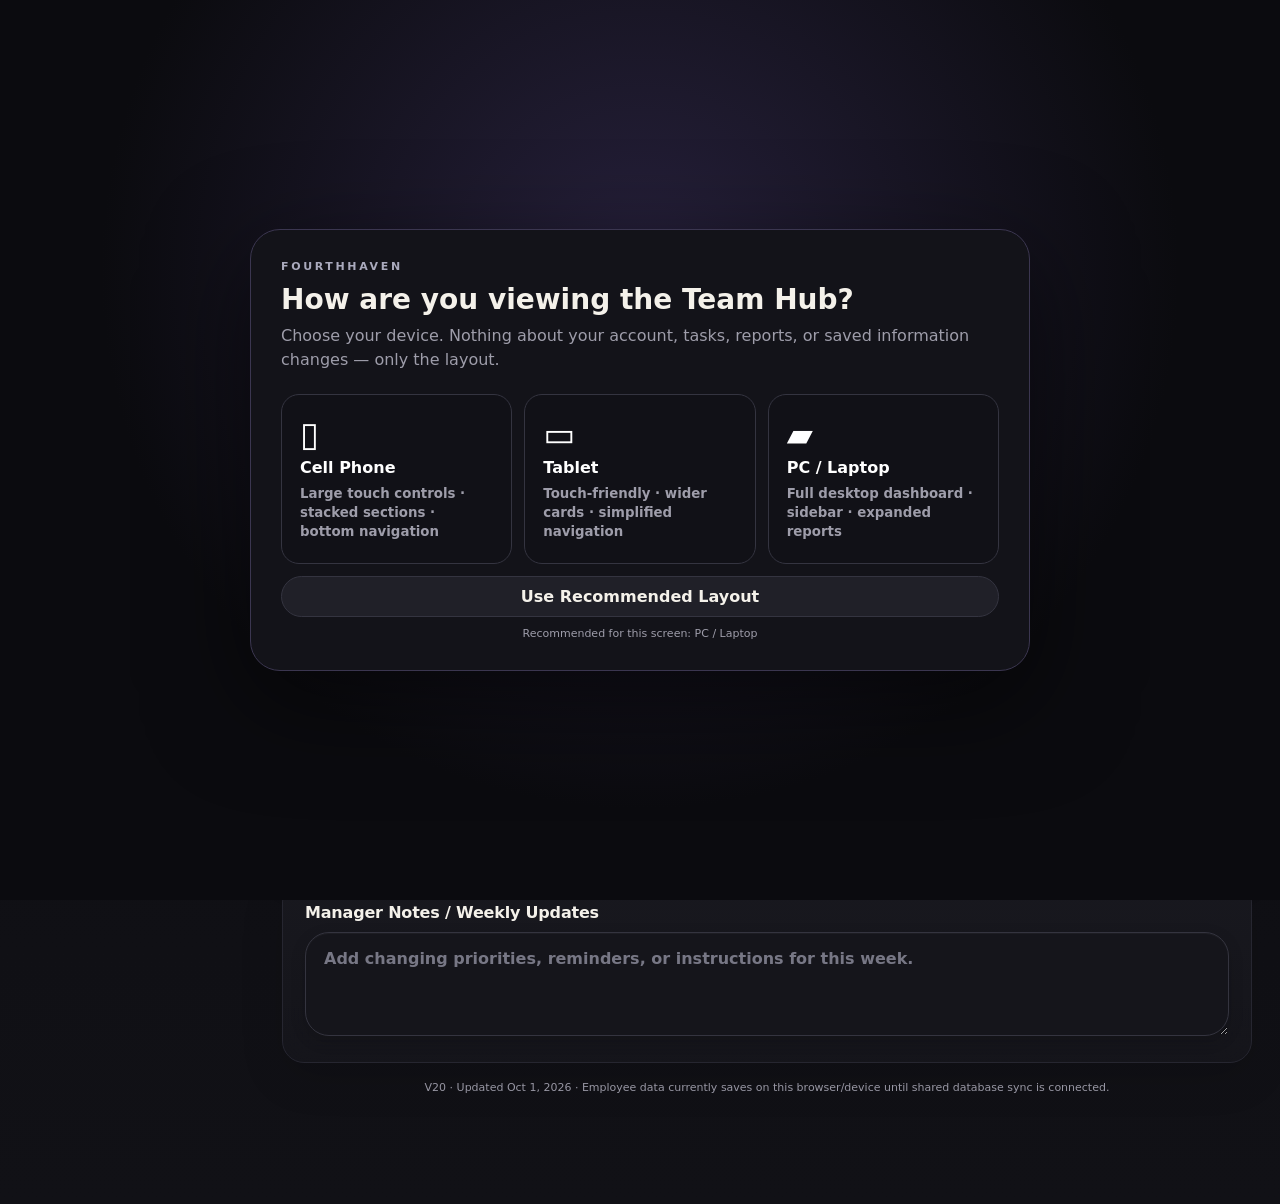
<file: FourthHaven_Team_Hub_v20_Standalone.html>
<!DOCTYPE html>
<html lang="en">
<head>
<meta charset="UTF-8">
<meta name="viewport" content="width=device-width, initial-scale=1, viewport-fit=cover">
<meta name="theme-color" content="#0b0b0e">
<title>FourthHaven Remote Shift Hub</title>
<style>
:root{
  --bg:#0b0b0e; --panel:#141419; --panel2:#1b1b22; --line:#2b2b35;
  --text:#f7f7f8; --muted:#a6a6b2; --good:#43d17a; --warn:#f0c35a; --bad:#ff6b6b;
  --shadow:0 12px 36px rgba(0,0,0,.28);
}
*{box-sizing:border-box}
html{scroll-behavior:smooth}
body{
  margin:0;
  background:linear-gradient(180deg,#09090c,#101016 38%,#0b0b0e);
  color:var(--text);
  font-family:Inter,ui-sans-serif,system-ui,-apple-system,BlinkMacSystemFont,"Segoe UI",sans-serif;
  min-height:100vh;
}
button,input,select,textarea{font:inherit}
a{color:inherit;text-decoration:none}
.app{max-width:1180px;margin:0 auto;padding:18px 18px 100px}

.header{
  position:sticky;top:0;z-index:50;
  background:rgba(11,11,14,.88);backdrop-filter:blur(16px);
  border-bottom:1px solid rgba(255,255,255,.06);
  margin:0 -18px;padding:14px 18px;
}
.header-inner{
  max-width:1180px;margin:0 auto;display:flex;gap:14px;
  justify-content:space-between;align-items:center
}
.brand h1{margin:0;font-size:20px;letter-spacing:.1em}
.brand p{margin:3px 0 0;color:var(--muted);font-size:12px}
.actions{display:flex;gap:8px;align-items:center}
select,input[type=text],input[type=number],input[type=time],textarea{
  width:100%;border:1px solid var(--line);background:#0f0f13;color:var(--text);
  border-radius:12px;padding:11px 12px;outline:none;
}
textarea{min-height:92px;resize:vertical}
select:focus,input:focus,textarea:focus{border-color:#666677}
button,.btn{
  border:1px solid var(--line);background:var(--panel2);color:var(--text);
  padding:10px 14px;border-radius:12px;font-weight:800;cursor:pointer;
}
button:hover,.btn:hover{filter:brightness(1.08)}
.btn.primary,button.primary{background:#f5f5f7;color:#111;border-color:#f5f5f7}

.top-tabs{
  display:flex;gap:8px;overflow-x:auto;padding:14px 0 6px;
  scrollbar-width:none;
}
.top-tabs::-webkit-scrollbar{display:none}
.tablink{
  display:inline-flex;align-items:center;justify-content:center;white-space:nowrap;
  border:1px solid var(--line);background:var(--panel);color:var(--muted);
  padding:10px 14px;border-radius:999px;font-weight:800;font-size:13px;
}
.tablink.active{background:#fff;color:#111;border-color:#fff}

.page{display:none;animation:fade .15s ease}
.page.active{display:block}
@keyframes fade{from{opacity:.55;transform:translateY(2px)}to{opacity:1;transform:none}}

.grid{display:grid;grid-template-columns:repeat(12,1fr);gap:14px}
.card{
  background:var(--panel);border:1px solid var(--line);border-radius:18px;
  padding:18px;box-shadow:var(--shadow)
}
.span12{grid-column:span 12}.span8{grid-column:span 8}.span6{grid-column:span 6}.span4{grid-column:span 4}

h2{margin:0 0 6px;font-size:20px}
h3{margin:0 0 10px;font-size:16px}
.sub{margin:0 0 14px;color:var(--muted);font-size:13px;line-height:1.45}
.statusline{display:flex;align-items:center;justify-content:space-between;gap:12px;flex-wrap:wrap}
.pill{padding:7px 10px;border:1px solid var(--line);background:#101015;border-radius:999px;color:var(--muted);font-size:12px}
.pill.good{color:#c8f2d4;background:#102117;border-color:#2d6d42}
.pill.warn{color:#ffe0a0;background:#251f0d;border-color:#715b1f}
.progress{height:10px;border-radius:999px;background:#0d0d10;border:1px solid var(--line);overflow:hidden}
.progress>div{height:100%;width:0;background:var(--good);transition:width .2s ease}

.day-subtabs{
  display:flex;gap:8px;overflow:auto;padding:2px 0 14px;margin-bottom:2px;
  scrollbar-width:none;
}
.day-subtabs::-webkit-scrollbar{display:none}
.subtab{
  white-space:nowrap;border:1px solid var(--line);background:#111117;color:var(--muted);
  padding:10px 13px;border-radius:12px;font-weight:800;font-size:12px;cursor:pointer
}
.subtab.active{background:#fff;color:#111;border-color:#fff}
.subpanel{display:none}
.subpanel.active{display:block}

.task{display:flex;gap:11px;align-items:flex-start;padding:11px 0;border-bottom:1px solid #24242c}
.task:last-child{border-bottom:0}
.task input[type=checkbox]{width:20px;height:20px;accent-color:#fff;flex:0 0 auto;margin-top:1px}
.task label{line-height:1.35;cursor:pointer}
.task small{display:block;color:var(--muted);margin-top:4px;line-height:1.35}

.field-grid{display:grid;grid-template-columns:1fr 1fr;gap:10px}
.field label,.metric label{display:block;color:var(--muted);font-size:12px;margin:0 0 6px}
.metric-grid{display:grid;grid-template-columns:repeat(4,1fr);gap:10px}
.metric{background:#101015;border:1px solid var(--line);border-radius:14px;padding:12px}
.notice{background:#19150a;border:1px solid #50431a;color:#f5dfa0;padding:12px 14px;border-radius:13px;font-size:13px}
.success{background:#102117;border:1px solid #2d6d42;color:#c8f2d4;padding:12px 14px;border-radius:13px;font-size:13px}
.hidden{display:none!important}
.divider{height:1px;background:var(--line);margin:14px 0}
.week-grid{display:grid;grid-template-columns:repeat(3,1fr);gap:12px}
.day-card{
  background:#101015;border:1px solid var(--line);border-radius:15px;padding:15px;
  display:block;transition:transform .12s ease,border-color .12s ease
}
.day-card:hover{transform:translateY(-2px);border-color:#4c4c5d}
.day-card strong{display:block;margin-bottom:8px}
.mini{font-size:12px;color:var(--muted)}
.req{color:var(--bad)}

.section-title{
  display:flex;align-items:flex-start;justify-content:space-between;gap:10px;margin-bottom:10px
}
.step-badge{
  display:inline-flex;align-items:center;justify-content:center;
  min-width:28px;height:28px;border-radius:999px;background:#fff;color:#111;
  font-size:12px;font-weight:900;margin-right:9px
}
.howto{
  background:#101015;border:1px solid var(--line);border-radius:13px;padding:12px 14px;
  color:var(--muted);font-size:12px;line-height:1.45;margin-bottom:12px
}
.howto strong{color:var(--text)}
.quickline{
  display:grid;grid-template-columns:auto 1fr;gap:8px;align-items:start;
  padding:9px 0;border-bottom:1px solid #24242c
}
.quickline:last-child{border-bottom:0}
.quicknum{
  width:24px;height:24px;border-radius:999px;background:#23232b;display:grid;place-items:center;
  font-size:11px;font-weight:900;color:#fff
}
.under-construction{
  min-height:320px;display:flex;align-items:center;justify-content:center;text-align:center
}
.uc-box{
  max-width:520px;padding:28px;border:1px dashed #444454;border-radius:18px;background:#101015
}
.uc-box .icon{font-size:34px;margin-bottom:10px}
.uc-box h3{font-size:20px;margin-bottom:8px}
.uc-box p{color:var(--muted);line-height:1.5;margin:0}

.timecard{
  display:grid;grid-template-columns:1.2fr .9fr .9fr;gap:12px;align-items:stretch
}
.time-box{
  background:#101015;border:1px solid var(--line);border-radius:15px;padding:15px
}
.time-label{font-size:11px;color:var(--muted);text-transform:uppercase;letter-spacing:.08em;margin-bottom:6px}
.time-value{font-size:22px;font-weight:900;letter-spacing:.02em}
.time-sub{font-size:12px;color:var(--muted);margin-top:5px}
.clock-actions{display:flex;gap:8px;flex-wrap:wrap;margin-top:12px}
.clock-btn{flex:1;min-width:135px}
.clock-btn.in{background:#f5f5f7;color:#111;border-color:#f5f5f7}
.clock-btn.out{background:#2a1518;color:#ffb9bf;border-color:#5a2a31}
.clock-btn:disabled{opacity:.4;cursor:not-allowed;filter:none}
.status-dot{display:inline-block;width:8px;height:8px;border-radius:999px;background:#666;margin-right:6px}
.status-dot.live{background:var(--good);box-shadow:0 0 0 4px rgba(67,209,122,.12)}
.status-dot.done{background:#8a8a98}
.timecard-note{font-size:11px;color:var(--muted);line-height:1.45;margin-top:10px}


.locked-section{
  opacity:.48;
  position:relative;
}
.locked-section::before{
  content:"NEXT SECTION LOCKED — complete everything required in the section above to continue.";
  display:block;
  background:#17171d;
  border:1px solid #353541;
  color:#c2c2cc;
  padding:10px 12px;
  border-radius:11px;
  font-size:12px;
  margin-bottom:12px;
}
.locked-section input,
.locked-section textarea,
.locked-section select,
.locked-section button{
  pointer-events:none;
}
.task input:disabled{opacity:.45}
.task.next-locked label{color:#696974}
.phase-locked{
  opacity:.42;
  cursor:not-allowed!important;
}


.auth-overlay{
  position:fixed; inset:0; z-index:1000; background:rgba(5,5,8,.94);
  backdrop-filter:blur(18px); display:flex; align-items:center; justify-content:center;
  padding:18px;
}
.auth-card{
  width:min(440px,100%); background:#141419; border:1px solid #30303a;
  border-radius:22px; padding:24px; box-shadow:0 24px 80px rgba(0,0,0,.55)
}
.auth-card h2{font-size:22px;margin-bottom:6px}
.auth-card .sub{margin-bottom:18px}
.auth-fields{display:grid;gap:11px}
.auth-actions{display:flex;gap:8px;margin-top:14px}
.auth-actions button{flex:1}
.auth-error{color:#ffb5b5;font-size:12px;min-height:18px;margin-top:9px}
.account-chip{
  display:none;align-items:center;gap:8px;padding:8px 10px;border:1px solid var(--line);
  border-radius:12px;background:#101015;font-size:12px;color:var(--muted)
}
.account-chip strong{color:var(--text)}
.logout-btn{padding:7px 9px!important;font-size:11px}


/* v8: profiles, dynamic employees, manager dashboard */
.avatar{
  width:42px;height:42px;border-radius:50%;object-fit:cover;border:1px solid var(--line);
  background:#202028;display:block
}
.avatar.lg{width:76px;height:76px}
.avatar.xl{width:92px;height:92px}
.avatar-fallback{
  width:42px;height:42px;border-radius:50%;display:grid;place-items:center;
  background:#252530;border:1px solid var(--line);font-weight:900;color:#fff
}
.profile-row{display:flex;gap:14px;align-items:center;flex-wrap:wrap}
.profile-meta{flex:1;min-width:180px}
.profile-meta h3{margin:0 0 4px}
.profile-meta p{margin:0;color:var(--muted);font-size:12px}
.profile-note{font-size:11px;color:var(--muted);line-height:1.45;margin-top:8px}
.photo-preview{
  width:92px;height:92px;border-radius:50%;object-fit:cover;border:1px solid var(--line);
  background:#202028;display:block;margin:0 auto 10px
}
.file-wrap{
  border:1px dashed #42424f;border-radius:14px;padding:14px;text-align:center;background:#101015
}
.file-wrap input[type=file]{width:100%;color:var(--muted);font-size:12px}
.manager-mode .top-tabs,.manager-mode .mobile-nav{display:flex!important}
.manager-dashboard{display:grid;gap:14px}
.manager-stats{display:grid;grid-template-columns:repeat(4,1fr);gap:10px}
.manager-stat{
  background:#101015;border:1px solid var(--line);border-radius:15px;padding:14px
}
.manager-stat .num{font-size:24px;font-weight:900}
.manager-stat .lbl{font-size:11px;color:var(--muted);margin-top:4px}
.employee-roster{display:grid;grid-template-columns:repeat(3,1fr);gap:10px}
.employee-card{
  background:#101015;border:1px solid var(--line);border-radius:15px;padding:14px;
  cursor:pointer;transition:.12s ease;display:flex;gap:11px;align-items:center
}
.employee-card:hover,.employee-card.active{border-color:#fff;transform:translateY(-1px)}
.employee-card .meta{min-width:0}
.employee-card strong{display:block;white-space:nowrap;overflow:hidden;text-overflow:ellipsis}
.employee-card small{display:block;color:var(--muted);margin-top:3px}
.report-days{display:grid;grid-template-columns:repeat(3,1fr);gap:10px}
.report-day{background:#101015;border:1px solid var(--line);border-radius:15px;padding:14px}
.report-kv{display:grid;grid-template-columns:150px 1fr;gap:8px;padding:6px 0;border-bottom:1px solid #24242c}
.report-kv:last-child{border-bottom:0}
.report-kv .k{color:var(--muted);font-size:12px}
.report-kv .v{font-size:12px;word-break:break-word}
.manager-empty{
  padding:24px;text-align:center;color:var(--muted);border:1px dashed #3c3c49;border-radius:15px
}
.auth-photo-copy{font-size:11px;color:var(--muted);line-height:1.4;margin-top:7px}
.profile-required{color:#ffe0a0}
.account-chip .chip-avatar{width:28px;height:28px;border-radius:50%;object-fit:cover;border:1px solid var(--line)}
@media (max-width:900px){
  .manager-stats{grid-template-columns:repeat(2,1fr)}
  .employee-roster{grid-template-columns:repeat(2,1fr)}
  .report-days{grid-template-columns:1fr}
}
@media (max-width:640px){
  .manager-stats,.employee-roster{grid-template-columns:1fr}
  .report-kv{grid-template-columns:1fr;gap:2px}
  .auth-card{max-height:92vh;overflow:auto}
}


/* v9 manager controls */
.manager-toolbar{display:flex;gap:8px;flex-wrap:wrap;align-items:center}
.manager-toolbar button{white-space:nowrap}
.live-pill{font-size:11px;padding:7px 10px;border:1px solid var(--line);border-radius:999px;color:var(--muted)}
.live-pill.fresh{color:#c8f2d4;border-color:#28543a}
.admin-actions{display:flex;gap:8px;flex-wrap:wrap;margin-top:12px}
.admin-actions button.danger{background:#35171b;border-color:#6b2b34;color:#ffc2c7}
.edit-grid{display:grid;grid-template-columns:repeat(2,1fr);gap:10px}
.audit-list{display:grid;gap:8px}
.audit-item{background:#101015;border:1px solid var(--line);border-radius:12px;padding:10px;font-size:12px}
.audit-item small{display:block;color:var(--muted);margin-top:4px}
.snapshot-list{display:grid;gap:8px;max-height:300px;overflow:auto}
.snapshot-item{background:#101015;border:1px solid var(--line);border-radius:12px;padding:10px;cursor:pointer}
.snapshot-item.active{border-color:#fff}
.modal-wide{width:min(680px,100%)}
.manager-warning{font-size:11px;color:#f0cf9a;line-height:1.45;margin-top:8px}
@media(max-width:640px){.edit-grid{grid-template-columns:1fr}}


/* v11 visual refresh + motion */
:root{
  --accent-soft:rgba(255,255,255,.08);
  --glass:rgba(24,24,31,.82);
}
body{
  background:
    radial-gradient(circle at 12% 8%,rgba(105,82,255,.13),transparent 28%),
    radial-gradient(circle at 88% 18%,rgba(255,120,170,.08),transparent 25%),
    radial-gradient(circle at 55% 90%,rgba(74,190,255,.07),transparent 30%),
    #09090d;
  background-attachment:fixed;
}
body::before{
  content:"";position:fixed;inset:0;pointer-events:none;z-index:-1;
  background-image:linear-gradient(rgba(255,255,255,.018) 1px,transparent 1px),
                   linear-gradient(90deg,rgba(255,255,255,.018) 1px,transparent 1px);
  background-size:34px 34px;
  mask-image:linear-gradient(to bottom,rgba(0,0,0,.7),transparent 90%);
}
header,.sidebar,.card,.auth-card{
  backdrop-filter:blur(18px);
}
.card{
  background:linear-gradient(145deg,rgba(24,24,31,.92),rgba(15,15,20,.88));
  box-shadow:0 12px 38px rgba(0,0,0,.16);
  transition:transform .18s ease,border-color .18s ease,box-shadow .18s ease;
}
.card:hover{border-color:#3b3b49;box-shadow:0 16px 44px rgba(0,0,0,.22)}
button,.tab,.subtab,.employee-card,.snapshot-item{
  transition:transform .15s ease,filter .15s ease,border-color .15s ease,background .15s ease,opacity .15s ease;
}
button:not(:disabled):active,.tab:active,.subtab:active{transform:scale(.97)}
button:not(:disabled):hover{filter:brightness(1.12);transform:translateY(-1px)}
.page.active{animation:pageIn .28s cubic-bezier(.2,.8,.2,1)}
.subpanel.active{animation:sectionIn .24s ease}
.auth-overlay:not(.hidden) .auth-card{animation:modalPop .22s cubic-bezier(.2,.9,.25,1.15)}
.success:not(.hidden){animation:successPulse .38s ease}
.progress > div{transition:width .45s cubic-bezier(.2,.8,.2,1)}
.status-dot.live{animation:livePulse 1.6s infinite}
.account-chip{animation:fadeSlide .25s ease}
.time-value{font-variant-numeric:tabular-nums}
.save-indicator{
  position:fixed;right:18px;bottom:18px;z-index:1200;
  display:flex;align-items:center;gap:8px;
  padding:10px 13px;border:1px solid #343441;border-radius:999px;
  background:rgba(15,15,20,.92);backdrop-filter:blur(14px);
  color:#c9c9d3;font-size:11px;
  box-shadow:0 10px 30px rgba(0,0,0,.28);
  opacity:0;transform:translateY(12px);pointer-events:none;
  transition:.2s ease;
}
.save-indicator.show{opacity:1;transform:translateY(0)}
.save-indicator .save-dot{width:8px;height:8px;border-radius:50%;background:#43d17a}
.hero-glow{
  position:absolute;width:180px;height:180px;border-radius:50%;
  filter:blur(70px);opacity:.09;pointer-events:none;
}
@keyframes pageIn{from{opacity:0;transform:translateY(7px)}to{opacity:1;transform:none}}
@keyframes sectionIn{from{opacity:.4;transform:translateX(7px)}to{opacity:1;transform:none}}
@keyframes modalPop{from{opacity:0;transform:scale(.96) translateY(8px)}to{opacity:1;transform:none}}
@keyframes successPulse{0%{transform:scale(.98);opacity:.5}100%{transform:scale(1);opacity:1}}
@keyframes livePulse{0%,100%{box-shadow:0 0 0 3px rgba(67,209,122,.08)}50%{box-shadow:0 0 0 7px rgba(67,209,122,.02)}}
@keyframes fadeSlide{from{opacity:0;transform:translateY(-5px)}to{opacity:1;transform:none}}
@media(prefers-reduced-motion:reduce){
  *,*::before,*::after{animation-duration:.01ms!important;animation-iteration-count:1!important;transition-duration:.01ms!important}
}
@media(max-width:640px){
  .save-indicator{right:10px;bottom:76px}
  .card:hover{transform:none}
}


/* v12 live manager */
.live-monitor{
  display:flex;align-items:center;gap:7px;font-size:11px;font-weight:800;
  color:#bff5cf;padding:7px 10px;border:1px solid rgba(67,209,122,.3);
  background:rgba(67,209,122,.07);border-radius:999px;
}
.live-monitor-dot{
  width:8px;height:8px;border-radius:50%;background:#43d17a;
  box-shadow:0 0 0 0 rgba(67,209,122,.45);
  animation:managerLivePulse 1.5s infinite;
}
.live-change{
  animation:liveChangeFlash .65s ease;
}
@keyframes managerLivePulse{
  0%{box-shadow:0 0 0 0 rgba(67,209,122,.38)}
  70%{box-shadow:0 0 0 7px rgba(67,209,122,0)}
  100%{box-shadow:0 0 0 0 rgba(67,209,122,0)}
}
@keyframes liveChangeFlash{
  0%{border-color:rgba(67,209,122,.9);box-shadow:0 0 0 2px rgba(67,209,122,.15)}
  100%{border-color:var(--line);box-shadow:none}
}


/* v13 device-specific layouts */
.device-chooser{
  position:fixed;inset:0;z-index:5000;display:grid;place-items:center;
  padding:18px;background:
  radial-gradient(circle at 20% 10%,rgba(110,85,255,.22),transparent 35%),
  radial-gradient(circle at 90% 80%,rgba(255,110,170,.11),transparent 30%),
  rgba(7,7,11,.98);backdrop-filter:blur(22px)
}
.device-chooser.hidden{display:none}
.device-chooser-card{
  width:min(780px,100%);padding:30px;border:1px solid #33333f;border-radius:26px;
  background:linear-gradient(145deg,rgba(26,26,34,.97),rgba(13,13,18,.97));
  box-shadow:0 30px 100px rgba(0,0,0,.55);animation:modalPop .3s ease
}
.device-brand{font-size:11px;letter-spacing:.24em;font-weight:900;color:#aaaabd;margin-bottom:10px}
.device-chooser h1{font-size:28px;margin:0 0 8px}
.device-chooser p{color:var(--muted);margin:0 0 22px;line-height:1.5}
.device-options{display:grid;grid-template-columns:repeat(3,1fr);gap:12px}
.device-option{
  min-height:170px;padding:18px;border-radius:18px;border:1px solid #343440;
  background:#111117;text-align:left;display:flex;flex-direction:column;justify-content:center;
  align-items:flex-start;gap:7px;color:#fff
}
.device-option:hover{border-color:#77778b;background:#17171f}
.device-icon{font-size:34px;line-height:1}
.device-option strong{font-size:16px}
.device-option small{color:var(--muted);line-height:1.45}
.device-auto{width:100%;margin-top:12px}
.device-recommendation{text-align:center;color:var(--muted);font-size:11px;margin-top:10px}
.device-switcher{
  font-size:11px!important;padding:7px 9px!important
}

/* CELL */
body.device-cell{
  --mobile-pad:12px;
  overflow-x:hidden;
}
body.device-cell .app{display:block!important;min-width:0!important}
body.device-cell .sidebar{display:none!important}
body.device-cell main{width:100%!important;margin:0!important;padding:12px 12px 92px!important;min-width:0!important}
body.device-cell header{
  position:sticky;top:0;z-index:100;padding:10px 12px!important;
  display:flex!important;flex-wrap:wrap!important;gap:8px!important;min-height:auto!important
}
body.device-cell header h1{font-size:16px!important;max-width:100%}
body.device-cell header .actions,
body.device-cell header > div{max-width:100%}
body.device-cell #employeeSelect{min-width:0!important;width:100%!important;max-width:100%!important}
body.device-cell .grid,
body.device-cell .field-grid,
body.device-cell .manager-stats,
body.device-cell .employee-roster,
body.device-cell .report-days,
body.device-cell .edit-grid{
  grid-template-columns:1fr!important
}
body.device-cell [class*="span"]{grid-column:1/-1!important}
body.device-cell .card{
  padding:14px!important;border-radius:16px!important;overflow:hidden
}
body.device-cell .top-tabs{display:none!important}
body.device-cell .mobile-nav{
  display:flex!important;position:fixed!important;left:8px;right:8px;bottom:8px;z-index:900;
  border:1px solid #343440;border-radius:18px;background:rgba(16,16,22,.96);
  backdrop-filter:blur(18px);padding:6px;gap:4px;overflow-x:auto;
  box-shadow:0 14px 40px rgba(0,0,0,.4)
}
body.device-cell .mobile-nav button{
  flex:1 0 auto;min-width:68px;padding:10px 8px!important;font-size:10px!important
}
body.device-cell .subtabs{
  overflow-x:auto!important;display:flex!important;flex-wrap:nowrap!important;
  padding-bottom:4px;scrollbar-width:none
}
body.device-cell .subtabs::-webkit-scrollbar{display:none}
body.device-cell .subtab{flex:0 0 auto!important;white-space:nowrap}
body.device-cell input,
body.device-cell textarea,
body.device-cell select,
body.device-cell button{
  font-size:16px; /* prevents iOS input zoom */
  max-width:100%;
}
body.device-cell button{min-height:44px}
body.device-cell input,body.device-cell select{min-height:46px}
body.device-cell textarea{min-height:100px}
body.device-cell .clock-actions,
body.device-cell .auth-actions,
body.device-cell .admin-actions,
body.device-cell .manager-toolbar,
body.device-cell .statusline{
  flex-direction:column!important;align-items:stretch!important
}
body.device-cell .clock-actions button,
body.device-cell .auth-actions button,
body.device-cell .admin-actions button,
body.device-cell .manager-toolbar button{width:100%!important}
body.device-cell .timecard-grid{grid-template-columns:1fr!important}
body.device-cell .profile-row{align-items:center!important}
body.device-cell .profile-row .profile-meta{min-width:0!important;width:100%}
body.device-cell .report-kv{grid-template-columns:1fr!important;gap:2px!important}
body.device-cell .report-kv .v{font-size:13px!important}
body.device-cell .auth-overlay{padding:10px!important;align-items:flex-start!important;overflow:auto}
body.device-cell .auth-card{
  width:100%!important;max-width:none!important;margin:4vh 0!important;padding:18px!important;
  max-height:none!important
}
body.device-cell .save-indicator{bottom:84px!important;right:10px!important;left:10px!important;justify-content:center}
body.device-cell .account-chip{width:100%;justify-content:space-between}
body.device-cell .manager-mode .mobile-nav{display:none!important}
body.device-cell .manager-dashboard{padding-bottom:20px}
body.device-cell table{display:block;overflow-x:auto;white-space:nowrap}

/* TABLET */
body.device-tablet .app{grid-template-columns:190px minmax(0,1fr)!important}
body.device-tablet .sidebar{width:190px!important}
body.device-tablet main{min-width:0!important;padding:18px!important}
body.device-tablet .grid{grid-template-columns:repeat(6,minmax(0,1fr))!important}
body.device-tablet .span4{grid-column:span 3!important}
body.device-tablet .span6{grid-column:span 3!important}
body.device-tablet .span8{grid-column:span 6!important}
body.device-tablet .span12{grid-column:span 6!important}
body.device-tablet .manager-stats{grid-template-columns:repeat(2,1fr)!important}
body.device-tablet .employee-roster{grid-template-columns:repeat(2,1fr)!important}
body.device-tablet .report-days{grid-template-columns:1fr!important}
body.device-tablet button{min-height:40px}
body.device-tablet input,body.device-tablet select{min-height:42px;font-size:16px}
body.device-tablet .subtabs{overflow-x:auto;flex-wrap:nowrap}
body.device-tablet .subtab{white-space:nowrap}

/* PC */
body.device-pc .mobile-nav{display:none!important}

@media(max-width:700px){
  .device-options{grid-template-columns:1fr}
  .device-option{min-height:112px}
  .device-chooser-card{padding:20px}
  .device-chooser h1{font-size:22px}
}

.mobile-nav{display:none}
.footer-note{text-align:center;color:var(--muted);font-size:11px;margin-top:18px}

@media (max-width:850px){
  .span8,.span6,.span4{grid-column:span 12}
  .metric-grid{grid-template-columns:repeat(2,1fr)}
  .week-grid{grid-template-columns:1fr}
}
@media (max-width:640px){
  body{background:#0b0b0e}
  .app{padding:10px 10px 92px}
  .header{margin:0 -10px;padding:11px 10px}
  .header-inner{align-items:flex-start;gap:10px}
  .brand h1{font-size:17px}
  .brand p{font-size:11px}
  .actions{flex-direction:column;width:46%;align-items:stretch}
  .actions button,.actions select{width:100%;padding:9px 10px}
  .top-tabs{display:none}
  .mobile-nav{
    display:grid;grid-template-columns:repeat(4,1fr);gap:6px;
    position:fixed;left:8px;right:8px;bottom:calc(8px + env(safe-area-inset-bottom));
    z-index:99;background:rgba(17,17,22,.95);backdrop-filter:blur(16px);
    border:1px solid var(--line);border-radius:18px;padding:7px;box-shadow:var(--shadow)
  }
  .mobile-nav a{
    display:flex;flex-direction:column;align-items:center;justify-content:center;
    gap:2px;padding:8px 4px;border-radius:12px;color:var(--muted);font-size:10px;font-weight:800
  }
  .mobile-nav a.active{background:#fff;color:#111}
  .mobile-nav .date{font-size:9px;font-weight:700;opacity:.85}
  .card{padding:15px;border-radius:16px;box-shadow:none}
  .field-grid,.metric-grid{grid-template-columns:1fr}
  h2{font-size:18px}
  h3{font-size:15px}

  .timecard{grid-template-columns:1fr}
  .time-value{font-size:20px}
  .clock-actions{flex-direction:column}
  .clock-btn{width:100%}

  .day-subtabs{
    position:sticky;top:84px;z-index:30;background:rgba(11,11,14,.96);
    margin:0 -10px 10px;padding:10px
  }
}

/* Mid Shift 3 contact / order cards */
.contact-log{display:grid;gap:14px}.contact-card{border:1px solid #303030;border-radius:16px;padding:16px;background:#111}.contact-head{display:flex;justify-content:space-between;gap:12px;align-items:center;margin-bottom:12px}.contact-head h4{margin:0}.mini-grid{display:grid;grid-template-columns:repeat(2,minmax(0,1fr));gap:12px}.purchase-box{margin-top:12px;padding:14px;border:1px solid #383838;border-radius:14px;background:#0b0b0b}.product-row{display:grid;grid-template-columns:1.4fr .8fr .8fr auto;gap:8px;align-items:end;margin:8px 0}.small-btn,.plus-btn{border:1px solid #3a3a3a;background:#171717;color:#fff;border-radius:10px;padding:9px 12px;cursor:pointer}.plus-btn{font-weight:800}.danger-btn{border-color:#5b2c2c;color:#ffb6b6}.contact-actions{display:flex;justify-content:flex-end;margin-top:12px}.account-setup{border:1px solid #4b4430;background:#17150d}.credential{padding:10px 12px;border-radius:10px;background:#090909;border:1px solid #333;margin-top:8px;overflow-wrap:anywhere}.status-select{width:100%}@media(max-width:700px){.mini-grid,.product-row{grid-template-columns:1fr}.contact-head{align-items:flex-start;flex-direction:column}}

/* v15 polish: lively task completion, payroll, CEO hub */
:root{--fh-accent:#8b7cff;--fh-good:#45d483;--fh-gold:#ffd66b}
.task{position:relative;overflow:visible}
.task input[type="checkbox"]{
  appearance:none;-webkit-appearance:none;width:22px;height:22px;min-width:22px;
  border:2px solid #676775;border-radius:7px;background:#17171d;display:grid;
  place-content:center;transition:.18s ease;cursor:pointer;box-shadow:inset 0 0 0 1px #0004
}
.task input[type="checkbox"]::after{
  content:"✓";font-weight:1000;font-size:15px;color:#101114;transform:scale(0) rotate(-18deg);
  transition:.16s cubic-bezier(.2,1.8,.4,1)
}
.task input[type="checkbox"]:checked{
  background:linear-gradient(135deg,#8b7cff,#6fe0ff);border-color:transparent;
  transform:scale(1.08);box-shadow:0 0 0 4px #8b7cff22,0 0 20px #8b7cff44
}
.task input[type="checkbox"]:checked::after{transform:scale(1) rotate(0)}
.task.just-checked{animation:taskFlash .48s ease}
@keyframes taskFlash{0%{background:#ffffff00}35%{background:#8b7cff20;transform:translateX(3px)}100%{background:#ffffff00}}
.confetti-piece{position:fixed;width:7px;height:11px;border-radius:2px;z-index:99999;pointer-events:none;animation:confettiFall .8s ease-out forwards}
@keyframes confettiFall{to{transform:translate(var(--dx),var(--dy)) rotate(var(--rot));opacity:0}}
.subtab.phase-locked{opacity:.38;filter:saturate(.45);cursor:not-allowed}
.subtab.phase-locked::after{content:" 🔒";font-size:10px}
.payroll-card{margin-top:14px;padding:14px;border:1px solid #343442;border-radius:14px;background:linear-gradient(135deg,#17171f,#111116)}
.payroll-top{display:flex;justify-content:space-between;gap:12px;align-items:end;flex-wrap:wrap}
.payroll-money{font-size:28px;font-weight:950;letter-spacing:-.5px}
.payroll-meta{font-size:12px;color:var(--muted)}
.payroll-track{height:12px;background:#292933;border-radius:999px;overflow:hidden;margin-top:10px}
.payroll-fill{height:100%;width:0;background:linear-gradient(90deg,#8b7cff,#65d9ff,#68e59a);transition:width .6s linear;border-radius:999px}
.payroll-cap{font-size:11px;color:var(--muted);margin-top:7px}
.ceo-card{border:1px solid #5c54a6;background:linear-gradient(145deg,#171626,#101016);box-shadow:0 12px 38px #0005}
.ceo-kicker{font-size:11px;text-transform:uppercase;letter-spacing:1.7px;color:#b8b0ff;font-weight:900}
.ceo-message{white-space:pre-wrap;font-size:16px;line-height:1.6;margin:10px 0}
.ceo-overlay{position:fixed;inset:0;background:#07070bd9;backdrop-filter:blur(10px);z-index:100000;display:flex;align-items:center;justify-content:center;padding:18px}
.ceo-overlay.hidden{display:none}
.ceo-modal{width:min(620px,100%);border:1px solid #5d55a8;border-radius:20px;background:linear-gradient(145deg,#1c1b2c,#101014);padding:24px;box-shadow:0 30px 90px #000}
.ceo-modal h2{margin:5px 0 8px;font-size:28px}
.ceo-modal .ceo-message{max-height:42vh;overflow:auto}
.ceo-modal button{width:100%;margin-top:12px}
.shift-status{margin-left:6px;font-size:10px}


/* v16: pacing guard, gallery, commissions, time management */
.task{padding-right:72px}
.task-timer{margin-left:auto;min-width:58px;text-align:right;font-size:10px;font-weight:900;color:#a8a8b8;letter-spacing:.2px}
.task.task-current .task-timer{color:#8fdcff}
.task.task-waiting{opacity:.62}
.task.task-waiting .task-timer{color:#777784}
.pacing-strip{display:flex;gap:10px;align-items:center;justify-content:space-between;flex-wrap:wrap;margin-top:12px;padding:10px 12px;border:1px solid #343441;border-radius:12px;background:#121219}
.warning-counter{font-size:12px;font-weight:900}
.warning-counter.warn{color:#ffd66b}.warning-counter.danger{color:#ff7b7b}
.time-urgency{margin-top:12px;border:1px solid #343441;border-radius:14px;padding:13px 14px;background:#15151c;transition:.2s ease}
.time-urgency .urgency-title{font-weight:950;font-size:14px}.time-urgency .urgency-copy{font-size:12px;color:var(--muted);margin-top:4px;line-height:1.45}
.time-urgency.caution{border-color:#8d7632;background:#211c0f}.time-urgency.urgent{border-color:#a33b45;background:#281014;animation:urgentPulse 1.2s ease-in-out infinite}
@keyframes urgentPulse{50%{box-shadow:0 0 0 4px #ff4e5e17,0 0 22px #ff4e5e20;transform:scale(1.003)}}
.tool-note{font-size:11px;color:var(--muted);line-height:1.45}
.gallery-toolbar{display:flex;gap:10px;align-items:center;flex-wrap:wrap}
.gallery-grid{display:grid;grid-template-columns:repeat(3,minmax(0,1fr));gap:14px;margin-top:14px}
.gallery-item{border:1px solid #343442;border-radius:16px;overflow:hidden;background:#121218;position:relative}
.gallery-item img{width:100%;aspect-ratio:4/5;object-fit:cover;display:block;background:#0b0b0e}
.gallery-meta{padding:11px}.gallery-meta strong{display:block;white-space:nowrap;overflow:hidden;text-overflow:ellipsis}.gallery-meta small{color:var(--muted)}
.gallery-actions{display:flex;gap:7px;margin-top:9px}.gallery-actions button{flex:1;padding:8px}
.gallery-select{position:absolute;top:10px;left:10px;z-index:2;background:#111c;border:1px solid #fff4;border-radius:9px;padding:6px 8px;backdrop-filter:blur(6px)}
.gallery-empty{padding:28px;text-align:center;border:1px dashed #3c3c49;border-radius:14px;color:var(--muted)}
.commission-layout{display:grid;grid-template-columns:1.1fr .9fr;gap:14px}
.commission-item-row{display:grid;grid-template-columns:1.2fr .8fr .65fr .55fr auto;gap:8px;align-items:end;margin-top:8px;padding:10px;border:1px solid #30303b;border-radius:12px;background:#111117}
.commission-summary{padding:15px;border:1px solid #3d3b58;border-radius:14px;background:linear-gradient(135deg,#171625,#111117)}
.commission-big{font-size:30px;font-weight:1000;letter-spacing:-1px}
.commission-record{padding:12px;border:1px solid #30303a;border-radius:13px;background:#111117;margin-top:9px}.commission-record .top{display:flex;justify-content:space-between;gap:10px}.commission-record small{color:var(--muted)}
.status-pending{color:#ffd66b}.status-verified{color:#72e3a0}
.goodjob-overlay{position:fixed;inset:0;z-index:120000;display:flex;align-items:center;justify-content:center;pointer-events:none;background:#0000;opacity:0}.goodjob-overlay.show{animation:goodJobScene 2.5s ease forwards}
.goodjob-card{display:flex;align-items:center;gap:14px;transform:scale(.72) rotate(-3deg)}.goodjob-overlay.show .goodjob-card{animation:goodJobWobble 2.5s ease forwards}
.scribble-face{width:112px;height:112px;filter:drop-shadow(0 10px 24px #0008)}
.goodjob-bubble{position:relative;background:#fff;color:#111;font-weight:1000;font-size:20px;padding:13px 18px;border-radius:22px;box-shadow:0 12px 30px #0008}.goodjob-bubble:before{content:"";position:absolute;left:-10px;bottom:18px;border:10px solid transparent;border-right-color:#fff;border-left:0}
@keyframes goodJobScene{0%{opacity:0}15%,75%{opacity:1}100%{opacity:0}}@keyframes goodJobWobble{0%{transform:scale(.7) rotate(-6deg)}20%{transform:scale(1.04) rotate(3deg)}35%{transform:scale(1) rotate(-2deg)}65%{transform:scale(1) rotate(2deg)}100%{transform:scale(.82) rotate(-5deg)}}
.manager-alert{padding:11px;border-left:3px solid #ff7b7b;background:#211216;border-radius:10px;margin-top:8px}.manager-alert small{display:block;color:#b9b3b5;margin-top:4px}
.payroll-breakdown{display:flex;gap:14px;flex-wrap:wrap;margin-top:9px;font-size:11px;color:var(--muted)}.payroll-breakdown strong{color:#fff}
@media(max-width:820px){.gallery-grid{grid-template-columns:repeat(2,minmax(0,1fr))}.commission-layout{grid-template-columns:1fr}.commission-item-row{grid-template-columns:1fr 1fr}.commission-item-row button{grid-column:span 2}}
@media(max-width:520px){.gallery-grid{grid-template-columns:1fr}.top-tabs{overflow-x:auto}.mobile-nav{overflow-x:auto;justify-content:flex-start}.mobile-nav a{min-width:74px;flex:0 0 auto}}


/* v17: stronger pacing enforcement, persistent celebration, production analytics, team messages */
input,textarea,select{
  background:linear-gradient(180deg,#17171f,#111117)!important;
  border:1px solid #393946!important;
  color:#f7f7fb!important;
  box-shadow:inset 0 1px 0 #ffffff08;
}
input:focus,textarea:focus,select:focus{
  outline:none!important;border-color:#8b7cff!important;
  box-shadow:0 0 0 4px #8b7cff1d, inset 0 1px 0 #ffffff0b!important;
}
.commission-layout .field{padding:10px;border:1px solid #292934;border-radius:14px;background:#101016}
.commission-layout .field label{font-size:10px;letter-spacing:.06em;text-transform:uppercase;color:#aaaabd}
.commission-layout input,.commission-layout select{border-radius:12px!important}

/* Full-screen GOOD JOB celebration stays until employee dismisses it */
.goodjob-overlay{
  pointer-events:auto;background:
  radial-gradient(circle at 50% 35%,#29234d 0,#13131c 42%,#07070b 100%);
  opacity:0;visibility:hidden;transition:opacity .25s ease,visibility .25s ease
}
.goodjob-overlay.show{opacity:1;visibility:visible;animation:none}
.goodjob-card{
  flex-direction:column;text-align:center;transform:none!important;
  animation:celebrateFloat 1.8s ease-in-out infinite!important
}
.scribble-face{width:min(52vw,330px);height:min(52vw,330px)}
.goodjob-bubble{font-size:clamp(24px,5vw,46px);padding:18px 28px;animation:bubbleWobble 1.1s ease-in-out infinite}
.goodjob-bubble:before{display:none}
.goodjob-ok{
  margin-top:12px;border:1px solid #ffffff50!important;background:#fff!important;color:#111!important;
  border-radius:999px!important;padding:13px 30px!important;font-weight:1000!important;font-size:16px
}
@keyframes celebrateFloat{50%{transform:translateY(-8px) rotate(1deg)}}
@keyframes bubbleWobble{0%,100%{transform:rotate(-2deg) scale(1)}50%{transform:rotate(2deg) scale(1.04)}}

/* Pacing warning + lock screens */
.pace-overlay{
  position:fixed;inset:0;z-index:140000;display:flex;align-items:center;justify-content:center;
  padding:20px;background:rgba(92,0,8,.94);backdrop-filter:blur(9px);
  opacity:0;visibility:hidden;transition:.16s ease
}
.pace-overlay.show{opacity:1;visibility:visible}
.pace-warning-card{
  width:min(620px,100%);text-align:center;border:1px solid #ff9ba4;border-radius:24px;
  padding:28px;background:linear-gradient(160deg,#31090e,#16070a);
  box-shadow:0 28px 100px #000b,0 0 60px #ff334433
}
.pace-warning-icon{font-size:64px;line-height:1;animation:warningPulse .7s ease-in-out infinite alternate}
.pace-warning-count{font-size:clamp(38px,9vw,74px);font-weight:1000;letter-spacing:-3px;margin:8px 0}
.pace-warning-card h2{font-size:clamp(22px,5vw,36px);margin:5px 0}
.pace-warning-card p{color:#ffd9dc;line-height:1.55}
.pace-warning-card button{margin-top:14px;background:#fff!important;color:#26060a!important;border-radius:999px!important;font-weight:1000}
.pace-lock-card{animation:lockShake .5s ease}
.lock-countdown{font-size:clamp(50px,14vw,110px);font-weight:1000;letter-spacing:-5px;margin:8px 0}
@keyframes warningPulse{to{transform:scale(1.1);filter:drop-shadow(0 0 16px #fff6)}}
@keyframes lockShake{0%,100%{transform:translateX(0)}25%{transform:translateX(-6px)}75%{transform:translateX(6px)}}

/* Manager production analytics */
.production-layout{display:grid;grid-template-columns:1.25fr .75fr;gap:14px;margin-top:14px}
.production-chart{display:grid;gap:13px}
.production-row{display:grid;grid-template-columns:110px 1fr 55px;gap:10px;align-items:center}
.production-name{
  border:0!important;background:transparent!important;padding:0!important;text-align:left;
  font-weight:900;color:#fff!important;cursor:pointer;white-space:nowrap;overflow:hidden;text-overflow:ellipsis
}
.production-name:hover{text-decoration:underline}
.production-track{height:18px;border-radius:999px;background:#252530;overflow:hidden;border:1px solid #343440}
.production-fill{height:100%;border-radius:999px;background:linear-gradient(90deg,#8172ff,#68d9ff,#69e39a);transition:width .5s ease}
.production-pct{text-align:right;font-weight:950}
.production-detail{border:1px solid #343440;border-radius:16px;padding:16px;background:#111117;min-height:180px}
.production-mini-grid{display:grid;grid-template-columns:repeat(2,1fr);gap:8px;margin-top:12px}
.production-mini{padding:10px;border:1px solid #2e2e39;border-radius:12px;background:#15151c}
.production-mini strong{display:block;font-size:20px}.production-mini small{color:var(--muted)}

/* Messages */
.message-shell{display:grid;grid-template-columns:240px 1fr;gap:14px}
.message-people{border:1px solid #30303b;border-radius:16px;background:#111117;padding:10px;max-height:560px;overflow:auto}
.message-person{width:100%;text-align:left;margin-bottom:7px;border-radius:12px!important;background:#17171f!important}
.message-person.active{border-color:#8b7cff!important;box-shadow:0 0 0 3px #8b7cff18}
.message-thread{border:1px solid #30303b;border-radius:16px;background:#0f0f14;min-height:500px;display:flex;flex-direction:column}
.message-thread-head{padding:14px 16px;border-bottom:1px solid #2a2a34;font-weight:950}
.message-list{flex:1;padding:15px;overflow:auto;max-height:430px;display:flex;flex-direction:column;gap:10px}
.message-bubble{max-width:78%;padding:10px 12px;border-radius:15px;background:#1b1b24;border:1px solid #30303c}
.message-bubble.mine{align-self:flex-end;background:#272242;border-color:#4e477b}
.message-bubble small{display:block;color:#9696a7;margin-top:5px}
.message-compose{display:grid;grid-template-columns:1fr auto;gap:8px;padding:12px;border-top:1px solid #2a2a34}
.message-compose textarea{min-height:46px;max-height:120px;resize:vertical}
.message-empty{padding:30px;text-align:center;color:var(--muted)}
@media(max-width:820px){.production-layout,.message-shell{grid-template-columns:1fr}.production-row{grid-template-columns:90px 1fr 48px}.message-people{max-height:180px}}


/* v17.1 — FourthHaven tube-style fields */
input:not([type="checkbox"]):not([type="radio"]),
select,
textarea{
  color-scheme:dark;
  color:#ffffff !important;
  background:#111116 !important;
  border:1px solid #32323d !important;
  box-shadow:
    inset 0 1px 0 rgba(255,255,255,.035),
    0 5px 16px rgba(0,0,0,.14) !important;
  font:inherit;
  font-weight:650;
  transition:border-color .18s ease, box-shadow .18s ease, transform .18s ease, background .18s ease;
}

input:not([type="checkbox"]):not([type="radio"]),
select{
  min-height:46px;
  border-radius:999px !important;
  padding:10px 18px !important;
}

textarea{
  border-radius:24px !important;
  padding:14px 18px !important;
  line-height:1.5;
  resize:vertical;
}

/* Keep browser autofill from turning fields white/yellow */
input:-webkit-autofill,
input:-webkit-autofill:hover,
input:-webkit-autofill:focus,
textarea:-webkit-autofill,
select:-webkit-autofill{
  -webkit-text-fill-color:#ffffff !important;
  -webkit-box-shadow:0 0 0 1000px #111116 inset !important;
  caret-color:#ffffff !important;
}

input::placeholder,
textarea::placeholder{
  color:#777785 !important;
  opacity:1;
  font-weight:550;
}

input:not([type="checkbox"]):not([type="radio"]):hover,
select:hover,
textarea:hover{
  border-color:#454554 !important;
  background:#14141a !important;
}

input:not([type="checkbox"]):not([type="radio"]):focus,
select:focus,
textarea:focus{
  outline:none !important;
  color:#ffffff !important;
  background:#15151c !important;
  border-color:#8b7cff !important;
  box-shadow:
    0 0 0 4px rgba(139,124,255,.12),
    0 8px 24px rgba(0,0,0,.20),
    inset 0 1px 0 rgba(255,255,255,.05) !important;
  transform:translateY(-1px);
}

/* Native date/time controls stay readable in dark mode */
input[type="date"],
input[type="time"],
input[type="datetime-local"],
input[type="number"]{
  color:#ffffff !important;
}

/* Labels feel integrated instead of looking like a generic form */
.field label{
  color:#aaaab8 !important;
  font-size:10px;
  font-weight:850;
  letter-spacing:.075em;
  text-transform:uppercase;
  margin:0 0 7px 7px;
}

/* Search/message/commission areas use the same FourthHaven treatment */
.message-compose textarea,
.commission-layout input,
.commission-layout select,
#ceoMessageEditor{
  background:#111116 !important;
  color:#ffffff !important;
  border-color:#343440 !important;
}

.message-compose textarea{
  border-radius:24px !important;
}

#ceoMessageEditor{
  border-radius:24px !important;
}

/* Select dropdown arrow area stays dark */
select{
  cursor:pointer;
}

/* Disabled fields still look intentional, not washed-out white */
input:disabled,
select:disabled,
textarea:disabled{
  opacity:.52;
  color:#b9b9c4 !important;
  background:#0d0d12 !important;
  cursor:not-allowed;
}


/* v17.2 — task completion polish */
.task input[type="checkbox"]{
  position:relative;
  appearance:none!important;
  -webkit-appearance:none!important;
  width:23px!important;
  height:23px!important;
  min-width:23px!important;
  border-radius:8px!important;
  border:2px solid #666676!important;
  background:#14141b!important;
  display:grid!important;
  place-content:center!important;
  cursor:pointer;
  transition:transform .16s cubic-bezier(.2,1.7,.4,1),box-shadow .2s ease,background .2s ease,border-color .2s ease!important;
}
.task input[type="checkbox"]::after{
  content:"✓"!important;
  color:#fff!important;
  font-size:16px!important;
  line-height:1!important;
  font-weight:1000!important;
  transform:scale(0) rotate(-22deg)!important;
  opacity:0;
  transition:transform .18s cubic-bezier(.2,1.9,.4,1),opacity .12s ease!important;
}
.task input[type="checkbox"]:checked{
  background:linear-gradient(135deg,#765cff,#a27cff)!important;
  border-color:#b7a8ff!important;
  transform:scale(1.12)!important;
  box-shadow:
    0 0 0 5px rgba(139,124,255,.16),
    0 0 18px rgba(139,124,255,.72),
    0 0 38px rgba(139,124,255,.30)!important;
}
.task input[type="checkbox"]:checked::after{
  transform:scale(1) rotate(0)!important;
  opacity:1!important;
}
.task.just-checked{
  animation:taskPurpleFlash .62s cubic-bezier(.2,.9,.3,1);
}
.task.just-checked label{
  animation:taskTextPop .5s ease;
}
@keyframes taskPurpleFlash{
  0%{background:transparent;box-shadow:none}
  30%{background:rgba(139,124,255,.18);box-shadow:0 0 0 1px rgba(139,124,255,.22),0 0 34px rgba(139,124,255,.18);transform:translateX(4px)}
  100%{background:transparent;box-shadow:none;transform:translateX(0)}
}
@keyframes taskTextPop{
  35%{color:#d9d2ff;transform:translateX(2px)}
  100%{color:inherit;transform:translateX(0)}
}
.confetti-piece{
  position:fixed;width:7px;height:12px;border-radius:999px;z-index:150000;
  pointer-events:none;box-shadow:0 0 9px currentColor;
  animation:confettiFall .9s cubic-bezier(.15,.7,.3,1) forwards!important
}


.task.timer-denied{animation:timerDenied .28s ease}
@keyframes timerDenied{0%,100%{transform:translateX(0)}35%{transform:translateX(-4px)}70%{transform:translateX(4px)}}


/* v17.3 — make the existing 8-second task timer impossible to miss */
.task{
  gap:10px;
}
.task-timer{
  margin-left:auto!important;
  min-width:92px!important;
  flex:0 0 auto;
  text-align:center!important;
  font-size:11px!important;
  font-weight:1000!important;
  letter-spacing:.45px!important;
  color:#d7d1ff!important;
  background:#191724!important;
  border:1px solid #494064!important;
  border-radius:999px!important;
  padding:6px 9px!important;
  box-shadow:inset 0 1px 0 rgba(255,255,255,.04),0 0 0 3px rgba(139,124,255,.05);
  transition:.18s ease;
}
.task.task-current .task-timer{
  color:#ffffff!important;
  border-color:#7568aa!important;
  background:linear-gradient(180deg,#242038,#191724)!important;
}
.task-timer.timer-ready{
  color:#c9ffe1!important;
  border-color:#3e815d!important;
  background:#13231a!important;
  box-shadow:0 0 14px rgba(69,212,131,.12)!important;
}
.task input[type="checkbox"]:checked ~ .task-timer,
.task:has(input[type="checkbox"]:checked) .task-timer{
  color:#d8d8e2!important;
  border-color:#383844!important;
  background:#15151b!important;
  box-shadow:none!important;
}
@media(max-width:640px){
  .task-timer{min-width:78px!important;font-size:10px!important;padding:5px 7px!important}
}


/* ================= V18 COMMAND CENTER ================= */
.top-tabs{overflow-x:auto;scrollbar-width:none}.top-tabs::-webkit-scrollbar{display:none}
.hub-hero{
  position:relative;overflow:hidden;border:1px solid #3d3858!important;
  background:
    radial-gradient(circle at 82% 12%,rgba(139,124,255,.20),transparent 32%),
    linear-gradient(145deg,#171622,#101015)!important;
}
.hub-hero:after{content:"";position:absolute;width:180px;height:180px;border-radius:50%;right:-75px;bottom:-105px;border:1px solid #8b7cff33;box-shadow:0 0 0 25px #8b7cff0b,0 0 0 50px #8b7cff08}
.command-greeting{font-size:clamp(24px,4vw,38px);font-weight:1000;letter-spacing:-1px;margin:4px 0}
.command-grid{display:grid;grid-template-columns:repeat(4,1fr);gap:9px;margin-top:15px}
.command-stat{padding:12px;border:1px solid #343440;border-radius:14px;background:#111117;min-width:0}
.command-stat strong{display:block;font-size:19px;white-space:nowrap;overflow:hidden;text-overflow:ellipsis}
.command-stat small{color:var(--muted);font-size:10px;text-transform:uppercase;letter-spacing:.6px}
.command-actions{display:flex;gap:8px;flex-wrap:wrap;margin-top:14px}

.notification-btn{position:relative;min-width:44px!important;width:44px;padding:0!important;border-radius:999px!important;font-size:18px}
.notification-badge{position:absolute;right:-4px;top:-5px;min-width:19px;height:19px;padding:0 5px;border-radius:999px;background:#ff5262;color:white;font-size:10px;font-weight:1000;display:grid;place-items:center;border:2px solid #111116}
.notification-badge.hidden{display:none}
.notification-overlay{position:fixed;inset:0;background:#07070bc9;backdrop-filter:blur(8px);z-index:130000;display:none;justify-content:flex-end}
.notification-overlay.show{display:flex}
.notification-drawer{width:min(460px,100%);height:100%;background:#101015;border-left:1px solid #343440;padding:18px;overflow:auto;box-shadow:-25px 0 80px #0008}
.notification-head{display:flex;justify-content:space-between;align-items:center;gap:10px;position:sticky;top:0;background:#101015;padding-bottom:12px;z-index:2}
.notification-item{padding:13px;border:1px solid #30303b;border-radius:14px;background:#15151c;margin-bottom:9px;cursor:pointer}
.notification-item.unread{border-color:#665d9a;background:#1b1928;box-shadow:inset 3px 0 0 #8b7cff}
.notification-item strong{display:block;margin-bottom:4px}.notification-item small{color:var(--muted)}
.notification-empty{text-align:center;color:var(--muted);padding:50px 15px}

.schedule-grid{display:grid;grid-template-columns:repeat(3,1fr);gap:12px}
.schedule-card{border:1px solid #30303b;border-radius:16px;background:#111117;padding:15px}
.schedule-time{font-size:24px;font-weight:1000;margin:6px 0}
.schedule-manager-row{display:grid;grid-template-columns:1fr 1fr;gap:8px}
.schedule-employee-block{border:1px solid #33333e;border-radius:16px;padding:14px;margin-top:12px;background:#111117}
.schedule-day-edit{display:grid;grid-template-columns:100px 1fr 1fr 1.4fr auto;gap:8px;align-items:end;margin-top:8px}
.schedule-day-edit .field{margin:0}

.pay-summary-grid{display:grid;grid-template-columns:repeat(4,1fr);gap:10px;margin-top:14px}
.pay-summary{padding:15px;border:1px solid #33333f;border-radius:16px;background:#111117}
.pay-summary strong{display:block;font-size:25px}.pay-summary small{color:var(--muted)}
.pay-table{width:100%;border-collapse:collapse;margin-top:12px}
.pay-table th,.pay-table td{text-align:left;padding:10px;border-bottom:1px solid #292933;font-size:12px}
.pay-table th{color:#a7a7b6;text-transform:uppercase;font-size:9px;letter-spacing:.7px}

.product-hero{border:1px solid #443d67;border-radius:18px;padding:18px;background:linear-gradient(145deg,#191726,#101015)}
.product-facts{display:grid;grid-template-columns:repeat(4,1fr);gap:9px;margin-top:12px}
.product-fact{padding:10px;border:1px solid #343440;border-radius:12px;background:#111117}
.product-fact strong{display:block}.product-fact small{color:var(--muted)}
.inventory-wrap{overflow-x:auto;margin-top:12px}
.inventory-table{width:100%;border-collapse:separate;border-spacing:6px}
.inventory-table th{font-size:10px;color:#a9a9b8;text-transform:uppercase}
.inventory-table td{background:#111117;border:1px solid #30303b;border-radius:10px;padding:8px;text-align:center;min-width:82px}
.inventory-table input{width:72px!important;min-height:36px!important;padding:6px 10px!important;text-align:center}
.stock-sold{color:#ff7b88;font-weight:900}.stock-low{color:#ffd66b;font-weight:900}.stock-good{color:#7ce8a6;font-weight:900}

.resource-grid{display:grid;grid-template-columns:repeat(2,1fr);gap:12px}
.resource-card{border:1px solid #30303b;border-radius:16px;background:#111117;padding:16px}
.resource-card h3{margin-top:0}.resource-card ul{padding-left:18px;color:#d6d6df;line-height:1.65}

.action-center{display:grid;gap:8px;margin-top:12px}
.action-item{display:flex;justify-content:space-between;gap:12px;align-items:center;padding:12px;border:1px solid #343440;border-radius:14px;background:#111117}
.action-item.urgent{border-color:#783a45;background:#1c1013}
.action-copy strong{display:block}.action-copy small{color:var(--muted)}
.action-count{font-size:20px;font-weight:1000}

.profile-dashboard{display:grid;grid-template-columns:220px 1fr;gap:16px}
.profile-main{text-align:center;border:1px solid #33333e;border-radius:18px;padding:18px;background:#111117}
.profile-main img{width:110px;height:110px;border-radius:50%;object-fit:cover;border:2px solid #5c5484}
.profile-avatar-big{width:110px;height:110px;border-radius:50%;display:grid;place-items:center;margin:0 auto;background:#262238;border:2px solid #5c5484;font-size:32px;font-weight:1000}
.profile-stats{display:grid;grid-template-columns:repeat(3,1fr);gap:10px}
.profile-stat{padding:14px;border:1px solid #33333e;border-radius:15px;background:#111117}
.profile-stat strong{display:block;font-size:24px}.profile-stat small{color:var(--muted)}

.handoff-highlight{border-color:#554d7b!important;background:linear-gradient(145deg,#171523,#111117)!important}

@media(max-width:900px){
  .command-grid,.pay-summary-grid,.product-facts{grid-template-columns:repeat(2,1fr)}
  .schedule-grid,.resource-grid{grid-template-columns:1fr}
  .schedule-day-edit{grid-template-columns:1fr 1fr}.schedule-day-edit>strong{grid-column:1/-1}
  .profile-dashboard{grid-template-columns:1fr}.profile-stats{grid-template-columns:repeat(2,1fr)}
}
@media(max-width:560px){
  .command-grid,.pay-summary-grid,.product-facts,.profile-stats{grid-template-columns:1fr 1fr}
  .schedule-day-edit{grid-template-columns:1fr}
}


/* V19 FOURTHHAVEN STUDIO — responsive visual system */
:root{--bg:#111116;--bg-deep:#0c0c11;--surface:#17171d;--surface2:#1e1e26;--line:#30303b;--line-soft:#262630;--text:#f4f1ea;--muted:#9e9daa;--purple:#a997ff;--purple2:#7f6cff;--green:#7be0b1;--gold:#ffcb6b;--red:#ff6f7d;--sidebar:252px;--content-max:1280px}
html{background:var(--bg-deep)}body{background:radial-gradient(circle at 76% -10%,rgba(127,108,255,.11),transparent 34rem),radial-gradient(circle at 5% 35%,rgba(169,151,255,.055),transparent 28rem),linear-gradient(180deg,#111116,#0f0f14 58%,#111116);color:var(--text);overflow-x:hidden}body:before{content:'IV';position:fixed;right:-1vw;bottom:-10vh;z-index:-1;font-size:min(38vw,540px);font-weight:1000;line-height:1;color:#ffffff05;letter-spacing:-.08em;pointer-events:none}.app{max-width:none;margin:0;padding:0 28px 110px}main{width:min(100%,var(--content-max));margin:0 auto;padding-top:26px}.header{margin:0 -28px;padding:12px 28px;background:#111116c7;backdrop-filter:blur(22px) saturate(1.15);border-bottom:1px solid #ffffff0e}.header-inner{max-width:var(--content-max);margin:0 auto}.brand h1{font-size:17px;letter-spacing:.16em}.brand p{font-size:10px;letter-spacing:.035em}.card{background:linear-gradient(180deg,#191920eb,#15151bf0);border:1px solid var(--line-soft);border-radius:22px;padding:22px;box-shadow:0 14px 44px #00000021}.grid{gap:20px}h2{font-size:clamp(21px,2vw,29px);letter-spacing:-.035em}h3{font-size:16px;letter-spacing:-.012em}.sub{color:var(--muted);line-height:1.55}.page{animation:v19PageIn .28s cubic-bezier(.2,.8,.2,1)}@keyframes v19PageIn{from{opacity:0;transform:translateY(8px)}to{opacity:1;transform:none}}.divider{background:var(--line-soft);margin:20px 0}.ceo-kicker,.time-label{color:#aaa7bc;letter-spacing:.12em;font-weight:900}
button,.btn{border-radius:999px;background:#202028;border-color:#343440;padding:10px 16px;transition:.15s ease}button:hover,.btn:hover{filter:none;transform:translateY(-1px);border-color:#4c4a5c;background:#25252f}button:active,.btn:active{transform:translateY(1px) scale(.985)}button.primary,.btn.primary,.clock-btn.in{color:#111116!important;background:linear-gradient(135deg,#f6f3ec,#dcd3ff)!important;border-color:#eee9ff!important;box-shadow:0 8px 25px #a997ff21}.logout-btn{background:transparent!important;border-color:transparent!important;color:#a9a8b4!important;padding:7px 9px!important}
.field,.metric{position:relative}.field label,.metric label{display:inline-block!important;margin:0 0 -8px 14px!important;padding:0 6px;position:relative;z-index:2;background:#17171d;color:#aaa8b6!important;font-size:9px!important;letter-spacing:.09em!important;text-transform:uppercase;font-weight:950!important}.metric label{background:#15151b}input:not([type=checkbox]):not([type=radio]),select,textarea{background:#15151b!important;border:1px solid #34343f!important;color:#fff!important}input:not([type=checkbox]):not([type=radio]),select{min-height:48px!important}textarea{min-height:104px}input:focus,select:focus,textarea:focus{border-color:var(--purple)!important;box-shadow:0 0 0 4px #a997ff1b,0 10px 30px #00000024!important}.pill{border-color:#363640;background:#16161c;color:#aaa9b6}.pill.good,.status-verified{color:var(--green)!important;background:#7be0b115!important;border-color:#7be0b147!important}.pill.warn,.status-pending{color:var(--gold)!important;background:#ffcb6b15!important;border-color:#ffcb6b47!important}.progress,.payroll-track{height:8px;background:#0d0d12;border-color:#292933}.progress>div,.payroll-fill{background:linear-gradient(90deg,var(--purple2),var(--purple),#c8bdff)!important}
.desktop-sidebar{position:fixed;left:0;top:0;bottom:0;width:var(--sidebar);z-index:70;display:flex;flex-direction:column;padding:24px 16px 18px;background:#0d0d12eb;backdrop-filter:blur(24px);border-right:1px solid #ffffff0e}.sidebar-brand{padding:4px 10px 22px}.sidebar-brand strong{display:block;font-size:18px;letter-spacing:.16em}.sidebar-brand small{display:block;color:#7f7e8a;margin-top:4px;letter-spacing:.12em;font-size:9px}.sidebar-group{margin:4px 0 14px}.sidebar-label{padding:7px 12px;color:#666572;font-size:9px;font-weight:950;letter-spacing:.15em}.sidebar-link{display:flex;align-items:center;gap:11px;padding:10px 12px;margin:2px 0;border-radius:13px;color:#aaa9b5;font-size:12px;font-weight:800;transition:.15s ease}.sidebar-link .side-icon{width:25px;height:25px;display:grid;place-items:center;border-radius:8px;background:#18181f;color:#a7a0d4;font-size:11px;border:1px solid #292932}.sidebar-link:hover{background:#18181f;color:#fff;transform:translateX(2px)}.sidebar-link.active{background:linear-gradient(90deg,#a997ff2b,#a997ff0b);color:#fff}.sidebar-link.active .side-icon{background:#302a4b;border-color:#554b80;color:#fff}.sidebar-manager{display:none}.manager-mode .sidebar-manager{display:block}.sidebar-account{margin-top:auto;padding:12px;border:1px solid #292933;border-radius:16px;background:#141419;display:grid;grid-template-columns:36px 1fr;gap:10px;align-items:center}.side-avatar,.side-avatar-fallback{width:36px;height:36px;border-radius:50%;background:#272431;border:1px solid #49435f}.side-avatar{object-fit:cover}.side-avatar-fallback{display:grid;place-items:center;font-weight:950}.sidebar-account strong{display:block;font-size:12px}.sidebar-account small{display:block;color:#7f7e8b;font-size:9px;margin-top:2px}.side-status{color:var(--green)!important}.top-tabs{display:none!important}
.hub-hero{min-height:250px;padding:30px!important;border-radius:28px!important;background:radial-gradient(circle at 78% 20%,#a997ff38,transparent 30%),radial-gradient(circle at 20% 120%,#6cd2ff14,transparent 34%),linear-gradient(145deg,#1a1924,#131319 60%,#111116)!important;border:1px solid #3b3652!important;box-shadow:0 26px 80px #0000002e!important}.hub-hero:before{content:'you belong here.';position:absolute;right:28px;top:25px;font-family:'Segoe Print','Bradley Hand',cursive;font-size:13px;color:#f4f1ea47;transform:rotate(-4deg)}.command-greeting{font-size:clamp(30px,4.5vw,54px)!important;letter-spacing:-.055em!important;max-width:760px}.command-grid{grid-template-columns:repeat(4,1fr);gap:0;margin-top:28px;border-top:1px solid #ffffff10;border-bottom:1px solid #ffffff10}.command-stat{border:0;border-right:1px solid #ffffff10;border-radius:0;background:transparent;padding:17px 16px}.command-stat:first-child{padding-left:0}.command-stat:last-child{border-right:0}.command-stat strong{font-size:clamp(19px,2vw,27px)}.command-stat small{color:#898796}.command-actions{margin-top:22px}
.day-subtabs{gap:10px;padding:8px 0 4px;margin:0;overflow-x:auto}.subtab{position:relative;min-width:150px;padding:13px 16px;border-radius:16px;background:#15151b;color:#9a99a6;border-color:#2c2c36;text-align:left}.subtab:before{content:'○';margin-right:7px;color:#686775}.subtab.active{background:#211e31;color:#fff;border-color:#51486f;box-shadow:0 8px 25px #a997ff14}.subtab.active:before{content:'●';color:var(--purple)}.subtab.phase-complete{background:#151d19;color:#b8e8ce;border-color:#2d5840}.subtab.phase-complete:before{content:'✓';color:var(--green)}.subtab.phase-locked{opacity:.58;background:#111116}.subtab.phase-locked:before{content:'⌁';color:#777582}.subtab.just-unlocked{animation:unlockSweep .85s ease}@keyframes unlockSweep{0%{box-shadow:inset 0 0 0 999px #a997ff38;transform:scale(.98)}100%{box-shadow:none;transform:none}}.subpanel.active{animation:shiftPanelIn .3s ease}@keyframes shiftPanelIn{from{opacity:0;transform:translateY(9px)}to{opacity:1;transform:none}}.locked-section{opacity:.52;border-style:dashed!important;filter:saturate(.65)}.locked-section::before{content:'LOCKED · finish the section above to continue.';border-radius:999px;background:#121218;border:1px solid #373440;color:#aaa7b5;top:13px;right:13px;left:auto;width:auto;padding:7px 10px;font-size:9px;letter-spacing:.07em}.gate-section{transition:.25s ease}.task{padding:13px 2px;border-color:#262630}.task:hover{background:#ffffff03}.task-timer{min-width:84px!important}.task.just-checked{border-radius:13px}
.timecard{grid-template-columns:1.35fr .8fr .8fr;gap:10px}.time-box{border-radius:18px;background:#131319;border-color:#292933}.time-box:first-child{background:linear-gradient(145deg,#1b1928,#131319);border-color:#40395d}.payroll-card{border-radius:20px!important;background:linear-gradient(145deg,#171620,#121217)!important}.payroll-money{font-size:clamp(34px,5vw,52px)!important;letter-spacing:-.055em}.pacing-strip{border-radius:16px!important}
.commission-layout{grid-template-columns:minmax(0,1.25fr) minmax(280px,.75fr)!important;gap:22px!important}.commission-layout>.card{padding:26px}.commission-item-row{background:#131319;border:1px solid #292933!important;border-radius:18px!important;padding:14px!important;margin-top:10px}.commission-summary{position:sticky;top:92px;border-radius:24px!important;background:linear-gradient(180deg,#f1ede4,#e7e0d3)!important;color:#17151a!important;border:0!important;padding:25px!important;box-shadow:0 24px 65px #00000040!important}.commission-summary .time-label,.commission-summary .tool-note{color:#6d6870!important}.commission-big{color:#17151a!important;font-size:48px!important;letter-spacing:-.06em}.sale-receipt-line{display:flex;justify-content:space-between;gap:12px;padding:9px 0;border-bottom:1px dashed #b8afa2;font-size:12px}.sale-receipt-line:last-child{border-bottom:0}.sale-receipt-total{font-size:25px;font-weight:1000;padding-top:15px}.commission-record{border-radius:16px!important;background:#131319!important;border-color:#2d2d38!important}
#page-pay .pay-summary-grid{grid-template-columns:repeat(3,1fr);gap:12px}#page-pay .pay-summary:nth-child(4){grid-column:1/-1;grid-row:1;order:-1;min-height:190px;display:flex;flex-direction:column;justify-content:center;align-items:flex-start;background:radial-gradient(circle at 85% 20%,#a997ff3d,transparent 32%),linear-gradient(145deg,#1c1a29,#131319);border-color:#443c65}#page-pay .pay-summary:nth-child(4) strong{font-size:clamp(48px,8vw,82px);letter-spacing:-.07em}#page-pay .pay-summary:nth-child(4) small:after{content:' · ESTIMATED GROSS PAY'}.pay-table{border-collapse:separate;border-spacing:0 7px}.pay-table th{border:0;padding:6px 12px}.pay-table td{background:#131319;border-top:1px solid #292933;border-bottom:1px solid #292933}.pay-table td:first-child{border-left:1px solid #292933;border-radius:12px 0 0 12px}.pay-table td:last-child{border-right:1px solid #292933;border-radius:0 12px 12px 0}
.schedule-grid{grid-template-columns:repeat(3,1fr)!important;gap:10px}.schedule-card{min-height:180px;border-radius:20px!important;padding:18px!important;transition:.18s ease}.schedule-card.schedule-today{border-color:#665b92!important;background:linear-gradient(145deg,#211e31,#15151b)!important;box-shadow:0 12px 36px #a997ff17}.schedule-card.schedule-today:before{content:'TODAY';display:inline-block;color:#dcd5ff;font-size:8px;letter-spacing:.12em;font-weight:1000;margin-bottom:8px}.schedule-time{font-size:22px!important;letter-spacing:-.035em}
.gallery-filterbar{display:flex;gap:7px;flex-wrap:wrap;margin:16px 0}.gallery-filter{padding:8px 13px!important;font-size:10px!important;letter-spacing:.06em}.gallery-filter.active{background:#eee9ff!important;color:#15131a!important;border-color:#eee9ff!important}.gallery-grid{display:block!important;columns:4 220px;column-gap:14px;margin-top:16px}.gallery-item{display:inline-block;width:100%;break-inside:avoid;margin:0 0 14px;border-radius:20px!important;overflow:hidden;background:#141419!important;border-color:#2d2d37!important;transition:.18s ease}.gallery-item:hover{transform:translateY(-3px);border-color:#51496e!important}.gallery-item img{width:100%;height:auto!important;max-height:none!important;display:block;object-fit:cover}.gallery-meta{padding:12px!important}.gallery-select{backdrop-filter:blur(10px);background:#0d0d12c9!important;border-radius:999px!important}.gallery-actions button{padding:8px 11px!important;font-size:10px}
.message-shell{grid-template-columns:250px 1fr!important;gap:12px!important}.message-people,.message-thread{border-radius:20px!important;background:#121217!important}.message-person{display:grid!important;grid-template-columns:32px 1fr;gap:9px;align-items:center}.chat-avatar{width:32px;height:32px;border-radius:50%;display:grid;place-items:center;background:#292538;border:1px solid #4c4566;font-size:10px;font-weight:1000}.message-bubble{border-radius:18px 18px 18px 6px!important;padding:11px 13px!important}.message-bubble.mine{border-radius:18px 18px 6px 18px!important;background:#2a2541!important;border-color:#4e4673!important}.message-compose{position:sticky;bottom:0;background:#101015;border-radius:0 0 20px 20px}.message-compose textarea{min-height:48px!important}
.resource-accordion{display:grid;gap:10px;margin-top:12px}.resource-accordion details{border:1px solid #2d2d38;border-radius:18px;background:#131319;overflow:hidden}.resource-accordion summary{cursor:pointer;list-style:none;padding:17px 18px;font-weight:900;display:flex;align-items:center;justify-content:space-between}.resource-accordion summary::-webkit-details-marker{display:none}.resource-accordion summary:after{content:'+';width:28px;height:28px;border-radius:50%;display:grid;place-items:center;background:#202029;color:#c8c2e8}.resource-accordion details[open] summary:after{content:'–'}.resource-accordion .resource-body{padding:0 18px 18px;color:#d5d4dd;line-height:1.65}.resource-accordion ul{margin:0;padding-left:18px}
.profile-dashboard{gap:20px!important}.profile-main{border-radius:24px!important;background:linear-gradient(145deg,#1b1926,#131319)!important;border-color:#3c3751!important}.profile-stat{border-radius:18px!important;background:#131319!important}.manager-mode .brand h1:after{content:' / CONTROL';color:var(--purple);font-size:.72em;letter-spacing:.08em}.manager-dashboard{gap:20px}.manager-team-status{padding:24px;border:1px solid #40395b;border-radius:25px;background:radial-gradient(circle at 88% 10%,#a997ff2e,transparent 30%),linear-gradient(145deg,#1a1923,#121217)}.team-status-list{display:grid;gap:8px;margin-top:15px}.team-status-row{display:grid;grid-template-columns:1fr auto auto;gap:12px;align-items:center;padding:11px 0;border-bottom:1px solid #ffffff0b}.team-status-row:last-child{border-bottom:0}.team-live-dot{width:8px;height:8px;border-radius:50%;display:inline-block;margin-right:7px;background:#55545f}.team-live-dot.live{background:var(--green);box-shadow:0 0 0 5px #7be0b114}.manager-stat{border-radius:17px!important;background:#131319!important}.production-layout{grid-template-columns:1fr!important}.production-detail{display:none!important}.production-row{grid-template-columns:130px 1fr 58px!important;padding:5px 0}.production-track{height:12px!important}.production-fill{background:linear-gradient(90deg,#6f5bff,#aa97ff,#7be0b1)!important}
.employee-drawer-overlay{position:fixed;inset:0;background:#07070a99;z-index:125000;display:none;justify-content:flex-end;backdrop-filter:blur(5px)}.employee-drawer-overlay.show{display:flex}.employee-drawer{width:min(470px,100%);height:100%;overflow:auto;background:#111116;border-left:1px solid #353440;padding:22px;box-shadow:-30px 0 90px #0008;animation:drawerIn .24s ease}@keyframes drawerIn{from{transform:translateX(35px);opacity:0}to{transform:none;opacity:1}}.employee-drawer-head{display:flex;justify-content:space-between;gap:12px;align-items:center;margin-bottom:18px}.manager-empty,.gallery-empty,.message-empty{border:1px dashed #353541!important;border-radius:18px!important;background:#121217!important;padding:35px!important;color:#858491!important}
.shift-complete-overlay{position:fixed;inset:0;z-index:145000;display:none;align-items:center;justify-content:center;padding:20px;background:radial-gradient(circle at 50% 35%,#28213e,#111116 50%,#09090d);backdrop-filter:blur(10px)}.shift-complete-overlay.show{display:flex}.shift-complete-card{text-align:center;width:min(620px,100%);animation:shiftFinishIn .5s cubic-bezier(.2,1.3,.3,1)}.shift-scribble{font-family:'Segoe Print','Bradley Hand',cursive;color:#cfc5ff;font-size:54px;transform:rotate(-7deg);margin-bottom:4px}.shift-complete-card h1{font-size:clamp(38px,8vw,72px);letter-spacing:-.065em;margin:0}.shift-complete-stats{display:grid;grid-template-columns:repeat(3,1fr);gap:9px;margin:22px 0}.shift-complete-stat{padding:13px;border:1px solid #393348;border-radius:15px;background:#17151f}.shift-complete-stat strong{display:block;font-size:22px}.shift-complete-stat small{color:#9794a4}@keyframes shiftFinishIn{from{opacity:0;transform:scale(.9) translateY(18px)}to{opacity:1;transform:none}}
.auth-overlay{background:#08080ce0!important;backdrop-filter:blur(18px)!important}.auth-overlay:before{content:'IV';position:absolute;font-size:min(65vw,720px);font-weight:1000;color:#ffffff08;line-height:1;letter-spacing:-.1em;pointer-events:none}.auth-card{position:relative;border-radius:28px!important;border-color:#403a58!important;background:radial-gradient(circle at 90% 0,#a997ff29,transparent 30%),linear-gradient(145deg,#191821,#111116)!important;box-shadow:0 35px 100px #0009!important}.auth-card:before{content:'FOURTHHAVEN · TEAM HUB';display:block;color:#8f8c9c;font-size:9px;font-weight:1000;letter-spacing:.16em;margin-bottom:13px}.device-chooser{background:radial-gradient(circle at 50% 30%,#26203b,#0b0b0f 60%)!important}.device-chooser-card{border-radius:30px!important;background:#131319!important;border-color:#3b3650!important}
.card,.schedule-card,.profile-stat,.pay-summary,.product-fact,.employee-card{transition:.18s ease}@media(hover:hover){.schedule-card:hover,.profile-stat:hover,.product-fact:hover{transform:translateY(-2px)}}@media(prefers-reduced-motion:reduce){*,*:before,*:after{animation-duration:.001ms!important;animation-iteration-count:1!important;scroll-behavior:auto!important;transition-duration:.001ms!important}}
@media(min-width:1101px){.app{padding-left:calc(var(--sidebar) + 30px)}.header{margin-left:calc((var(--sidebar) + 30px) * -1);padding-left:calc(var(--sidebar) + 58px)}.mobile-nav{display:none!important}}
@media(max-width:1100px){.desktop-sidebar{display:none}.app{padding:0 22px 118px}.header{margin:0 -22px;padding:12px 22px}main{padding-top:22px}.header .brand p{display:none}.actions #employeeSelect{max-width:190px}.mobile-nav{display:flex!important;position:fixed;left:50%;transform:translateX(-50%);bottom:14px;z-index:90;width:min(720px,calc(100% - 28px));height:70px;padding:7px;border:1px solid #353541;border-radius:23px;background:#121218eb;backdrop-filter:blur(22px);box-shadow:0 20px 55px #0008;justify-content:space-around;overflow:visible}.mobile-nav a,.mobile-nav button{flex:1!important;min-width:0!important;border:0!important;background:transparent!important;color:#8f8e9c!important;border-radius:16px!important;padding:8px 5px!important;display:flex!important;flex-direction:column;align-items:center;justify-content:center;gap:2px;font-size:11px!important;font-weight:900!important}.mobile-nav a.active{background:#242131!important;color:#fff!important}.mobile-nav .date{font-size:8px!important}.mobile-nav .quick-plus{flex:0 0 58px!important;width:58px!important;height:58px!important;align-self:center;border-radius:50%!important;background:linear-gradient(145deg,#eee9ff,#b7a8ff)!important;color:#16131d!important;font-size:27px!important;box-shadow:0 10px 28px #a997ff40!important;transform:translateY(-15px)}.command-grid{grid-template-columns:repeat(2,1fr)}.commission-layout{grid-template-columns:1fr!important}.commission-summary{position:relative;top:auto}.gallery-grid{columns:3 190px}.message-shell{grid-template-columns:210px 1fr!important}.timecard{grid-template-columns:1fr 1fr}.time-box:first-child{grid-column:1/-1}.schedule-grid{grid-template-columns:repeat(3,1fr)!important}}
@media(max-width:700px){.app{padding:0 14px calc(112px + env(safe-area-inset-bottom))}.header{margin:0 -14px;padding:10px 14px}.header-inner{gap:8px}.brand h1{font-size:14px}.actions{gap:5px}.actions #employeeSelect{display:none}#saveBtn{display:none!important}#changeDeviceBtn{display:none}.account-chip span{display:none}.account-chip{padding:0!important;border:0!important;background:transparent!important}.logout-btn{font-size:9px!important;padding:6px!important}.notification-btn{width:38px!important;min-width:38px!important;height:38px;padding:0!important}main{padding-top:16px}.grid{gap:14px}.card{padding:17px;border-radius:19px}.hub-hero{padding:22px!important;min-height:0}.hub-hero:before{right:18px;top:15px;font-size:10px}.command-greeting{font-size:34px!important;max-width:85%}.command-grid{margin-top:20px}.command-stat{padding:13px 9px}.command-stat strong{font-size:18px}.command-actions{display:grid;grid-template-columns:1fr 1fr}.command-actions button{width:100%}.field-grid,.metric-grid{grid-template-columns:1fr!important}.timecard{grid-template-columns:1fr!important}.time-box:first-child{grid-column:auto}.payroll-top{align-items:flex-start!important;gap:12px}.payroll-top>div:last-child{text-align:left!important}.payroll-breakdown{display:grid!important;grid-template-columns:1fr!important}.clock-actions{display:grid;grid-template-columns:1fr 1fr}.clock-actions button:last-child{grid-column:1/-1}.day-subtabs{scroll-snap-type:x mandatory}.subtab{min-width:82%;scroll-snap-align:start}.locked-section::before{position:relative!important;display:block!important;top:auto!important;right:auto!important;margin-bottom:12px}.commission-layout>.card{padding:18px}.commission-item-row{display:grid!important;grid-template-columns:1fr 1fr!important}.commission-summary{padding:21px!important}.commission-big{font-size:43px!important}#page-pay .pay-summary-grid{grid-template-columns:1fr 1fr!important}#page-pay .pay-summary:nth-child(4){grid-column:1/-1!important;min-height:165px}#page-pay .pay-summary:nth-child(4) strong{font-size:58px}#payHistory{overflow-x:auto}.pay-table{min-width:620px}.schedule-grid{grid-template-columns:1fr!important}.schedule-card{min-height:150px}.schedule-manager-row{grid-template-columns:1fr!important}.gallery-grid{columns:2 145px}.gallery-toolbar{align-items:stretch!important}.gallery-toolbar button,.gallery-toolbar select{width:100%}.message-shell{grid-template-columns:1fr!important}.message-people{display:flex!important;gap:7px;max-height:none!important;overflow-x:auto!important;padding:8px!important}.message-person{min-width:150px!important;margin:0!important}.message-thread{min-height:440px!important}.message-list{max-height:340px!important}.message-bubble{max-width:88%!important}.profile-stats{grid-template-columns:1fr 1fr!important}.product-facts{grid-template-columns:1fr 1fr!important}.inventory-table{min-width:620px}.manager-dashboard{gap:14px}.manager-team-status{padding:18px}.manager-stats{grid-template-columns:1fr 1fr!important}.production-row{grid-template-columns:92px 1fr 42px!important}.schedule-day-edit{grid-template-columns:1fr!important}.shift-complete-stats{grid-template-columns:1fr 1fr}.shift-complete-stat:last-child{grid-column:1/-1}}
@media(max-width:390px){.app{padding-left:10px;padding-right:10px}.header{margin-left:-10px;margin-right:-10px;padding-left:10px;padding-right:10px}.brand h1{font-size:12px}.command-greeting{font-size:30px!important}.command-actions{grid-template-columns:1fr}.gallery-grid{columns:1}#page-pay .pay-summary-grid,.profile-stats{grid-template-columns:1fr!important}#page-pay .pay-summary:nth-child(4){grid-column:1!important}.mobile-nav{width:calc(100% - 14px);bottom:7px}}
body.device-pc .desktop-sidebar{display:flex!important}body.device-pc .mobile-nav{display:none!important}body.device-tablet .desktop-sidebar,body.device-cell .desktop-sidebar{display:none!important}body.device-tablet .mobile-nav,body.device-cell .mobile-nav{display:flex!important}body.device-tablet .top-tabs,body.device-cell .top-tabs,body.device-pc .top-tabs{display:none!important}body.manager-mode.device-tablet .mobile-nav,body.manager-mode.device-cell .mobile-nav{display:flex!important}


/* ================= V20 OPERATIONS UPDATE ================= */
.role-badge{display:inline-flex;align-items:center;gap:6px;padding:5px 9px;border-radius:999px;border:1px solid #4a4265;background:#201d2d;color:#d8d0ff;font-size:9px;font-weight:950;letter-spacing:.08em}
.agm-banner{margin:0 0 14px;padding:16px 18px;border-radius:20px;border:1px solid #6a5c32;background:linear-gradient(135deg,rgba(255,203,107,.12),rgba(169,151,255,.07));display:flex;align-items:center;justify-content:space-between;gap:14px}
.agm-banner strong{font-size:16px}.agm-banner small{display:block;color:#b9b4a5;margin-top:3px}
.presale-mission{margin:0 0 14px;padding:18px;border-radius:20px;border:1px solid #51486f;background:radial-gradient(circle at 90% 10%,rgba(169,151,255,.18),transparent 35%),#171620}
.presale-mission .countdown{font-size:clamp(28px,5vw,48px);font-weight:1000;letter-spacing:-.055em}
.schedule-week{margin-top:18px}
.schedule-week-head{display:flex;align-items:center;justify-content:space-between;gap:10px;margin-bottom:10px;padding:0 3px}
.schedule-week-head h3{margin:0}.schedule-week-head small{color:var(--muted)}
.schedule-grid{grid-template-columns:repeat(7,minmax(120px,1fr))!important;overflow-x:auto;padding-bottom:5px}
.schedule-card{min-width:120px!important}
.schedule-card.schedule-off{border-color:#5b3037!important;background:linear-gradient(145deg,#231519,#151116)!important}
.schedule-card.schedule-off .schedule-time{color:#ff9ba5!important}
.schedule-card.schedule-unassigned{opacity:.65}
.schedule-card.schedule-lead{border-color:#6a5c32!important;background:linear-gradient(145deg,#241f15,#151319)!important}
.schedule-status{font-size:9px;font-weight:950;letter-spacing:.08em;margin-top:7px}
.schedule-status.off{color:var(--red)}.schedule-status.work{color:var(--green)}.schedule-status.lead{color:var(--gold)}
.schedule-employee-block{padding:0!important;overflow:hidden}
.schedule-employee-block>summary{cursor:pointer;list-style:none;padding:16px 18px;font-weight:950;display:flex;align-items:center;justify-content:space-between;background:#15151b}
.schedule-employee-block>summary::-webkit-details-marker{display:none}
.schedule-employee-body{padding:12px 16px 17px}
.schedule-manager-week{border-top:1px solid #292933;padding-top:12px;margin-top:12px}
.schedule-day-edit{grid-template-columns:100px 120px 1fr 1fr 1.3fr auto!important}
.manager-payroll-grid{display:grid;grid-template-columns:repeat(3,1fr);gap:12px;margin-top:15px}
.manager-payroll-card{border:1px solid #30303b;border-radius:19px;background:#131319;padding:16px}
.manager-payroll-card .money{font-size:30px;font-weight:1000;letter-spacing:-.05em;margin:8px 0 2px}
.manager-payroll-kv{display:flex;justify-content:space-between;gap:10px;padding:7px 0;border-bottom:1px solid #ffffff0b;font-size:11px}
.manager-payroll-kv:last-of-type{border-bottom:0}
.manager-payroll-actions{display:grid;grid-template-columns:1fr 1fr;gap:7px;margin-top:12px}
.manager-access-note{margin-top:10px;padding:10px 12px;border-radius:14px;background:#17151f;border:1px solid #383247;color:#aaa7b7;font-size:10px;line-height:1.5}
.today-priority{color:var(--gold)!important}
@media(max-width:1100px){
  .schedule-grid{grid-template-columns:repeat(7,minmax(145px,1fr))!important}
  .manager-payroll-grid{grid-template-columns:repeat(2,1fr)}
  .schedule-day-edit{grid-template-columns:90px 110px 1fr 1fr!important}
  .schedule-day-edit .schedule-note-field{grid-column:1/-2}
}
@media(max-width:700px){
  .agm-banner{align-items:flex-start;flex-direction:column}
  .schedule-grid{display:grid!important;grid-template-columns:repeat(7,145px)!important}
  .manager-payroll-grid{grid-template-columns:1fr}
  .schedule-day-edit{grid-template-columns:1fr 1fr!important}
  .schedule-day-edit>strong{grid-column:1/-1}
  .schedule-day-edit .schedule-status-field,.schedule-day-edit .schedule-note-field{grid-column:1/-1}
  .schedule-day-edit button{grid-column:1/-1;width:100%}
}

</style>
</head>
<body>


<div id="authOverlay" class="auth-overlay hidden">
  <div class="auth-card">
    <h2 id="authTitle">Employee Login</h2>
    <p class="sub" id="authSubtitle">Enter your account information to continue.</p>

    <div class="auth-fields">
      <div class="field hidden" id="authDisplayNameWrap">
        <label>Employee Name</label>
        <input type="text" id="authDisplayName" placeholder="First and last name">
      </div>

      <div class="field">
        <label>Username</label>
        <input type="text" id="authUsername" autocomplete="username" placeholder="Username">
      </div>

      <div class="field">
        <label>Password</label>
        <input type="password" id="authPassword" autocomplete="current-password" placeholder="Password">
      </div>

      <div class="field hidden" id="confirmPasswordWrap">
        <label>Confirm Password</label>
        <input type="password" id="authPasswordConfirm" autocomplete="new-password" placeholder="Confirm password">
      </div>

      <div class="field hidden" id="authPhotoWrap">
        <label>Professional Profile Photo</label>
        <div class="file-wrap">
          <img id="authPhotoPreview" class="photo-preview hidden" alt="Profile preview">
          <input type="file" id="authPhotoInput" accept="image/*">
          <div class="auth-photo-copy">
            Use a clear, professional-looking photo of yourself. Good lighting, one person only, face clearly visible.
          </div>
        </div>
      </div>
    </div>

    <div class="auth-error" id="authError"></div>
    <button type="button" id="forgotManagerPassword" class="hidden" style="width:100%;margin-top:6px">Forgot Manager Password?</button>
    <button type="button" id="managerEmployeeAccessBtn" class="hidden" style="width:100%;margin-top:8px">Manager Access →</button>
    <div class="auth-actions">
      <button type="button" id="authCancel">Cancel</button>
      <button type="button" class="primary" id="authSubmit">Continue</button>
    </div>
  </div>
</div>

<div id="profileOverlay" class="auth-overlay hidden">
  <div class="auth-card">
    <h2>Employee Profile</h2>
    <p class="sub" id="profileSubtitle">Update your professional profile photo.</p>
    <div class="file-wrap">
      <img id="profilePhotoPreview" class="photo-preview" alt="Profile photo">
      <input type="file" id="profilePhotoInput" accept="image/*">
      <div class="auth-photo-copy">
        Use a clear, professional-looking photo. This is what management will see in employee reports.
      </div>
    </div>
    <div class="auth-error" id="profileError"></div>
    <div class="auth-actions">
      <button type="button" id="profileCancel">Cancel</button>
      <button type="button" class="primary" id="profileSave">Save Photo</button>
    </div>
  </div>
</div>


<div id="managerEditOverlay" class="auth-overlay hidden">
  <div class="auth-card modal-wide">
    <h2 id="managerEditTitle">Manager Edit</h2>
    <p class="sub" id="managerEditSubtitle">Adjust an employee record. Changes are logged.</p>
    <div id="managerEditBody"></div>
    <div class="auth-error" id="managerEditError"></div>
    <div class="auth-actions">
      <button type="button" id="managerEditCancel">Cancel</button>
      <button type="button" class="primary" id="managerEditSave">Save Changes</button>
    </div>
  </div>
</div>


<div id="deviceChooser" class="device-chooser">
  <div class="device-chooser-card">
    <div class="device-brand">FOURTHHAVEN</div>
    <h1>How are you viewing the Team Hub?</h1>
    <p>Choose your device. Nothing about your account, tasks, reports, or saved information changes — only the layout.</p>
    <div class="device-options">
      <button type="button" class="device-option" data-device-choice="cell">
        <span class="device-icon">▯</span>
        <strong>Cell Phone</strong>
        <small>Large touch controls · stacked sections · bottom navigation</small>
      </button>
      <button type="button" class="device-option" data-device-choice="tablet">
        <span class="device-icon">▭</span>
        <strong>Tablet</strong>
        <small>Touch-friendly · wider cards · simplified navigation</small>
      </button>
      <button type="button" class="device-option" data-device-choice="pc">
        <span class="device-icon">▰</span>
        <strong>PC / Laptop</strong>
        <small>Full desktop dashboard · sidebar · expanded reports</small>
      </button>
    </div>
    <button type="button" id="deviceAutoBtn" class="device-auto">Use Recommended Layout</button>
    <div id="deviceRecommendation" class="device-recommendation"></div>
  </div>
</div>


<div id="ceoMessageOverlay" class="ceo-overlay hidden">
  <div class="ceo-modal">
    <div class="ceo-kicker">Message from the CEO</div>
    <h2>Before you start today</h2>
    <div id="ceoLoginMessage" class="ceo-message">No message has been posted yet.</div>
    <div class="sub" id="ceoLoginTimestamp"></div>
    <button type="button" class="primary" onclick="acknowledgeCEOMessage()">Read & Continue</button>
  </div>
</div>


<div id="shiftCompleteOverlay" class="shift-complete-overlay"><div class="shift-complete-card"><div class="shift-scribble">★</div><h1>SHIFT COMPLETE.</h1><p class="sub" id="shiftCompleteCopy" style="font-size:14px;margin-top:8px">Good work today.</p><div class="shift-complete-stats"><div class="shift-complete-stat"><strong id="shiftCompleteTime">—</strong><small>Recorded Time</small></div><div class="shift-complete-stat"><strong id="shiftCompleteTasks">—</strong><small>Tasks Completed</small></div><div class="shift-complete-stat"><strong id="shiftCompleteCommission">—</strong><small>Commission</small></div></div><button type="button" class="primary" onclick="dismissShiftComplete()">RETURN HOME</button></div></div>
<div id="goodJobOverlay" class="goodjob-overlay">
  <div class="goodjob-card">
    <svg class="scribble-face" viewBox="0 0 120 120" aria-hidden="true"><g fill="none" stroke="white" stroke-width="5" stroke-linecap="round" stroke-linejoin="round"><path d="M22 48c3-3 8-3 11 0"/><path d="M57 48c3-3 8-3 11 0"/><path d="M28 68c11 13 29 14 42 1"/><path d="M82 76c4-12 5-20 10-20 4 0 2 9 3 12 5-8 9-8 11-5 2 3-2 8-4 11 5-5 9-4 10-1 1 4-4 8-8 12-7 6-14 6-22-1"/><path d="M81 77l-5 19c8 6 18 7 26 2"/></g></svg>
    <div class="goodjob-bubble">GOOD-JOB!!!</div>
    <button type="button" class="goodjob-ok" onclick="dismissGoodJob()">OKAY ✓</button>
  </div>
</div>
<div id="paceWarningOverlay" class="pace-overlay">
  <div class="pace-warning-card">
    <div class="pace-warning-icon">⚠</div>
    <div class="pace-warning-count" id="paceWarningCount">WARNING 1/3</div>
    <h2 id="paceWarningTitle">Slow down.</h2>
    <p id="paceWarningText">Each task needs real working time before it can be completed.</p>
    <button type="button" onclick="dismissPaceWarning()">I UNDERSTAND</button>
  </div>
</div>
<div id="paceLockOverlay" class="pace-overlay">
  <div class="pace-warning-card pace-lock-card">
    <div class="pace-warning-icon">🔒</div>
    <h2>ACCOUNT TEMPORARILY LOCKED</h2>
    <div class="lock-countdown" id="paceLockCountdown">15</div>
    <p>Three pacing warnings were reached. A Manager Override alert has been recorded. Access will return automatically when the timer reaches zero.</p>
  </div>
</div>

<div id="employeeDrawerOverlay" class="employee-drawer-overlay" onclick="if(event.target===this)closeEmployeeDrawer()"><aside class="employee-drawer"><div class="employee-drawer-head"><div><div class="ceo-kicker">Employee Detail</div><h2 id="employeeDrawerName" style="margin:3px 0">Employee</h2></div><button type="button" onclick="closeEmployeeDrawer()">Close</button></div><div id="employeeDrawerBody"></div></aside></div><div id="quickActionOverlay" class="notification-overlay" onclick="if(event.target===this)closeQuickActions()"><aside class="notification-drawer" style="height:auto;max-height:82vh;align-self:flex-end;width:min(560px,100%);border-radius:26px 26px 0 0;border:1px solid #353440"><div class="notification-head"><div><div class="ceo-kicker">Quick Actions</div><h2 style="margin:3px 0">What do you need?</h2></div><button type="button" onclick="closeQuickActions()">Close</button></div><div class="resource-grid" style="grid-template-columns:1fr 1fr"><button type="button" class="primary" onclick="quickGo('#commission')">Report Sale</button><button type="button" onclick="quickGo('#gallery')">Photo Library</button><button type="button" onclick="quickMessageManager()">Message Manager</button><button type="button" onclick="quickGo('#schedule')">Schedule Issue</button><button type="button" onclick="quickGo('#pay')">My Pay</button><button type="button" onclick="quickGo('#resources')">Resources</button></div></aside></div>
<div id="notificationOverlay" class="notification-overlay" onclick="if(event.target===this)closeNotifications()">
  <aside class="notification-drawer">
    <div class="notification-head">
      <div><div class="ceo-kicker">FourthHaven</div><h2 style="margin:3px 0">Notifications</h2></div>
      <button type="button" onclick="closeNotifications()">Close</button>
    </div>
    <div class="manager-toolbar" style="margin-bottom:12px">
      <button type="button" onclick="markAllNotificationsRead()">Mark all read</button>
    </div>
    <div id="notificationList"></div>
  </aside>
</div>

<div id="saveIndicator" class="save-indicator"><span class="save-dot"></span><span id="saveIndicatorText">Saved</span></div>
<aside class="desktop-sidebar" id="desktopSidebar"><div class="sidebar-brand"><strong>FOURTHHAVEN</strong><small>TEAM HUB · IV</small></div><div class="sidebar-group"><div class="sidebar-label">WORK</div><a class="sidebar-link" href="#overview" data-page-link="overview"><span class="side-icon">H</span><span>Home</span></a><a class="sidebar-link" id="sideShiftLink" href="#0929"><span class="side-icon">✓</span><span>My Shift</span></a><a class="sidebar-link" href="#schedule" data-page-link="schedule"><span class="side-icon">◷</span><span>Schedule</span></a><a class="sidebar-link" href="#pay" data-page-link="pay"><span class="side-icon">$</span><span>My Pay</span></a></div><div class="sidebar-group"><div class="sidebar-label">TOOLS</div><a class="sidebar-link" href="#commission" data-page-link="commission"><span class="side-icon">◇</span><span>Commission</span></a><a class="sidebar-link" href="#gallery" data-page-link="gallery"><span class="side-icon">▧</span><span>Photo Collection</span></a><a class="sidebar-link" href="#inventory" data-page-link="inventory"><span class="side-icon">□</span><span>Products</span></a><a class="sidebar-link" href="#resources" data-page-link="resources"><span class="side-icon">?</span><span>Resources</span></a></div><div class="sidebar-group"><div class="sidebar-label">TEAM</div><a class="sidebar-link" href="#messages" data-page-link="messages"><span class="side-icon">↗</span><span>Messages</span></a><a class="sidebar-link" href="#profile" data-page-link="profile"><span class="side-icon">○</span><span>Profile</span></a></div><div class="sidebar-group sidebar-manager"><div class="sidebar-label">MANAGEMENT</div><a class="sidebar-link" href="#manager" data-page-link="manager"><span class="side-icon">IV</span><span>Control Center</span></a></div><div class="sidebar-account"><div id="sideAvatarFallback" class="side-avatar-fallback">IV</div><img id="sideAvatar" class="side-avatar hidden" alt=""><div><strong id="sideAccountName">Team Hub</strong><small id="sideAccountRole">Sign in to begin</small><small id="sideAccountStatus">FourthHaven IV</small></div></div></aside>
<div class="app">
  <header class="header">
    <div class="header-inner">
      <div class="brand">
        <h1>FOURTHHAVEN</h1>
        <p>Operations Hub · Updated Oct 1, 2026 · V20</p>
      </div>
      <div class="actions">
        <select id="employeeSelect" aria-label="Select employee"></select>
        <div class="account-chip" id="accountChip">
          <img id="accountAvatar" class="chip-avatar hidden" alt="">
          <span>Signed in: <strong id="accountName"></strong></span>
          <button type="button" class="logout-btn" id="logoutBtn">Log out</button>
        </div>
        <button type="button" class="notification-btn" id="notificationBtn" title="Notifications">🔔<span id="notificationBadge" class="notification-badge hidden">0</span></button>
        <button type="button" class="device-switcher" id="changeDeviceBtn">Device</button>
        <button class="primary" id="saveBtn">Save</button>
      </div>
    </div>
  </header>

  <nav class="top-tabs" aria-label="Week navigation">
    <a href="#overview" class="tablink" data-page-link="overview">Week Overview</a>
    <a href="#0928" class="tablink" data-page-link="0928">Mon 9/28</a>
    <a href="#0929" class="tablink" data-page-link="0929">Tue 9/29</a>
    <a href="#1001" class="tablink" data-page-link="1001">Thu 10/1</a>
    <a href="#gallery" class="tablink" data-page-link="gallery">Photo Collection</a>
    <a href="#commission" class="tablink" data-page-link="commission">Commission</a>
    <a href="#messages" class="tablink" data-page-link="messages">Messages</a>

    <a href="#schedule" class="tablink" data-page-link="schedule">Schedule</a>
    <a href="#pay" class="tablink" data-page-link="pay">My Pay</a>
    <a href="#inventory" class="tablink" data-page-link="inventory">Products</a>
    <a href="#resources" class="tablink" data-page-link="resources">Resources</a>
    <a href="#profile" class="tablink" data-page-link="profile">Profile</a>
  </nav>

  <main>
    <section id="page-overview" class="page">
      <div class="grid">

        <div class="card span12 hub-hero" id="todayCommandCard">
          <div class="ceo-kicker">Today's Command Center</div>
          <div class="command-greeting" id="commandGreeting">Welcome to FourthHaven.</div>
          <div class="sub" id="commandSub">Sign in to load today's priorities.</div>
          <div class="command-grid">
            <div class="command-stat"><strong id="commandShift">—</strong><small>Today's Shift</small></div>
            <div class="command-stat"><strong id="commandTime">—</strong><small>Shift Status</small></div>
            <div class="command-stat"><strong id="commandTasks">—</strong><small>Tasks</small></div>
            <div class="command-stat"><strong id="commandCommission">$0.00</strong><small>Commission Today</small></div>
          </div>
          <div class="command-actions">
            <button type="button" onclick="location.hash='#schedule'">View Schedule</button>
            <button type="button" onclick="location.hash='#commission'">Report Sale</button>
            <button type="button" onclick="location.hash='#messages'">Team Messages</button>
            <button type="button" onclick="openNotifications()">Notifications</button>
          </div>
          <div class="tool-note" id="commandGoals" style="margin-top:12px"><strong>Today's goals:</strong> +5 followers · +5 store subscribers · 1 sale minimum · push beyond the minimum when possible.</div>
        </div>

        <div class="card span8">
          <h2>Week Overview</h2>
          <p class="sub">Tap any date to open that day's shift page.</p>
          <div class="week-grid">
            <a class="day-card" href="#0928">
              <strong>Monday · 9/28</strong>
              <div class="mini" id="0928Summary">Not started</div>
              <div class="progress" style="margin-top:10px"><div id="0928WeekBar"></div></div>
            </a>
            <a class="day-card" href="#0929">
              <strong>Tuesday · 9/29</strong>
              <div class="mini" id="0929Summary">Not started</div>
              <div class="progress" style="margin-top:10px"><div id="0929WeekBar"></div></div>
            </a>
            <a class="day-card" href="#1001">
              <strong>Thursday · 10/1</strong>
              <div class="mini" id="1001Summary">Not started</div>
              <div class="progress" style="margin-top:10px"><div id="1001WeekBar"></div></div>
            </a>
          </div>
        </div>

        <div class="card span4">
          <h3>Weekly Rules</h3>
          <div class="task"><input type="checkbox" id="rule1" data-save><label for="rule1">Use current numbers only. Never copy numbers from another shift.</label></div>
          <div class="task"><input type="checkbox" id="rule2" data-save><label for="rule2">Screenshot and report store/customer issues in Discord.</label></div>
          <div class="task"><input type="checkbox" id="rule3" data-save><label for="rule3">Do not change pricing, inventory, policies, or major store details without approval.</label></div>
        </div>


        <div class="card span12 hidden" id="employeeProfileCard">
          <div class="profile-row">
            <img id="employeeProfilePhoto" class="avatar xl" alt="Employee profile">
            <div class="profile-meta">
              <h3 id="employeeProfileName">Employee</h3>
              <p id="employeeProfileUsername">@username</p>
              <div class="profile-note">Your professional photo is visible to management in the employee report dashboard.</div>
            </div>
            <button type="button" id="changeProfilePhotoBtn">Change Profile Photo</button>
          </div>
        </div>

        <div class="card span12">
          <h3>Manager Notes / Weekly Updates</h3>
          <textarea id="weeklyNotes" data-save placeholder="Add changing priorities, reminders, or instructions for this week."></textarea>
        </div>
      </div>
    </section>

    <section id="page-0928" class="page"><div id="content-0928"></div></section>
    <section id="page-0929" class="page"><div id="content-0929"></div></section>
    <section id="page-1001" class="page"><div id="content-1001"></div></section>


    <section id="page-gallery" class="page">
      <div class="grid">
        <div class="card span12">
          <div class="statusline"><div><h2>FourthHaven Photo Collection</h2><p class="sub">Approved brand photos for social content. Select what you need, then save/download it for your assigned platform.</p></div><span class="pill">Media Library</span></div>
          <div id="galleryManagerTools" class="gallery-toolbar hidden" style="margin-top:14px">
            <input id="galleryUploadInput" type="file" accept="image/*" multiple class="hidden"><select id="galleryCategorySelect" style="width:auto"><option>Nocturne</option><option>Models</option><option>Product</option><option>Social</option></select>
            <button type="button" class="primary" onclick="document.getElementById('galleryUploadInput').click()">＋ Upload Photos</button>
            <button type="button" onclick="downloadSelectedGallery()">Download Selected</button>
            <span class="tool-note">Manager Override can add or remove photos at any time.</span>
          </div>
          <div id="galleryEmployeeTools" class="gallery-toolbar" style="margin-top:14px">
            <button type="button" class="primary" onclick="downloadSelectedGallery()">Download Selected</button>
            <span class="tool-note">Pick approved photos below. This beta library is device-local until cloud sync is connected.</span>
          </div>
          <div class="gallery-filterbar" id="galleryFilters"><button type="button" class="gallery-filter active" data-gallery-filter="All" onclick="setGalleryFilter('All')">ALL</button><button type="button" class="gallery-filter" data-gallery-filter="Nocturne" onclick="setGalleryFilter('Nocturne')">NOCTURNE</button><button type="button" class="gallery-filter" data-gallery-filter="Models" onclick="setGalleryFilter('Models')">MODELS</button><button type="button" class="gallery-filter" data-gallery-filter="Product" onclick="setGalleryFilter('Product')">PRODUCT</button><button type="button" class="gallery-filter" data-gallery-filter="Social" onclick="setGalleryFilter('Social')">SOCIAL</button></div><div id="galleryGrid" class="gallery-grid"></div>
        </div>
      </div>
    </section>

    <section id="page-commission" class="page">
      <div class="grid">
        <div class="card span12">
          <div class="statusline"><div><h2>Commission Center</h2><p class="sub">Report sales you directly generated. Commission is 10% of the verified customer spend.</p></div><span class="pill good">10% Commission</span></div>
        </div>
        <div id="commissionEmployeeForm" class="span12">
          <div class="commission-layout">
            <div class="card">
              <h3>Report a Sale</h3>
              <div class="field-grid">
                <div class="field"><label>Customer Name <span class="req">*</span></label><input id="commissionCustomer" placeholder="Customer name" oninput="updateCommissionPreview()"></div>
                <div class="field"><label>Sale Date & Time <span class="req">*</span></label><input id="commissionDateTime" type="datetime-local"></div>
              </div>
              <div class="field"><label>Customer Total Spent $ <span class="req">*</span></label><input id="commissionSpent" type="number" min="0" step="0.01" placeholder="0.00" oninput="updateCommissionPreview()"></div>
              <div class="divider"></div>
              <div class="statusline"><h3 style="margin:0">Products Purchased</h3><button type="button" class="plus-btn" onclick="addCommissionDraftItem()">＋ Add Item</button></div>
              <div id="commissionItems"></div>
              <button type="button" class="primary" style="width:100%;margin-top:14px" onclick="submitCommissionReport()">Process Commission Report</button>
            </div>
            <div>
              <div class="commission-summary"><div class="time-label">SALE RECEIPT · FOURTHHAVEN</div><div class="sale-receipt-line"><span>Customer</span><strong id="receiptCustomer">—</strong></div><div id="receiptItems"><div class="sale-receipt-line"><span>Products</span><strong>—</strong></div></div><div class="sale-receipt-line"><span>Customer total</span><strong id="receiptSpent">$0.00</strong></div><div class="sale-receipt-line sale-receipt-total"><span>Your 10%</span><strong class="commission-big" id="commissionPreview">$0.00</strong></div><div class="tool-note" style="margin-top:12px">Submitted sales go to Manager Override for verification.</div></div>
              <div class="card" style="margin-top:14px"><h3>Your Reported Commissions</h3><div id="employeeCommissionList"></div></div>
            </div>
          </div>
        </div>
        <div id="commissionManagerView" class="card span12 hidden"><h3>All Employee Commission Reports</h3><p class="sub">Review reported sales and mark them verified after checking the order.</p><div id="managerCommissionList"></div></div>
      </div>
    </section>


    <section id="page-messages" class="page">
      <div class="grid">
        <div class="card span12">
          <div class="statusline">
            <div><h2>Team Messages</h2><p class="sub">Message another Team Hub account. Only accounts that have actually been created appear here.</p></div>
            <span class="pill">Team Chat</span>
          </div>
          <div class="message-shell" style="margin-top:14px">
            <div>
              <div class="time-label" style="margin-bottom:8px">Accounts</div>
              <div id="messagePeople" class="message-people"></div>
            </div>
            <div class="message-thread">
              <div class="message-thread-head" id="messageThreadHead">Choose someone to message</div>
              <div class="message-list" id="messageList"><div class="message-empty">Select an account to open the conversation.</div></div>
              <div class="message-compose">
                <textarea id="messageDraft" placeholder="Write a message…" disabled></textarea>
                <button type="button" class="primary" id="messageSendBtn" onclick="sendTeamMessage()" disabled>Send</button>
              </div>
            </div>
          </div>
          <p class="tool-note" style="margin-top:10px">Beta note: until cloud sync is connected, messages only exist in this browser's local Team Hub data.</p>
        </div>
      </div>
    </section>


    <section id="page-schedule" class="page">
      <div class="grid">
        <div class="card span12">
          <div class="statusline"><div><h2>Schedule Center</h2><p class="sub">Your assigned shifts, start/end times, and schedule issues in one place.</p></div><span class="pill">4-Hour Shifts</span></div>
          <div id="employeeScheduleView" class="schedule-grid" style="margin-top:14px"></div>
          <div id="employeeScheduleIssue" class="card" style="margin-top:14px">
            <h3>Can't Work / Shift Issue</h3>
            <div class="schedule-manager-row">
              <div class="field"><label>Shift</label><select id="scheduleIssueDay"></select></div>
              <div class="field"><label>Issue</label><select id="scheduleIssueType"><option>Can't work</option><option>Running late</option><option>Need schedule clarification</option><option>Other</option></select></div>
            </div>
            <div class="field"><label>What does management need to know?</label><textarea id="scheduleIssueNote" placeholder="Give enough detail for the manager to respond."></textarea></div>
            <button type="button" class="primary" onclick="submitScheduleIssue()">Send to Manager</button>
          </div>
          <div id="managerScheduleView" class="hidden"></div>
        </div>
      </div>
    </section>

    <section id="page-pay" class="page">
      <div class="grid">
        <div class="card span12">
          <div class="statusline"><div><h2>My Pay</h2><p class="sub">Estimated gross earnings from Team Hub timecards and reported commission. Final payroll may differ after manager review.</p></div><span class="pill">Sep 28 – Oct 11</span></div>
          <div class="pay-summary-grid">
            <div class="pay-summary"><strong id="payHours">0.00</strong><small>Recorded Hours</small></div>
            <div class="pay-summary"><strong id="payHourly">$0.00</strong><small>Hourly Earnings</small></div>
            <div class="pay-summary"><strong id="payCommission">$0.00</strong><small>Commission / Adjustments</small></div>
            <div class="pay-summary"><strong id="payGross">$0.00</strong><small>Estimated Gross</small></div>
          </div>
          <div class="tool-note" id="payRateNote" style="margin-top:12px">Hourly rate is controlled by management in this portal. Scheduled shift earnings display caps at 4 hours, while the timecard still records actual clock time for manager review. Expected payday shown in this portal: <strong>October 16, 2026</strong>.</div>
          <div id="payHistory"></div>
        </div>
      </div>
    </section>

    <section id="page-inventory" class="page">
      <div class="grid">
        <div class="card span12">
          <div class="product-hero">
            <div class="ceo-kicker">Product Knowledge</div>
            <h2 style="margin:5px 0">NOCTURNE</h2>
            <p class="sub">Use this page when answering customer questions. Never guess inventory, pricing, or shipping information.</p>
            <div class="product-facts">
              <div class="product-fact"><strong>$17.99</strong><small>Presale price</small></div>
              <div class="product-fact"><strong>$23.99</strong><small>Regular price</small></div>
              <div class="product-fact"><strong>220 GSM</strong><small>100% cotton</small></div>
              <div class="product-fact"><strong>S–XL</strong><small>Baggy modern fit</small></div>
            </div>
            <div class="tool-note" style="margin-top:12px">Presale ends Oct. 5 · Presale shipping window Oct. 6–20 · Estimated presale completion by Oct. 21. Colors: Black, Gray, Brown, Off-White Brown, Off-White Orange, Pink.</div>
          </div>
        </div>
        <div class="card span12">
          <div class="statusline"><div><h3>Inventory Board</h3><p class="sub">Manager Override controls the counts. Employees use the board as the current internal reference.</p></div><span class="pill" id="inventoryModePill">View Only</span></div>
          <div id="inventoryBoard" class="inventory-wrap"></div>
          <div id="inventoryManagerTools" class="hidden" style="margin-top:12px"><button type="button" class="primary" onclick="saveInventoryFromBoard()">Save Inventory</button></div>
        </div>
      </div>
    </section>

    <section id="page-resources" class="page">
      <div class="grid">
        <div class="card span12"><h2>Resources & Training</h2><p class="sub">Fast answers so you can keep working without waiting for management on routine questions.</p></div>
        <div class="card span12">
          <div class="resource-accordion"><details><summary>Sales & Customer Service</summary><div class="resource-body"><ul><li>Ask what color/style they actually wear before pitching.</li><li>Explain the current Nocturne price clearly.</li><li>Use Product Knowledge for sizes and current inventory.</li><li>Do not pressure customers or make promises that are not in the Hub.</li><li>Log real sales in Commission Center.</li></ul></div></details><details><summary>Social Media Standards</summary><div class="resource-body"><ul><li>Clear camera quality — no blurry uploads.</li><li>Check spelling, tags, links, and product information before posting.</li><li>Use approved Photo Collection assets.</li><li>Prioritize useful engagement over spam comments or DMs.</li><li>Send required proof before closing.</li></ul></div></details><details><summary>Customer Questions</summary><div class="resource-body"><ul><li>Use Product Knowledge for fabric, fit, sizes, colors, price, and shipping.</li><li>If you do not know an answer, tell the customer you will verify it.</li><li>Do not change policies, pricing, inventory, or order information.</li><li>Escalate order problems or complaints to management.</li></ul></div></details><details><summary>Commission Rules</summary><div class="resource-body"><ul><li>Commission is 10% of qualifying customer spend recorded in the Hub.</li><li>Enter customer, items, colors, sizes, total spend, date, and time accurately.</li><li>Manager verification determines whether a report is approved.</li><li>Never create duplicate or fake sale reports.</li></ul></div></details><details><summary>Proof of Work</summary><div class="resource-body"><ul><li>Use screenshots when a task calls for visual proof.</li><li>Keep customer/private information out of public social posts.</li><li>Closing reports should explain what happened, not just say “done.”</li><li>Use Shift Handoff for anything the next person needs to know.</li></ul></div></details><details><summary>When to Contact the Manager</summary><div class="resource-body"><ul><li>Account/sign-in or platform verification problem.</li><li>Customer complaint, refund/exchange issue, or order discrepancy.</li><li>Inventory/price mismatch.</li><li>Schedule issue or unexpected overtime.</li><li>Anything that could affect the brand publicly.</li></ul></div></details></div>
        </div>
      </div>
    </section>

    <section id="page-profile" class="page">
      <div class="grid">
        <div class="card span12">
          <div class="statusline"><div><h2>Employee Profile</h2><p class="sub">Your Team Hub activity and work statistics.</p></div><span class="pill">My Performance</span></div>
          <div id="profileDashboard" class="profile-dashboard" style="margin-top:14px"></div>
        </div>
      </div>
    </section>

    <section id="page-manager" class="page">
      <div class="manager-dashboard"><div class="manager-team-status"><div class="statusline"><div><div class="ceo-kicker">FOURTHHAVEN / CONTROL</div><h2 style="margin:4px 0">Team Status</h2><p class="sub" style="margin:0">A fast read of who is working and what needs attention.</p></div><span class="pill" id="managerTeamClock">LIVE</span></div><div id="managerTeamStatusList" class="team-status-list"></div></div>


        <div class="card">
          <div class="statusline">
            <div><div class="ceo-kicker">Manager Action Center</div><h3 style="margin:4px 0">Needs Your Attention</h3><p class="sub">Commissions, schedule issues, pacing alerts, and employee messages collected in one queue.</p></div>
            <span class="pill warn" id="managerActionCount">0 actions</span>
          </div>
          <div id="managerActionCenter" class="action-center"></div>
        </div>


        <div class="card">
          <div class="statusline">
            <div>
              <div class="ceo-kicker">Payroll & Schedule Control</div>
              <h3 style="margin:4px 0">Employee Pay + Upcoming Shifts</h3>
              <p class="sub">Review recorded hours, estimated hourly pay, commission, adjustments, and upcoming schedules. Use the controls below without entering an employee password.</p>
            </div>
            <button type="button" onclick="location.hash='#schedule'">Open Schedule Editor →</button>
          </div>
          <div id="managerPayrollCenter" class="manager-payroll-grid"></div>
        </div>

        <div class="card ceo-card">
          <div class="statusline">
            <div>
              <div class="ceo-kicker">CEO Message Hub</div>
              <h3 style="margin-top:5px">Employee Login Message</h3>
              <p class="sub">Employees see the current message immediately after signing in. This standalone build stores the message on this device; once cloud sync is connected, this same hub will publish it to every employee device.</p>
            </div>
            <span class="pill">CEO</span>
          </div>
          <textarea id="ceoMessageEditor" placeholder="Write today's message, priority, announcement, or instruction..." style="min-height:130px"></textarea>
          <div class="manager-toolbar" style="margin-top:10px">
            <button type="button" class="primary" onclick="publishCEOMessage()">Publish Message</button>
            <button type="button" onclick="clearCEOMessage()">Clear Message</button>
            <span class="sub" id="ceoMessageStatus">No message published on this device.</span>
          </div>
        </div>
        <div class="card">
          <div class="statusline">
            <div>
              <h2>Manager Override Dashboard</h2>
              <p class="sub">View employee accounts, timecards, pay estimates, upcoming schedules, progress, commissions, and submitted work. Manager Access can open an employee report without using their password.</p>
            </div>
            <div class="manager-toolbar">
              <span class="live-monitor" id="managerLiveMonitor"><span class="live-monitor-dot"></span><span id="managerLiveText">LIVE · Starting…</span></span>
              <button type="button" id="managerAddEmployeeBtn">+ Add Employee</button>
              <button type="button" id="refreshManagerBtn">Refresh Now</button>
            </div>
          </div>
          <div class="manager-stats" id="managerStats"></div>
        </div>



        <div class="card">
          <div class="statusline">
            <div>
              <h3>Employee Production</h3>
              <p class="sub">Task completion across the current week. Click an employee name for their detailed production statistics.</p>
            </div>
            <span class="pill">LIVE STATS</span>
          </div>
          <div class="production-layout">
            <div id="productionChart" class="production-chart"></div>
            <div id="productionDetail" class="production-detail"><div class="manager-empty">Click an employee name to inspect their statistics.</div></div>
          </div>
        </div>

        <div class="card">
          <div class="statusline"><div><h3>Pacing & Skip Alerts</h3><p class="sub">Automatic reports created after repeated fast task attempts or serious schedule delays.</p></div><span class="pill warn" id="managerAlertCount">0 alerts</span></div>
          <div id="managerPacingAlerts"></div>
        </div>

        <div class="card">
          <h3>Employee Roster</h3>
          <p class="sub">Click an employee to open their full weekly report.</p>
          <div class="employee-roster" id="managerRoster"></div>
        </div>


        <div class="grid">
          <div class="card span6">
            <h3>Report Versions</h3>
            <p class="sub">Live mode updates automatically. Snapshots are preserved separately so you can inspect older versions without changing employee data.</p>
            <button type="button" id="returnLiveBtn" style="width:100%;margin-bottom:10px">Return to LIVE View</button>
            <div class="snapshot-list" id="managerSnapshots"></div>
          </div>
          <div class="card span6">
            <h3>Manager Change Log</h3>
            <p class="sub">Administrative edits are recorded here for accountability.</p>
            <div class="audit-list" id="managerAudit"></div>
          </div>
        </div>

        <div class="card" id="managerReportCard">
          <div id="managerReport">
            <div class="manager-empty">Choose an employee above to view their report.</div>
          </div>
        </div>
      </div>
    </section>

  </main>

  <nav class="mobile-nav" aria-label="Mobile navigation"><a href="#overview" data-page-link="overview"><span>⌂</span><span class="date">Home</span></a><a id="mobileShiftLink" href="#0929"><span>✓</span><span class="date">Shift</span></a><button type="button" class="quick-plus" onclick="openQuickActions()" aria-label="Quick actions">＋</button><a href="#messages" data-page-link="messages"><span>↗</span><span class="date">Chat</span></a><a href="#profile" data-page-link="profile"><span>○</span><span class="date">Me</span></a></nav>

  <div class="footer-note">V20 · Updated Oct 1, 2026 · Employee data currently saves on this browser/device until shared database sync is connected.</div>
</div>

<script>
const WEEK_KEY = "FOURTHHAVEN_REMOTE_WEEK_2026_09_28_V3";
const DAY_META = {
  "0928": {label:"Monday", date:"9/28/2026"},
  "0929": {label:"Tuesday", date:"9/29/2026"},
  "1001": {label:"Thursday", date:"10/1/2026"},
  "1005": {label:"Monday", date:"10/5/2026"},
  "1006": {label:"Tuesday", date:"10/6/2026"},
  "1008": {label:"Thursday", date:"10/8/2026"},
  "1012": {label:"Monday", date:"10/12/2026"},
  "1013": {label:"Tuesday", date:"10/13/2026"},
  "1015": {label:"Thursday", date:"10/15/2026"},
  "1019": {label:"Monday", date:"10/19/2026"},
  "1020": {label:"Tuesday", date:"10/20/2026"},
  "1022": {label:"Thursday", date:"10/22/2026"}
};

const openingTasks = [
  ["clock","Clock in at your assigned start time."],
  ["discord","Join the FourthHaven Discord/work channel."],
  ["clockmsg","Send a clock-in message confirming the time you started."],
  ["access","Confirm you can access Shopify and your assigned social media account."],
  ["updates","Check Discord for manager announcements, priority tasks, or changes."]
];

const storeTasks = [
  ["preview","Open the actual FourthHaven storefront using Shopify Preview."],
  ["home","Check the homepage and make sure all banners, text, images, and featured products load correctly."],
  ["nav","Click every main menu/navigation button and make sure it opens the correct page."],
  ["products","Open every product currently being sold."],
  ["names","Confirm every product name is correct."],
  ["prices","Confirm every displayed price and sale/presale price is correct."],
  ["photos","Confirm product photos load clearly and match the correct color/variant."],
  ["variants","Click every color/variant and confirm the correct photos/information appear."],
  ["sizes","Check every size option and confirm available/sold-out sizes are shown correctly."],
  ["descriptions","Read product descriptions for spelling, grammar, outdated, or incorrect information."],
  ["shipping","Confirm presale, shipping, delivery, and fulfillment information is accurate."],
  ["buy","Click Purchase/Buy and confirm it works."],
  ["cart","Add a product to the cart and verify item, size, color, quantity, and price."],
  ["quantity","Change cart quantity and make sure totals update correctly."],
  ["checkout","Proceed to Checkout and confirm it loads. DO NOT place an order."],
  ["account","Test the account/profile icon."],
  ["carticon","Test the cart icon."],
  ["subscribe","Test the email Subscribe form/button."],
  ["footer","Check footer links, policies, contact information, and social links."],
  ["errors","Look for broken links, missing images, duplicate sections, weird spacing, cut-off text, or unfinished areas."],
  ["mobile","Check the phone/mobile storefront for overlapping, stretched, blurry, or cut-off content."],
  ["promo","If a promotion is advertised, confirm the displayed information is accurate."],
  ["report","Screenshot every issue found and report it in Discord with a short explanation."],
  ["approval","Do not make major pricing, inventory, policy, product, design, or store changes without manager approval."]
];

const socialTasks = [
  ["login","Log into your assigned FourthHaven social media platform."],
  ["notifications","Check notifications, comments, and DMs."],
  ["leads","Identify unanswered customer questions or people showing clear purchase interest."],
  ["content","Check the most recent content for wrong information, broken links, or upload problems."],
  ["complaints","Report complaints, payment/order problems, or messages requiring manager approval."],
  ["policy","Do not promise refunds/discounts or make policy decisions without approval."]
];

const submitTasks = [
  ["storecomplete","Confirm Store Health Check is complete."],
  ["metrics","Send Orders, Conversion Rate, Sessions, and Total Sales."],
  ["followers","Send starting follower count for your assigned platform."],
  ["issues","Send screenshots/details of any store or customer issues found."],
  ["ready","Confirm you reviewed today's manager instructions and are ready to begin assigned work."]
];

function makeTasks(day, prefix, tasks){
  return tasks.map(([id,text]) => `
    <div class="task">
      <input type="checkbox" id="${day}_${prefix}_${id}" data-save>
      <label for="${day}_${prefix}_${id}">${text}</label>
    </div>`).join("");
}

function underConstruction(title, number){
  return `
  <div class="card span12 under-construction">
    <div class="uc-box">
      <div class="icon">🚧</div>
      <h3>${title}</h3>
      <p>This shift section is under construction. We’ll build the tasks, goals, proof-of-work, and tracking here next.</p>
    </div>
  </div>`;
}


function midShift1Panel(day){
 const tasks=day==="1001"?[
  ["lead","Check in with Sarai (AGM / today’s shift lead) and confirm your platform + priority before starting."],
  ["countdown","Create or prepare one clear “4 days left” presale piece with the $17.99 price, Oct. 5 deadline, and direct website CTA."],
  ["discover","Find at least 10 NEW qualified accounts outside your personal contacts using relevant fashion/streetwear, local, campus, music, creator, and community discovery pages."],
  ["engage","Complete at least 10 meaningful public engagements with target-audience posts/accounts. Use real comments/replies — no generic spam."],
  ["story","Post or prepare a Story set that shows product + price + deadline + link/CTA. Make the reason to click obvious."],
  ["content","Create one short-form concept that can work as a Reel/TikTok: hook in the first 1–2 seconds, product visible quickly, and one clear action."],
  ["inbox","Reply to real comments/DMs and identify anyone asking about price, size, color, shipping, or how to buy."],
  ["traffic","Use the correct FourthHaven product/store link whenever someone shows actual interest."],
  ["quality","Check all visuals for clear focus, readable text, good framing, correct price/deadline, and no private information."],
  ["proof","Save links/screenshots of the new audience discovery, engagement, content, and traffic work for the closing report."]
 ]:[
  ["platform","Open your assigned FourthHaven social account and confirm you are on the correct profile."],
  ["inbox","Reply to appropriate comments and DMs; flag anything involving refunds, complaints, payment/order problems, or policy decisions for the manager."],
  ["engage","Complete a focused engagement block: interact with real people in our target audience — no spam, bots, or copy-paste flooding."],
  ["followers","Work toward today’s individual goal of +10 genuine followers."],
  ["content","Create or prepare at least one useful piece of content for your assigned platform (post, Reel/TikTok concept, Story set, caption, hook, or edited clip)."],
  ["quality","Check every photo/video before submission: clear focus, readable text, clean framing, good lighting, no accidental personal/private information, and nothing visibly blurry."],
  ["accuracy","Verify prices, presale dates, shipping information, sizes, colors, links, and product claims before anything is posted."],
  ["approval","Send new camera content or major promotional content to the manager for review before the end of shift."],
  ["team","Check what the other employee is working on so both employees are not duplicating the exact same outreach/content task."],
  ["proof","Save screenshots or links showing the work completed during this block."]
 ];
 const title=day==="1001"?"Mid Shift 1 · Fresh Audience Discovery":"Mid Shift 1 · Social Media & Growth";
 const copy=day==="1001"?"Stop recycling the same contact list. Build fresh reach from people who already live around fashion, music, campus, creator, and streetwear content.":"Build attention, improve the brand’s presentation, and move real people toward the FourthHaven storefront. Quality matters more than spam.";
 return `<div class="grid">
  <div class="card span12"><div class="statusline"><div><h2>${title}</h2><p class="sub">${copy}</p></div><span class="pill ${day==="1001"?"warn":""}">${day==="1001"?"4 DAYS LEFT":"Social Block"}</span></div></div>
  <div class="card span8"><h3>Required Social Tasks</h3>${makeTasks(day,"mid1",tasks)}</div>
  <div class="card span4"><h3>Growth Tracker</h3><div class="field"><label>Starting Followers <span class="req">*</span></label><input type="number" min="0" id="${day}_mid1StartFollowers" data-save data-required></div><div class="field"><label>Ending Followers <span class="req">*</span></label><input type="number" min="0" id="${day}_mid1EndFollowers" data-save data-required></div><div class="field"><label>Content / Post Link or Description <span class="req">*</span></label><textarea id="${day}_mid1Content" data-save data-required placeholder="What did you create, post, edit, or prepare?"></textarea></div></div>
  <div class="card span12"><h3>Social Proof & Notes</h3><div class="field"><label>Proof of Work / Links / Screenshot Notes <span class="req">*</span></label><textarea id="${day}_mid1Proof" data-save data-required placeholder="List discovery sources, new qualified accounts found, links, screenshots, DMs handled, comments answered, content submitted, and any issues needing management."></textarea></div></div>
 </div>`;
}

function midShift2Panel(day){
 const tasks=day==="1001"?[
  ["freshleads","Build at least 15 fresh qualified leads who are NOT just friends/personal contacts. Use people discovered through relevant public content, local/campus pages, creators, music/fashion communities, and real brand engagement."],
  ["qualify","Prioritize people who actually fit the product: fashion/streetwear interest, active social account, local/campus overlap, or clear engagement with similar content."],
  ["warm","Warm up cold prospects first: interact naturally with a recent post/story when appropriate before jumping straight into a sales DM."],
  ["dm","Send up to 8–10 personalized outreach messages to the strongest fits. Mention something specific about them/their content; do not mass-copy the same pitch."],
  ["creators","Reach out to at least 3 small creators, campus/community pages, photographers, stylists, or fashion accounts about a repost, feature, fit check, or simple collaboration opportunity."],
  ["followups","Follow up once with warm leads from earlier shifts who showed interest. Do not repeatedly message people who ignored or declined."],
  ["questions","Answer product questions accurately: $17.99 presale, Oct. 5 deadline, sizes/colors, fit, and presale shipping timeline."],
  ["traffic","Move qualified interest to the website. Give people one direct next step instead of a long pitch."],
  ["goal","Push for at least 1 completed sale today, then keep going if momentum is there. Report results honestly."],
  ["learn","Log the top 3 objections/reasons people are not buying so management can adjust the next campaign."]
 ]:[
  ["leads","Build a real lead list from people who have shown interest, engaged with content, asked questions, or fit the target customer."],
  ["followups","Follow up with warm leads and previous interested customers without repeatedly spamming them."],
  ["outreach","Complete direct sales outreach using natural, personalized messages/calls — explain the product, current price, presale timing, and how to buy."],
  ["questions","Answer product questions accurately: fit, colors, sizes, price, presale/shipping timeline, and website ordering."],
  ["traffic","Actively direct interested people to the FourthHaven website and correct product page."],
  ["goal","Work toward the individual target of 2 completed sales today; record results honestly even if the target is not reached."],
  ["commission","Record any sale you directly generated so commission can be verified later."],
  ["nospam","Do not pressure, mislead, fake scarcity, promise unauthorized discounts, or repeatedly contact someone who is not interested."],
  ["team","Share useful objections/questions with the team so the next employee can improve the pitch."],
  ["proof","Keep proof of meaningful outreach and any generated sale/order information."]
 ];
 const title=day==="1001"?"Mid Shift 2 · New-People Sales Sprint":"Mid Shift 2 · Sales & Customer Outreach";
 const copy=day==="1001"?"Your personal lists are not the strategy today. Find qualified new people, warm the conversation naturally, then make a clean offer with one direct website CTA.":"Turn attention into qualified conversations, website visits, and sales. The target is 2 sales per employee, but every result must be reported truthfully.";
 return `<div class="grid">
  <div class="card span12"><div class="statusline"><div><h2>${title}</h2><p class="sub">${copy}</p></div><span class="pill ${day==="1001"?"warn":""}">${day==="1001"?"FRESH LEADS":"Sales Block"}</span></div></div>
  <div class="card span8"><h3>Required Sales Tasks</h3>${makeTasks(day,"mid2",tasks)}</div>
  <div class="card span4"><h3>Sales Tracker</h3><div class="field"><label>People Contacted <span class="req">*</span></label><input type="number" min="0" id="${day}_mid2Contacted" data-save data-required></div><div class="field"><label>Qualified / Interested Leads <span class="req">*</span></label><input type="number" min="0" id="${day}_mid2Leads" data-save data-required></div><div class="field"><label>Sales Generated <span class="req">*</span></label><input type="number" min="0" id="${day}_mid2Sales" data-save data-required></div><div class="field"><label>Website Visits / Clicks You Can Verify</label><input type="number" min="0" id="${day}_mid2Clicks" data-save></div></div>
  <div class="card span6"><h3>Lead / Sale Notes</h3><div class="field"><label>Who needs follow-up?</label><textarea id="${day}_mid2Followup" data-save placeholder="Handles or a non-sensitive description of strong new leads, creators/pages contacted, and what they asked about."></textarea></div></div>
  <div class="card span6"><h3>Objections & Feedback</h3><div class="field"><label>What stopped people from buying? <span class="req">*</span></label><textarea id="${day}_mid2Objections" data-save data-required placeholder="Price, waiting for payday, color/size, shipping, not interested, no response, etc."></textarea></div></div>
 </div>`;
}

function midShift3Panel(day){
 const tasks=day==="1001"?[
  ["review","Review the fresh leads discovered earlier and rank the strongest prospects first instead of contacting everyone equally."],
  ["lead","Keep Sarai (AGM / shift lead) updated on strong leads, blockers, and any customer issue that needs a decision."],
  ["followup","Follow up with the strongest interested leads from today using the exact question/objection they gave you."],
  ["creators","Re-check creator/community outreach and respond quickly to anyone willing to repost, feature, model, or discuss a collaboration."],
  ["subscriber","Ask genuinely interested non-buyers to join the store/email list when appropriate so the lead is not lost after presale."],
  ["cta","Make sure every active conversation has one clear next step: product link, size/color answer, subscriber link, or checkout."],
  ["sale","Push for at least 1 completed sale today, then continue if momentum is there. Record every generated sale in Commission Center."],
  ["contactlog","Record meaningful conversations in Contact Log — especially new leads, objections, follow-ups, and buyers."],
  ["learn","Write down the strongest message/hook that got a response and the biggest objection that kept appearing."],
  ["handoff","Leave Sarai/management a clean handoff of who is hot, who needs follow-up, and what should be tried next shift."]
 ]:[
  ["platform","Work only from your designated FourthHaven platform/account during this block unless management assigns something different."],
  ["profile","Check the account profile before outreach: profile photo, bio, FourthHaven/store link, spelling, and branding should look complete and professional."],
  ["followers","Generate at least 5 new followers today. Push past 5 when possible — 5 is the minimum goal, not the stopping point."],
  ["subscribers","Generate at least 5 new store/email subscribers today. Only count people who actually complete the subscription."],
  ["sale","Generate at least 1 completed sale today. Keep pushing for additional sales after the first one."],
  ["outreach","Start real conversations with potential customers. Personalize outreach and avoid copy/paste spam."],
  ["followup","Follow up with interested leads from earlier in the day and answer product, size, price, shipping, or ordering questions accurately."],
  ["store","Direct interested people to the correct FourthHaven store/product page and help remove reasonable purchase confusion."],
  ["log","Record every meaningful customer/lead conversation in the Contact Log tab. If they buy, complete the purchase details for that contact."],
  ["proof","Keep screenshots or other proof for follower growth, subscribers, sales, and meaningful outreach for the closing report."]
 ];
 const mondaySetup = day==="0928" ? `
  <div class="card span12 account-setup">
    <div class="statusline"><div><h3>Monday Assignment · Create Your Designated Platform Account</h3><p class="sub">Create the new FourthHaven account on the platform assigned to you by management. Use the credentials below exactly. If sign-in fails, verification cannot be completed, or the platform gives an account error, contact the manager.</p></div><span class="pill warn">Monday Only</span></div>
    <div class="mini-grid" style="margin-top:12px">
      <div><label>Account Credentials</label><div class="credential">Provided directly by management</div></div>
      <div><label>Security</label><div class="credential">Do not post shared login credentials in the Team Hub source</div></div>
    </div>
    <div class="mini-grid" style="margin-top:12px">
      <div class="field"><label>Designated Platform <span class="req">*</span></label><input id="${day}_mid3Platform" data-save data-required placeholder="TikTok / Instagram / etc."></div>
      <div class="field"><label>New Account Username / Handle <span class="req">*</span></label><input id="${day}_mid3Handle" data-save data-required placeholder="@username"></div>
    </div>
    <div class="task"><input type="checkbox" id="${day}_mid3_accountCreated" data-save><label for="${day}_mid3_accountCreated">Account created successfully and login confirmed.</label></div>
    <div class="field"><label>Account Setup Notes</label><textarea id="${day}_mid3AccountNotes" data-save placeholder="Verification issue, username unavailable, login issue, or anything the manager needs to know."></textarea></div>
  </div>` : "";
 return `<div class="grid">
  <div class="card span12"><div class="statusline"><div><h2>${day==="1001"?"Mid Shift 3 · Conversion, Follow-Up & Handoff":"Mid Shift 3 · Growth, Outreach & Sales"}</h2><p class="sub">${day==="1001"?"Turn the best new leads into clear next steps, capture non-buyers as subscribers when appropriate, log what worked, and leave Sarai a usable handoff.":"Finish the required task list, hit today’s minimum goals, then record customer conversations separately in the Contact Log."}</p></div><span class="pill ${day==="1001"?"warn":""}">${day==="1001"?"CONVERT + LEARN":"Growth Block"}</span></div>
   <div class="day-subtabs" style="margin-top:14px">
    <button type="button" class="subtab active" data-mid3tab="tasks" onclick="showMid3Tab('${day}','tasks',this)">Tasks & Goals</button>
    <button type="button" class="subtab" data-mid3tab="contacts" onclick="showMid3Tab('${day}','contacts',this)">Contact Log</button>
    ${day==="0928"?`<button type="button" class="subtab" data-mid3tab="account" onclick="showMid3Tab('${day}','account',this)">Monday Account Setup</button>`:""}
   </div>
  </div>
  <div id="${day}_mid3_tasks" class="span12">
   <div class="grid">
    <div class="card span12"><h3>Today’s Goals</h3><div class="mini-grid"><div class="goal"><strong>+5</strong><span>Followers minimum</span></div><div class="goal"><strong>+5</strong><span>Store subscribers minimum</span></div></div><div class="goal" style="margin-top:10px"><strong>1+</strong><span>Completed sale — push for more if possible</span></div></div>
    <div class="card span8"><h3>Required Mid Shift 3 Tasks</h3>${makeTasks(day,"mid3",tasks)}</div>
    <div class="card span4"><h3>Goal Tracker</h3><div class="field"><label>New Followers <span class="req">*</span></label><input type="number" min="0" id="${day}_mid3Followers" data-save data-required></div><div class="field"><label>New Store Subscribers <span class="req">*</span></label><input type="number" min="0" id="${day}_mid3Subscribers" data-save data-required></div><div class="field"><label>Completed Sales <span class="req">*</span></label><input type="number" min="0" id="${day}_mid3Sales" data-save data-required></div><div class="field"><label>Extra Progress / Notes</label><textarea id="${day}_mid3GoalNotes" data-save placeholder="Anything above goal, strong leads, or progress worth noting."></textarea></div></div>
   </div>
  </div>
  <div id="${day}_mid3_contacts" class="span12 hidden">
   <div class="card span12">
    <div class="statusline"><div><h3>Customer / Lead Contact Log</h3><p class="sub">One square = one person. Record their name/handle, notes, and result. Choosing <b>Bought</b> opens that customer's order details.</p></div><button type="button" class="plus-btn" onclick="addContactCard('${day}')">＋ Add Contact</button></div>
    <textarea id="${day}_mid3ContactsData" data-save class="hidden"></textarea>
    <div id="${day}_mid3Contacts" class="contact-log" style="margin-top:14px"></div>
   </div>
  </div>
  ${day==="0928"?`<div id="${day}_mid3_account" class="span12 hidden"><div class="grid">${mondaySetup}</div></div>`:""}
 </div>`;
}

function showMid3Tab(day,tab,btn){
 ["tasks","contacts","account"].forEach(name=>{const el=document.getElementById(day+"_mid3_"+name);if(el)el.classList.toggle("hidden",name!==tab);});
 const root=btn?.closest('.card'); if(root) root.querySelectorAll('[data-mid3tab]').forEach(b=>b.classList.toggle('active',b.dataset.mid3tab===tab));
 if(tab==="contacts") renderContactCards(day);
}

function contactDefault(){return {name:"",notes:"",status:"contacted",orderName:"",orderNumber:"",total:"",items:[{item:"",qty:"1",size:""}]};}
function getContactData(day){
 const el=document.getElementById(day+"_mid3ContactsData");
 if(!el) return [];
 try{const v=JSON.parse(el.value||"[]");return Array.isArray(v)?v:[];}catch(e){return [];}
}
function setContactData(day,data){
 const el=document.getElementById(day+"_mid3ContactsData"); if(!el)return;
 el.value=JSON.stringify(data); el.dispatchEvent(new Event("input",{bubbles:true})); renderContactCards(day);
}
function addContactCard(day){const d=getContactData(day);d.push(contactDefault());setContactData(day,d);}
function removeContactCard(day,i){const d=getContactData(day);d.splice(i,1);setContactData(day,d);}
function addPurchaseItem(day,i){const d=getContactData(day);if(!d[i])return;d[i].items=d[i].items||[];d[i].items.push({item:"",qty:"1",size:""});setContactData(day,d);}
function removePurchaseItem(day,i,j){const d=getContactData(day);if(!d[i])return;d[i].items.splice(j,1);if(!d[i].items.length)d[i].items.push({item:"",qty:"1",size:""});setContactData(day,d);}
function updateContactField(day,i,key,value){const d=getContactData(day);if(!d[i])return;d[i][key]=value;const el=document.getElementById(day+"_mid3ContactsData");el.value=JSON.stringify(d);el.dispatchEvent(new Event("input",{bubbles:true}));if(key==="status")renderContactCards(day);}
function updatePurchaseItem(day,i,j,key,value){const d=getContactData(day);if(!d[i]||!d[i].items?.[j])return;d[i].items[j][key]=value;const el=document.getElementById(day+"_mid3ContactsData");el.value=JSON.stringify(d);el.dispatchEvent(new Event("input",{bubbles:true}));}
function esc(v){return String(v??"").replace(/&/g,"&amp;").replace(/</g,"&lt;").replace(/>/g,"&gt;").replace(/"/g,"&quot;");}
function renderContactCards(day){
 const wrap=document.getElementById(day+"_mid3Contacts"); if(!wrap)return;
 let d=getContactData(day); if(!d.length){d=[contactDefault()];const hidden=document.getElementById(day+"_mid3ContactsData");hidden.value=JSON.stringify(d);}
 wrap.innerHTML=d.map((c,i)=>`<div class="contact-card">
   <div class="contact-head"><h4>Contact ${i+1}</h4>${d.length>1?`<button type="button" class="small-btn danger-btn" onclick="removeContactCard('${day}',${i})">Remove</button>`:""}</div>
   <div class="mini-grid">
    <div class="field"><label>Name / Handle</label><input value="${esc(c.name)}" oninput="updateContactField('${day}',${i},'name',this.value)" placeholder="Who did you contact?"></div>
    <div class="field"><label>Result</label><select class="status-select" onchange="updateContactField('${day}',${i},'status',this.value)"><option value="contacted" ${c.status==='contacted'?'selected':''}>Contacted / No decision yet</option><option value="interested" ${c.status==='interested'?'selected':''}>Interested / Follow up</option><option value="bought" ${c.status==='bought'?'selected':''}>Bought</option><option value="declined" ${c.status==='declined'?'selected':''}>Did not buy / Declined</option><option value="noresponse" ${c.status==='noresponse'?'selected':''}>No response</option></select></div>
   </div>
   <div class="field"><label>Conversation Notes</label><textarea oninput="updateContactField('${day}',${i},'notes',this.value)" placeholder="What did they say? Questions, objections, follow-up needed, etc.">${esc(c.notes)}</textarea></div>
   ${c.status==='bought'?`<div class="purchase-box"><h4 style="margin-top:0">Purchase Details</h4><div class="mini-grid"><div class="field"><label>Customer Name</label><input value="${esc(c.orderName)}" oninput="updateContactField('${day}',${i},'orderName',this.value)" placeholder="Name on order"></div><div class="field"><label>Order Number</label><input value="${esc(c.orderNumber)}" oninput="updateContactField('${day}',${i},'orderNumber',this.value)" placeholder="#1001"></div></div><div class="field"><label>Total Money Spent ($)</label><input type="number" min="0" step=".01" value="${esc(c.total)}" oninput="updateContactField('${day}',${i},'total',this.value)" placeholder="0.00"></div><h4>Items Purchased</h4>${(c.items||[]).map((it,j)=>`<div class="product-row"><div class="field"><label>Item / Color</label><input value="${esc(it.item)}" oninput="updatePurchaseItem('${day}',${i},${j},'item',this.value)" placeholder="Brown Nocturne Tee"></div><div class="field"><label>Qty</label><input type="number" min="1" value="${esc(it.qty||1)}" oninput="updatePurchaseItem('${day}',${i},${j},'qty',this.value)"></div><div class="field"><label>Size</label><input value="${esc(it.size)}" oninput="updatePurchaseItem('${day}',${i},${j},'size',this.value)" placeholder="S / M / L / XL"></div>${(c.items||[]).length>1?`<button type="button" class="small-btn danger-btn" onclick="removePurchaseItem('${day}',${i},${j})">−</button>`:"<span></span>"}</div>`).join("")}<button type="button" class="plus-btn" onclick="addPurchaseItem('${day}',${i})">＋ Add Another Item</button></div>`:""}
  </div>`).join("");
}
function renderAllContactCards(){Object.keys(DAY_META).forEach(renderContactCards);}

function closingShiftPanel(day){
 const tasks=[
  ["finish","Finish or clearly document any incomplete task from the earlier shift blocks."],
  ["numbers","Record final sales, leads, follower growth, and major website/social results."],
  ["proof","Make sure required proof/screenshots/content were sent to the manager."],
  ["issues","Report store problems, customer issues, complaints, or anything requiring manager action."],
  ["handoff","Write a useful handoff so the manager/next shift knows what happened and what still needs attention."],
  ["report","Complete the end-of-shift report below with specific details — not one-word answers."],
  ["clockout","After the report is complete, clock out using the timecard at the top of the day page."]
 ];
 return `<div class="grid">
  <div class="card span12"><div class="statusline"><div><h2>Closing Shift · Report & Handoff</h2><p class="sub">Close the loop. Your report should make it possible for the manager to understand the entire shift without having to chase you for details.</p></div><span class="pill">Closing</span></div></div>
  <div class="card span12"><h3>Closing Checklist</h3>${makeTasks(day,"close",tasks)}</div>
  <div class="card span6"><h3>Final Numbers</h3><div class="field"><label>Total Sales Generated <span class="req">*</span></label><input type="number" min="0" id="${day}_closeSales" data-save data-required></div><div class="field"><label>Total Leads / Interested Customers <span class="req">*</span></label><input type="number" min="0" id="${day}_closeLeads" data-save data-required></div><div class="field"><label>Follower Change <span class="req">*</span></label><input type="number" id="${day}_closeFollowerChange" data-save data-required placeholder="Example: 10"></div></div>
  <div class="card span6"><h3>Performance Check</h3><div class="field"><label>Biggest Win Today <span class="req">*</span></label><textarea id="${day}_closeWin" data-save data-required></textarea></div><div class="field"><label>Biggest Problem / Blocker <span class="req">*</span></label><textarea id="${day}_closeProblem" data-save data-required placeholder="If none, write: None."></textarea></div></div>
  <div class="card span12"><h3>End-of-Shift Report</h3><div class="field"><label>Full Shift Summary <span class="req">*</span></label><textarea id="${day}_closeSummary" data-save data-required placeholder="Summarize what you worked on, content created, customer conversations, sales activity, results, and anything the manager needs to know."></textarea></div><div class="field"><label>Unfinished Work / Tomorrow's Follow-Up <span class="req">*</span></label><textarea id="${day}_closeNext" data-save data-required placeholder="What still needs to happen next? If everything is complete, write: Nothing outstanding."></textarea></div><div class="field handoff-highlight"><label>Shift Handoff — What does the next employee / manager need to know? <span class="req">*</span></label><textarea id="${day}_closeHandoff" data-save data-required placeholder="Leave a useful handoff: customer follow-ups, content waiting for approval, store issues, priorities, or anything the next person should continue."></textarea></div><div class="field"><label>Proof Submitted / Links <span class="req">*</span></label><textarea id="${day}_closeProof" data-save data-required placeholder="List screenshots, content, order proof, links, or where they were sent."></textarea></div></div>
 </div>`;
}

function beginningPanel(day){
  const openList=day==="1001"?[
    ["clock","Clock in at your assigned start time."],
    ["lead","Check Sarai’s AGM / shift-lead direction for today and confirm your priority."],
    ["discord","Check the FourthHaven work channel for urgent updates."],
    ["access","Confirm Shopify and your assigned social account are accessible."]
  ]:openingTasks;
  const storeList=day==="1001"?[
    ["home","Open the live storefront and confirm the homepage/product entry point loads."],
    ["product","Open the Nocturne product page and confirm the product is purchasable."],
    ["price","Confirm the presale price shows $17.99 and the Oct. 5 deadline is accurate."],
    ["variants","Confirm colors/sizes currently shown to customers are accurate."],
    ["link","Test the main social/store link and make sure it reaches the correct page."],
    ["cart","Add one test item to cart and verify product, size/color, and price. Do not place an order."],
    ["checkout","Open checkout to confirm it loads. Do not place an order."],
    ["mobile","Quick-check the storefront on phone size for anything broken enough to hurt a sale today."],
    ["report","Report only sales-blocking issues immediately. Do not spend the shift redesigning the store."]
  ]:storeTasks;
  const socialList=day==="1001"?[
    ["login","Open your assigned FourthHaven social account."],
    ["inbound","Handle current comments/DMs from people showing real interest."],
    ["bio","Confirm the bio/store link works and the current presale CTA is clear."],
    ["issues","Escalate complaints, payment/order issues, or policy questions to Sarai/management."]
  ]:socialTasks;
  const submitList=day==="1001"?[
    ["metrics","Record current Orders, Conversion Rate, Sessions, and Total Sales."],
    ["followers","Record your starting follower count."],
    ["issues","Confirm any sales-blocking website/customer issue was reported."],
    ["ready","Confirm you are ready to move into fresh-audience discovery and sales work."]
  ]:submitTasks;
  return `
  <div class="grid">
    <div class="card span12">
      <div class="statusline">
        <div>
          <h2>Beginning of Shift · 1st Hour</h2>
          <p class="sub">Work through each section from top to bottom. Complete this shift's required items to unlock the next shift. Each lock checks only the shift directly before it.</p>
        </div>
        <span class="pill" id="${day}_saveState">Autosave ready</span>
      </div>
      <div class="progress"><div id="${day}_bar"></div></div>
      <div class="statusline" style="margin-top:8px">
        <span class="pill" id="${day}_pct">0% complete</span>
        <span class="pill warn" id="${day}_req">Required fields incomplete</span>
      </div>
    </div>

    <div class="card span12">
      <h3>Quick Order — Follow This Exactly</h3>
      <div class="quickline"><div class="quicknum">1</div><div>Clock in and check Discord.</div></div>
      <div class="quickline"><div class="quicknum">2</div><div>Open the storefront and make sure everything works.</div></div>
      <div class="quickline"><div class="quicknum">3</div><div>Open Shopify Analytics and write down the current numbers.</div></div>
      <div class="quickline"><div class="quicknum">4</div><div>Check assigned social media account, DMs, comments, and follower count.</div></div>
      <div class="quickline"><div class="quicknum">5</div><div>Submit the beginning-of-shift check-in and move into regular work.</div></div>
    </div>

    <div class="card span12 gate-section" id="${day}_stage_connect" data-stage="connect">
      <div class="section-title"><h3><span class="step-badge">1</span>Clock In & Get Connected</h3></div>
      ${makeTasks(day,"open",openList)}
    </div>

    <div class="card span12 gate-section" id="${day}_stage_store" data-stage="store">
      <div class="section-title"><h3><span class="step-badge">2</span>Shopify Store Health Check</h3></div>
      <div class="howto"><strong>How to get there:</strong> Shopify → Online Store → click the eye/Preview icon → check the website like you are a customer.</div>
      ${makeTasks(day,"store",storeList)}
      <div class="divider"></div>
      <div class="field">
        <label>Store Issues Found / Notes</label>
        <textarea id="${day}_storeIssues" data-save placeholder="If nothing is wrong, write: No issues found."></textarea>
      </div>
    </div>

    <div class="card span12 gate-section" id="${day}_stage_analytics" data-stage="analytics">
      <div class="section-title"><h3><span class="step-badge">3</span>Shopify Business Numbers</h3></div>
      <div class="notice"><strong>Do not copy the dashboard and leave.</strong> Actually open/click each metric and enter the most recent/current information shown.</div>
      <div class="metric-grid" style="margin-top:12px">
        <div class="metric"><label>Orders <span class="req">*</span></label><input type="number" min="0" id="${day}_orders" data-save data-required placeholder="0"></div>
        <div class="metric"><label>Conversion Rate % <span class="req">*</span></label><input type="number" min="0" step=".01" id="${day}_conversion" data-save data-required placeholder="0.00"></div>
        <div class="metric"><label>Sessions <span class="req">*</span></label><input type="number" min="0" id="${day}_sessions" data-save data-required placeholder="0"></div>
        <div class="metric"><label>Total Sales $ <span class="req">*</span></label><input type="number" min="0" step=".01" id="${day}_sales" data-save data-required placeholder="0.00"></div>
      </div>
      <div class="field-grid" style="margin-top:12px">
        <div class="field"><label>Most Recent Order #</label><input type="text" id="${day}_orderNumber" data-save placeholder="#1001"></div>
        <div class="field"><label>Most Recent Order Date/Time</label><input type="text" id="${day}_orderTime" data-save placeholder="Example: 9/28 9:42 AM"></div>
        <div class="field"><label>Most Recent Order Total $</label><input type="number" min="0" step=".01" id="${day}_orderTotal" data-save placeholder="0.00"></div>
        <div class="field"><label>Analytics Notes</label><input type="text" id="${day}_analyticsNotes" data-save placeholder="Anything unusual?"></div>
      </div>
    </div>

    <div class="card span12 gate-section" id="${day}_stage_social" data-stage="social">
      <div class="section-title"><h3><span class="step-badge">4</span>Assigned Social Media Check</h3></div>
      <div class="howto"><strong>Keep this quick:</strong> check the assigned account, review DMs/comments/notifications, note buying interest, and report anything that needs management.</div>
      <div class="field-grid" style="margin-bottom:12px">
        <div class="field">
          <label>Assigned Platform <span class="req">*</span></label>
          <input type="text" id="${day}_platform" placeholder="Instagram / TikTok / etc." data-save data-required>
        </div>
        <div class="field">
          <label>Starting Followers <span class="req">*</span></label>
          <input type="number" min="0" id="${day}_followers" placeholder="0" data-save data-required>
        </div>
      </div>
      ${makeTasks(day,"social",socialList)}
      <div class="divider"></div>
      <div class="field">
        <label>Important DMs / Comments / Leads</label>
        <textarea id="${day}_socialNotes" data-save placeholder="Write anything that needs attention."></textarea>
      </div>
    </div>

    <div class="card span8 gate-section" id="${day}_stage_submit" data-stage="submit">
      <div class="section-title"><h3><span class="step-badge">5</span>Submit Beginning-of-Shift Check-In</h3></div>
      ${makeTasks(day,"submit",submitList)}
    </div>

    <div class="card span4 gate-section" id="${day}_stage_finish" data-stage="finish">
      <h3>Ready to Start Regular Work?</h3>
      <div class="field">
        <label>First Assigned Task <span class="req">*</span></label>
        <textarea id="${day}_firstTask" data-save data-required placeholder="Write the first task you are starting next."></textarea>
      </div>
      <button class="primary" id="${day}_finishBtn" data-finish-day="${day}" style="width:100%;margin-top:10px">Mark 1st Hour Complete</button>
      <div id="${day}_complete" class="success hidden" style="margin-top:10px">Beginning-of-shift / 1st-hour checklist complete.</div>
    </div>

    <div class="card span12">
      <h3>Additional Notes</h3>
      <textarea id="${day}_notes" data-save placeholder="Anything else management should know?"></textarea>
    </div>
  </div>`;
}

function dayPage(day){
  const d=DAY_META[day];
  const todayLead=day==="1001"?`<div class="agm-banner"><div><strong>Sarai is today's AGM / Shift Lead</strong><small>Angel and Sam should route shift questions, blockers, and coordination through Sarai first today.</small></div><span class="role-badge">AGM · IN CHARGE</span></div>`:"";
  const mission=day==="1001"?`<div class="presale-mission"><div class="ceo-kicker">TODAY'S SALES MISSION</div><div class="countdown">4 DAYS UNTIL PRESALE CLOSES.</div><div class="sub">Personal contact lists are tapped out. Today's focus is fresh qualified discovery: new audiences, public engagement, creator/community outreach, website traffic, and personalized conversations — not spam.</div></div>`:"";
  return `
    ${todayLead}${mission}
    <div class="card span12" style="margin-bottom:14px">
      <div class="statusline">
        <div>
          <h2>${d.label} · ${d.date}</h2>
          <p class="sub" style="margin-bottom:0">Employee time clock</p>
        </div>
        <span class="pill" id="${day}_clockStatus"><span class="status-dot" id="${day}_clockDot"></span>Not clocked in</span>
      </div>

      <div class="timecard" style="margin-top:14px">
        <div class="time-box">
          <div class="time-label">Current Device Time</div>
          <div class="time-value" id="${day}_liveClock">--:--:--</div>
          <div class="time-sub" id="${day}_liveDate">--</div>
        </div>

        <div class="time-box">
          <div class="time-label">Clocked In</div>
          <div class="time-value" id="${day}_clockInDisplay">—</div>
          <div class="time-sub" id="${day}_clockInDate">Not recorded</div>
        </div>

        <div class="time-box">
          <div class="time-label">Clocked Out</div>
          <div class="time-value" id="${day}_clockOutDisplay">—</div>
          <div class="time-sub" id="${day}_durationDisplay">Shift duration: —</div>
        </div>
      </div>


      <div class="payroll-card">
        <div class="payroll-top">
          <div>
            <div class="time-label">Live Shift Earnings</div>
            <div class="payroll-money" id="${day}_payAmount">$0.00</div>
          </div>
          <div style="text-align:right">
            <div class="payroll-meta" id="${day}_payTime">0h 00m 00s paid</div>
            <div class="payroll-meta" id="${day}_payRate">$7.75/hr · 4-hour paid cap</div>
          </div>
        </div>
        <div class="payroll-track"><div class="payroll-fill" id="${day}_payBar"></div></div>
        <div class="payroll-cap" id="${day}_payCap">Progress to scheduled 4-hour base pay: $31.00</div>
        <div class="payroll-breakdown"><span>Base: <strong id="${day}_basePay">$0.00</strong></span><span>Reported commission: <strong id="${day}_commissionPay">$0.00</strong></span><span>Projected total: <strong id="${day}_projectedPay">$0.00</strong></span></div>
        <div class="tool-note" style="margin-top:7px">The scheduled earnings bar stops at 4 hours. Your timecard still records actual clock-out time; all time worked must be reported.</div>
      </div>


      <div class="pacing-strip">
        <div><strong>Task Pacing</strong><div class="tool-note">Each task requires at least 8 seconds of active time before it can be marked complete.</div></div>
        <div class="warning-counter" id="${day}_skipWarnings">Warnings 0/3</div>
      </div>
      <div class="time-urgency" id="${day}_timeUrgency">
        <div class="urgency-title" id="${day}_urgencyTitle">Shift pacing ready</div>
        <div class="urgency-copy" id="${day}_urgencyCopy">Clock in to start the 4-hour shift countdown.</div>
      </div>

      <div class="clock-actions">
        <button type="button" class="clock-btn in" id="${day}_clockInBtn" onclick="clockIn('${day}')">Clock In Now</button>
        <button type="button" class="clock-btn out" id="${day}_clockOutBtn" onclick="clockOut('${day}')" disabled>Clock Out Now</button>
        <button type="button" class="clock-btn" onclick="copyTimecard('${day}')">Copy Timecard</button>
      </div>
      <div id="${day}_clockConfirmation" class="success hidden" style="margin-top:12px"></div>
      <div class="timecard-note">
        Tap Clock In Now or Clock Out Now once. The exact timestamp will immediately appear above and remain attached to the selected employee on this device/browser when storage is available.
      </div>
    </div>

    <div class="card span12" style="margin-bottom:14px">
      <h2>${d.label} · ${d.date}</h2>
      <p class="sub">Choose the shift section you are working on.</p>
      <div class="day-subtabs" data-daytabs="${day}">
        <button class="subtab active" data-subtab="beginning">Beginning of Shift · 1st Hr</button>
        <button class="subtab" data-subtab="mid1">Mid Shift 1</button>
        <button class="subtab" data-subtab="mid2">Mid Shift 2</button>
        <button class="subtab" data-subtab="mid3">Mid Shift 3</button>
        <button class="subtab" data-subtab="closing">Closing Shift</button>
      </div>
    </div>

    <div class="subpanel active" data-subpanel="${day}:beginning">${beginningPanel(day)}</div>
    <div class="subpanel" data-subpanel="${day}:mid1">${midShift1Panel(day)}</div>
    <div class="subpanel" data-subpanel="${day}:mid2">${midShift2Panel(day)}</div>
    <div class="subpanel" data-subpanel="${day}:mid3">${midShift3Panel(day)}</div>
    <div class="subpanel" data-subpanel="${day}:closing">${closingShiftPanel(day)}</div>
  `;
}

Object.keys(DAY_META).forEach(day=>{
  let page=document.getElementById("page-"+day);
  if(!page){
    page=document.createElement("section");
    page.id="page-"+day;
    page.className="page";
    page.innerHTML=`<div id="content-${day}"></div>`;
    const galleryPage=document.getElementById("page-gallery");
    galleryPage.parentNode.insertBefore(page,galleryPage);
  }
  document.getElementById("content-"+day).innerHTML = dayPage(day);
});
setTimeout(()=>renderAllContactCards(),0);



const MEMORY_STORE = {};
function safeGet(key){
  try{
    return window.localStorage ? localStorage.getItem(key) : (MEMORY_STORE[key] || null);
  }catch(e){
    return MEMORY_STORE[key] || null;
  }
}
function safeSet(key,value){
  MEMORY_STORE[key]=value;
  try{
    if(window.localStorage) localStorage.setItem(key,value);
  }catch(e){
    // Some file/preview environments block localStorage.
    // The portal still works for the current open session via MEMORY_STORE.
  }
}



const REGISTRY_KEY = "FOURTHHAVEN_EMPLOYEE_REGISTRY_V1";
const MANAGER_ID = "__manager__";
const NEW_EMPLOYEE_ID = "__new__";
const BUILTIN_EMPLOYEES = [
  {id:"Sam", displayName:"Sam", title:"Sales Associate"},
  {id:"Angel", displayName:"Angel", title:"Sales Associate"},
  {id:"Sarai", displayName:"Sarai", title:"AGM"}
];
function employeeTitle(id){return employeeById(id)?.title || (id==="Sarai"?"AGM":"Sales Associate");}

let AUTHENTICATED_EMPLOYEE = null;
let AUTHENTICATED_DISPLAY_NAME = null;
let AUTH_ROLE = null;
let PENDING_EMPLOYEE = null;
let PENDING_MODE = null;
let PENDING_PHOTO_DATA = null;
let MANAGER_SELECTED_EMPLOYEE = null;
let MANAGER_ACCESS_TARGET = null;

function authKey(employeeId){ return WEEK_KEY+"::AUTH::"+employeeId; }
function managerAuthKey(){ return WEEK_KEY+"::MANAGER_AUTH"; }

function getRegistry(){
  const raw=safeGet(REGISTRY_KEY);
  if(!raw) return [];
  try{
    const arr=JSON.parse(raw);
    return Array.isArray(arr)?arr:[];
  }catch(e){ return []; }
}
function saveRegistry(arr){ safeSet(REGISTRY_KEY,JSON.stringify(arr)); }

function allEmployees(){
  const custom=getRegistry();
  const removed=readJsonKey ? readJsonKey(WEEK_KEY+"::REMOVED_BUILTINS",[]) : [];
  const seen=new Set();
  const combined=[];
  [...BUILTIN_EMPLOYEES.filter(e=>!removed.includes(e.id)),...custom].forEach(emp=>{
    if(!emp || !emp.id || seen.has(emp.id)) return;
    seen.add(emp.id);
    combined.push(emp);
  });
  return combined;
}
function employeeById(id){
  return allEmployees().find(e=>e.id===id) || null;
}
function makeEmployeeId(name){
  const slug=name.toLowerCase().replace(/[^a-z0-9]+/g,"-").replace(/^-|-$/g,"").slice(0,24) || "employee";
  return "emp_"+slug+"_"+Date.now();
}
function initials(name){
  return (name||"?").trim().split(/\s+/).slice(0,2).map(x=>x[0]?.toUpperCase()||"").join("") || "?";
}
function renderEmployeeOptions(selected=null){
  const select=document.getElementById("employeeSelect");
  const current=selected ?? select.value;
  select.innerHTML="";

  const placeholder=document.createElement("option");
  placeholder.value="";
  placeholder.textContent="Select employee";
  select.appendChild(placeholder);

  allEmployees().forEach(emp=>{
    const opt=document.createElement("option");
    opt.value=emp.id;
    opt.textContent=emp.displayName;
    select.appendChild(opt);
  });

  const add=document.createElement("option");
  add.value=NEW_EMPLOYEE_ID;
  add.textContent="Other / New Employee";
  select.appendChild(add);

  const manager=document.createElement("option");
  manager.value=MANAGER_ID;
  manager.textContent="Manager Override";
  select.appendChild(manager);

  if([...select.options].some(o=>o.value===current)) select.value=current;
}

async function hashPassword(text){
  try{
    if(window.crypto && crypto.subtle){
      const bytes=new TextEncoder().encode(text);
      const digest=await crypto.subtle.digest("SHA-256",bytes);
      return Array.from(new Uint8Array(digest)).map(b=>b.toString(16).padStart(2,"0")).join("");
    }
  }catch(e){}
  let h=2166136261;
  for(let i=0;i<text.length;i++){ h^=text.charCodeAt(i); h=Math.imul(h,16777619); }
  return "fallback-"+(h>>>0).toString(16);
}
function getAuthRecord(employeeId){
  const key=employeeId===MANAGER_ID ? managerAuthKey() : authKey(employeeId);
  const raw=safeGet(key);
  if(!raw) return null;
  try{return JSON.parse(raw);}catch(e){return null;}
}
function saveAuthRecord(employeeId,record){
  const key=employeeId===MANAGER_ID ? managerAuthKey() : authKey(employeeId);
  safeSet(key,JSON.stringify(record));
}

function resetAuthForm(){
  ["authDisplayName","authUsername","authPassword","authPasswordConfirm"].forEach(id=>{
    const el=document.getElementById(id); if(el) el.value="";
  });
  document.getElementById("authPhotoInput").value="";
  document.getElementById("authPhotoPreview").src="";
  document.getElementById("authPhotoPreview").classList.add("hidden");
  document.getElementById("authError").textContent="";
  PENDING_PHOTO_DATA=null;
}
function showAuth(employeeId){
  clearTransientTaskUI();
  PENDING_EMPLOYEE=employeeId;
  resetAuthForm();

  const overlay=document.getElementById("authOverlay");
  const title=document.getElementById("authTitle");
  const subtitle=document.getElementById("authSubtitle");
  const displayWrap=document.getElementById("authDisplayNameWrap");
  const confirmWrap=document.getElementById("confirmPasswordWrap");
  const photoWrap=document.getElementById("authPhotoWrap");
  const submit=document.getElementById("authSubmit");
  const forgotManager=document.getElementById("forgotManagerPassword");
  const managerAccess=document.getElementById("managerEmployeeAccessBtn");
  forgotManager.classList.add("hidden");
  managerAccess?.classList.add("hidden");

  const isManager=employeeId===MANAGER_ID;
  const isNew=employeeId===NEW_EMPLOYEE_ID;
  const existing=isManager ? getAuthRecord(MANAGER_ID) : (isNew ? null : getAuthRecord(employeeId));

  if(isManager){
    displayWrap.classList.add("hidden");
    photoWrap.classList.add("hidden");
    if(existing){
      PENDING_MODE="manager-login";
      title.textContent="Manager Override Login";
      subtitle.textContent="Enter the manager credentials to access all employee reports.";
      confirmWrap.classList.add("hidden");
      submit.textContent="Open Manager Dashboard";
      /* V20: manager credentials are pre-seeded; no unauthenticated reset button. */
    }else{
      PENDING_MODE="manager-create";
      title.textContent="Create Manager Override Account";
      subtitle.textContent="First-time manager setup. This account can view all employee records stored in this portal.";
      confirmWrap.classList.remove("hidden");
      submit.textContent="Create Manager Account";
    }
  }else if(isNew){
    PENDING_MODE="new-employee";
    title.textContent="Create New Employee Account";
    subtitle.textContent="Create the employee's permanent account. After setup, their name will appear in the employee list from now on.";
    displayWrap.classList.remove("hidden");
    confirmWrap.classList.remove("hidden");
    photoWrap.classList.remove("hidden");
    submit.textContent="Create Employee Account";
  }else if(existing){
    const needsPhoto=!existing.profilePhoto;
    PENDING_MODE=needsPhoto?"employee-login-photo":"employee-login";
    title.textContent=(existing.displayName || employeeById(employeeId)?.displayName || employeeId)+" Login";
    subtitle.textContent=needsPhoto
      ?"Your account is already created. Enter your login and upload your required professional profile photo to finish setup."
      :"Enter your username and password to access your employee account.";
    displayWrap.classList.add("hidden");
    confirmWrap.classList.add("hidden");
    photoWrap.classList.toggle("hidden",!needsPhoto);
    managerAccess?.classList.remove("hidden");
    submit.textContent=needsPhoto?"Verify Login & Save Photo":"Log In";
  }else{
    PENDING_MODE="employee-create";
    const emp=employeeById(employeeId);
    title.textContent="Create "+(emp?.displayName || employeeId)+"'s Account";
    subtitle.textContent="First-time setup. Create login information and add a clear professional profile photo.";
    displayWrap.classList.add("hidden");
    confirmWrap.classList.remove("hidden");
    photoWrap.classList.remove("hidden");
    submit.textContent="Create Account";
  }

  overlay.classList.remove("hidden");
  setTimeout(()=>document.getElementById(isNew?"authDisplayName":"authUsername").focus(),50);
}

function resetManagerCredentials(){
  const record=getAuthRecord(MANAGER_ID);
  if(!record){
    document.getElementById("authError").textContent="No Manager Override account exists yet.";
    return;
  }

  const ok=confirm(
    "Reset Manager Override login?\n\n" +
    "This will ONLY remove the manager username/password. " +
    "Employee accounts, profile photos, clock-ins, reports, snapshots, and saved work will stay intact.\n\n" +
    "After reset, select Manager Override again to create new credentials."
  );
  if(!ok) return;

  // Remove only the manager auth record. safeSet has no delete helper, so mark it empty.
  try{
    localStorage.removeItem(managerAuthKey());
  }catch(e){}
  MEMORY_STORE[managerAuthKey()]=null;

  document.getElementById("authOverlay").classList.add("hidden");
  PENDING_EMPLOYEE=null;
  PENDING_MODE=null;
  PENDING_PHOTO_DATA=null;
  MANAGER_ACCESS_TARGET=null;
  document.getElementById("employeeSelect").value="";
  alert("Manager login reset. Your employee data was not deleted. Select Manager Override again and create a new username and password.");
}

function closeAuth(resetSelection=true){
  document.getElementById("authOverlay").classList.add("hidden");
  PENDING_EMPLOYEE=null;
  PENDING_MODE=null;
  PENDING_PHOTO_DATA=null;
  if(resetSelection){
    document.getElementById("employeeSelect").value=AUTHENTICATED_EMPLOYEE || "";
  }
}

function fileToProfileData(file){
  return new Promise((resolve,reject)=>{
    if(!file || !file.type.startsWith("image/")) return reject(new Error("Choose an image file."));
    const reader=new FileReader();
    reader.onerror=()=>reject(new Error("Could not read image."));
    reader.onload=()=>{
      const img=new Image();
      img.onerror=()=>reject(new Error("Could not process image."));
      img.onload=()=>{
        const size=Math.min(img.width,img.height);
        const sx=(img.width-size)/2, sy=(img.height-size)/2;
        const canvas=document.createElement("canvas");
        canvas.width=420; canvas.height=420;
        const ctx=canvas.getContext("2d");
        ctx.drawImage(img,sx,sy,size,size,0,0,420,420);
        resolve(canvas.toDataURL("image/jpeg",0.82));
      };
      img.src=reader.result;
    };
    reader.readAsDataURL(file);
  });
}

async function handleAuthPhoto(file){
  const error=document.getElementById("authError");
  try{
    PENDING_PHOTO_DATA=await fileToProfileData(file);
    const preview=document.getElementById("authPhotoPreview");
    preview.src=PENDING_PHOTO_DATA;
    preview.classList.remove("hidden");
    error.textContent="";
  }catch(e){
    PENDING_PHOTO_DATA=null;
    error.textContent=e.message || "Could not use that photo.";
  }
}


function openManagerAccessForEmployee(){
  if(!PENDING_EMPLOYEE || PENDING_EMPLOYEE===MANAGER_ID || PENDING_EMPLOYEE===NEW_EMPLOYEE_ID)return;
  MANAGER_ACCESS_TARGET=PENDING_EMPLOYEE;
  const target=employeeById(MANAGER_ACCESS_TARGET);
  resetAuthForm();
  PENDING_EMPLOYEE=MANAGER_ID;
  PENDING_MODE="manager-employee-access";
  document.getElementById("authTitle").textContent="Manager Access · "+(target?.displayName||"Employee");
  document.getElementById("authSubtitle").textContent="Enter Manager Override credentials. This opens the selected employee's management profile without using their password.";
  document.getElementById("authDisplayNameWrap").classList.add("hidden");
  document.getElementById("confirmPasswordWrap").classList.add("hidden");
  document.getElementById("authPhotoWrap").classList.add("hidden");
  document.getElementById("managerEmployeeAccessBtn").classList.add("hidden");
  document.getElementById("forgotManagerPassword").classList.add("hidden");
  document.getElementById("authSubmit").textContent="Open Employee Profile";
  setTimeout(()=>document.getElementById("authUsername").focus(),40);
}
function finishManagerEmployeeAccess(target){
  AUTHENTICATED_EMPLOYEE=MANAGER_ID;
  AUTHENTICATED_DISPLAY_NAME="Manager";
  AUTH_ROLE="manager";
  finishManagerLogin();
  setTimeout(()=>{
    MANAGER_SELECTED_EMPLOYEE=target;
    renderManagerEmployeeReport(target);
    renderManagerDashboardRosterOnly();
    document.getElementById("managerReportCard")?.scrollIntoView({behavior:"smooth",block:"start"});
  },120);
}

async function submitAuth(){
  const employeeId=PENDING_EMPLOYEE;
  if(!employeeId) return;

  const username=document.getElementById("authUsername").value.trim();
  const password=document.getElementById("authPassword").value;
  const confirmPassword=document.getElementById("authPasswordConfirm").value;
  const displayName=document.getElementById("authDisplayName").value.trim();
  const error=document.getElementById("authError");

  if(username.length<3){error.textContent="Username must be at least 3 characters.";return;}
  if(password.length<6){error.textContent="Password must be at least 6 characters.";return;}

  const passwordHash=await hashPassword(password);

  if(PENDING_MODE==="manager-create"){
    if(password!==confirmPassword){error.textContent="Passwords do not match.";return;}
    saveAuthRecord(MANAGER_ID,{role:"manager",username,passwordHash,createdAt:new Date().toISOString()});
    AUTHENTICATED_EMPLOYEE=MANAGER_ID;
    AUTHENTICATED_DISPLAY_NAME="Manager";
    AUTH_ROLE="manager";
    finishManagerLogin();
    showSaved("Manager account saved");
    return;
  }

  if(PENDING_MODE==="manager-employee-access"){
    const record=getAuthRecord(MANAGER_ID);
    const target=MANAGER_ACCESS_TARGET;
    if(!record || record.username!==username || (record.passwordHash!==passwordHash && record.fallbackPasswordHash!==passwordHash)){
      error.textContent="Incorrect manager username or password.";return;
    }
    if(!target || !employeeById(target)){error.textContent="Employee profile is no longer available.";return;}
    MANAGER_ACCESS_TARGET=null;
    finishManagerEmployeeAccess(target);
    return;
  }

  if(PENDING_MODE==="manager-login"){
    const record=getAuthRecord(MANAGER_ID);
    if(!record || record.username!==username || (record.passwordHash!==passwordHash && record.fallbackPasswordHash!==passwordHash)){
      error.textContent="Incorrect manager username or password.";return;
    }
    AUTHENTICATED_EMPLOYEE=MANAGER_ID;
    AUTHENTICATED_DISPLAY_NAME="Manager";
    AUTH_ROLE="manager";
    finishManagerLogin();
    return;
  }

  if(PENDING_MODE==="new-employee"){
    if(displayName.length<2){error.textContent="Enter the employee's name.";return;}
    const duplicate=allEmployees().some(e=>e.displayName.toLowerCase()===displayName.toLowerCase());
    if(duplicate){error.textContent="That employee name already exists in the list.";return;}
    if(password!==confirmPassword){error.textContent="Passwords do not match.";return;}
    if(!PENDING_PHOTO_DATA){error.textContent="Add a professional profile photo before continuing.";return;}

    const newId=makeEmployeeId(displayName);
    const registry=getRegistry();
    registry.push({id:newId,displayName,createdAt:new Date().toISOString()});
    saveRegistry(registry);
    saveAuthRecord(newId,{
      role:"employee",displayName,username,passwordHash,
      profilePhoto:PENDING_PHOTO_DATA,createdAt:new Date().toISOString()
    });
    renderEmployeeOptions(newId);
    AUTHENTICATED_EMPLOYEE=newId;
    AUTHENTICATED_DISPLAY_NAME=displayName;
    AUTH_ROLE="employee";
    finishEmployeeLogin();
    showSaved("Employee account saved");
    return;
  }

  if(PENDING_MODE==="employee-create"){
    if(password!==confirmPassword){error.textContent="Passwords do not match.";return;}
    if(!PENDING_PHOTO_DATA){error.textContent="Add a professional profile photo before continuing.";return;}
    const emp=employeeById(employeeId);
    const name=emp?.displayName || employeeId;
    saveAuthRecord(employeeId,{
      role:"employee",displayName:name,username,passwordHash,
      profilePhoto:PENDING_PHOTO_DATA,createdAt:new Date().toISOString()
    });
    AUTHENTICATED_EMPLOYEE=employeeId;
    AUTHENTICATED_DISPLAY_NAME=name;
    AUTH_ROLE="employee";
    finishEmployeeLogin();
    showSaved("Employee account saved");
    return;
  }

  if(PENDING_MODE==="employee-login-photo"){
    const record=getAuthRecord(employeeId);
    if(!record || record.username!==username || (record.passwordHash!==passwordHash && record.fallbackPasswordHash!==passwordHash)){
      error.textContent="Incorrect username or password.";return;
    }
    if(!PENDING_PHOTO_DATA){error.textContent="Upload your required professional profile photo before continuing.";return;}
    record.profilePhoto=PENDING_PHOTO_DATA;
    record.photoCompletedAt=new Date().toISOString();
    saveAuthRecord(employeeId,record);
    AUTHENTICATED_EMPLOYEE=employeeId;
    AUTHENTICATED_DISPLAY_NAME=record.displayName || employeeById(employeeId)?.displayName || employeeId;
    AUTH_ROLE="employee";
    finishEmployeeLogin();
    showSaved("Profile photo saved");
    return;
  }

  if(PENDING_MODE==="employee-login"){
    const record=getAuthRecord(employeeId);
    if(!record || record.username!==username || (record.passwordHash!==passwordHash && record.fallbackPasswordHash!==passwordHash)){
      error.textContent="Incorrect username or password.";return;
    }
    if(!record.profilePhoto){
      error.textContent="A professional profile photo is required for this employee account. Ask management to update the account or complete the required photo setup.";
      return;
    }
    AUTHENTICATED_EMPLOYEE=employeeId;
    AUTHENTICATED_DISPLAY_NAME=record.displayName || employeeById(employeeId)?.displayName || employeeId;
    AUTH_ROLE="employee";
    finishEmployeeLogin();
  }
}


const CEO_MESSAGE_KEY=WEEK_KEY+"::CEO_MESSAGE";
function getCEOMessage(){
  try{return JSON.parse(safeGet(CEO_MESSAGE_KEY)||"null");}catch(e){return null;}
}
function refreshCEOEditor(){
  const msg=getCEOMessage();
  const ed=document.getElementById("ceoMessageEditor");
  const st=document.getElementById("ceoMessageStatus");
  if(ed) ed.value=msg?.text||"";
  if(st) st.textContent=msg?.updatedAt ? "Published "+new Date(msg.updatedAt).toLocaleString() : "No message published on this device.";
}
function publishCEOMessage(){
  if(AUTH_ROLE!=="manager") return;
  const ed=document.getElementById("ceoMessageEditor");
  const text=(ed?.value||"").trim();
  if(!text){alert("Write a CEO message first.");return;}
  safeSet(CEO_MESSAGE_KEY,JSON.stringify({text,updatedAt:new Date().toISOString()}));
  refreshCEOEditor();
  allEmployees().filter(e=>getAuthRecord(e.id)).forEach(e=>addNotification(e.id,"New CEO message",text,"#overview","ceo"));
  showSaved("CEO message published");
}
function clearCEOMessage(){
  if(AUTH_ROLE!=="manager") return;
  safeSet(CEO_MESSAGE_KEY,JSON.stringify({text:"",updatedAt:new Date().toISOString()}));
  refreshCEOEditor();
  showSaved("CEO message cleared");
}
function showCEOMessageOnLogin(){
  const msg=getCEOMessage();
  if(!msg?.text) return;
  const overlay=document.getElementById("ceoMessageOverlay");
  document.getElementById("ceoLoginMessage").textContent=msg.text;
  document.getElementById("ceoLoginTimestamp").textContent="Posted "+new Date(msg.updatedAt).toLocaleString();
  overlay.classList.remove("hidden");
}
function acknowledgeCEOMessage(){
  document.getElementById("ceoMessageOverlay").classList.add("hidden");
}

function finishEmployeeLogin(){
  clearTransientTaskUI();
  stopManagerLive();
  document.getElementById("authOverlay").classList.add("hidden");
  PENDING_EMPLOYEE=null; PENDING_MODE=null; PENDING_PHOTO_DATA=null;
  document.body.classList.remove("manager-mode");
  document.getElementById("saveBtn").style.display="";
  document.getElementById("employeeSelect").value=AUTHENTICATED_EMPLOYEE;
  document.getElementById("accountName").textContent=AUTHENTICATED_DISPLAY_NAME;
  document.getElementById("accountChip").style.display="flex";
  updateHeaderAvatar();
  updateEmployeeProfileCard();
  load();
  location.hash="#overview";
  Object.keys(DAY_META).forEach(renderWarningCounter);
  setTimeout(()=>{showCEOMessageOnLogin();refreshTaskPacing(document);renderCommandCenter();renderScheduleCenter();renderPayCenter();renderProfileDashboard();updateNotificationBadge();syncV19Chrome();Object.keys(DAY_META).forEach(renderV19ShiftStates);},80);
}
function finishManagerLogin(){
  clearTransientTaskUI();
  document.getElementById("authOverlay").classList.add("hidden");
  PENDING_EMPLOYEE=null; PENDING_MODE=null; PENDING_PHOTO_DATA=null;
  document.body.classList.add("manager-mode");
  document.getElementById("employeeSelect").value=MANAGER_ID;
  document.getElementById("accountName").textContent="Manager";
  document.getElementById("accountChip").style.display="flex";
  document.getElementById("accountAvatar").classList.add("hidden");
  document.getElementById("employeeProfileCard").classList.add("hidden");
  document.getElementById("saveBtn").style.display="none";
  MANAGER_VIEW_SNAPSHOT=null;
  MANAGER_VIEWING_HISTORY=false;
  renderManagerDashboard();
  renderManagerPacingAlerts();
  renderManagerCommissions();
  renderProductionChart();
  renderManagerTeamStatus();
  renderManagerPayrollCenter();
  renderManagerActionCenter();
  renderManagerSnapshots();
  renderManagerAudit();
  updateAllGates();
  refreshCEOEditor();
  startManagerLive();
  syncV19Chrome();renderManagerTeamStatus();
  location.hash="#manager";
}
function logout(){
  stopManagerLive();
  ACTIVE_MESSAGE_PEER=null;
  clearTransientTaskUI();
  document.getElementById("goodJobOverlay")?.classList.remove("show");
  AUTHENTICATED_EMPLOYEE=null;
  AUTHENTICATED_DISPLAY_NAME=null;
  AUTH_ROLE=null;
  MANAGER_SELECTED_EMPLOYEE=null;
  MANAGER_VIEW_SNAPSHOT=null;
  TIME_CARDS={};
  document.body.classList.remove("manager-mode");
  document.getElementById("saveBtn").style.display="";
  renderEmployeeOptions("");
  document.getElementById("employeeSelect").value="";
  document.getElementById("accountChip").style.display="none";
  document.getElementById("employeeProfileCard").classList.add("hidden");
  clearForm();
  Object.keys(DAY_META).forEach(renderClock);
  updateProgress();
  updateAllGates();
  syncV19Chrome();
  location.hash="#overview";
}

function updateHeaderAvatar(){
  const img=document.getElementById("accountAvatar");
  if(AUTH_ROLE!=="employee"){ img.classList.add("hidden"); return; }
  const record=getAuthRecord(AUTHENTICATED_EMPLOYEE);
  if(record?.profilePhoto){
    img.src=record.profilePhoto; img.classList.remove("hidden");
  }else{
    img.classList.add("hidden");
  }
}
function updateEmployeeProfileCard(){
  const card=document.getElementById("employeeProfileCard");
  if(AUTH_ROLE!=="employee"){card.classList.add("hidden");return;}
  const record=getAuthRecord(AUTHENTICATED_EMPLOYEE) || {};
  const photo=document.getElementById("employeeProfilePhoto");
  const name=document.getElementById("employeeProfileName");
  const username=document.getElementById("employeeProfileUsername");
  photo.src=record.profilePhoto || "";
  name.textContent=AUTHENTICATED_DISPLAY_NAME || record.displayName || "Employee";
  username.textContent=record.username ? "@"+record.username : "";
  card.classList.remove("hidden");
}
function openProfileModal(required=false){
  if(AUTH_ROLE!=="employee") return;
  const record=getAuthRecord(AUTHENTICATED_EMPLOYEE) || {};
  document.getElementById("profileSubtitle").textContent=required
    ? "A professional profile photo is required before continuing."
    : "Update the professional photo management sees for your account.";
  const preview=document.getElementById("profilePhotoPreview");
  preview.src=record.profilePhoto || "";
  document.getElementById("profilePhotoInput").value="";
  document.getElementById("profileError").textContent="";
  document.getElementById("profileCancel").disabled=required;
  document.getElementById("profileOverlay").classList.remove("hidden");
}
async function saveProfilePhoto(){
  const input=document.getElementById("profilePhotoInput");
  const error=document.getElementById("profileError");
  const record=getAuthRecord(AUTHENTICATED_EMPLOYEE);
  if(!record){error.textContent="Employee account not found.";return;}
  if(!input.files?.[0]){error.textContent="Choose a photo first.";return;}
  try{
    const data=await fileToProfileData(input.files[0]);
    record.profilePhoto=data;
    record.updatedAt=new Date().toISOString();
    saveAuthRecord(AUTHENTICATED_EMPLOYEE,record);
    document.getElementById("profileOverlay").classList.add("hidden");
    updateHeaderAvatar();
    updateEmployeeProfileCard();
    showSaved("Profile photo saved");
  }catch(e){error.textContent=e.message || "Could not save photo.";}
}




let MANAGER_LIVE_TIMER=null;
let MANAGER_LAST_SIGNATURE="";
let MANAGER_LAST_SNAPSHOT_AT=0;
let MANAGER_VIEWING_HISTORY=false;

function liveManagerSignature(){
  const payload=allEmployees().map(emp=>({
    id:emp.id,
    auth:getAuthRecord(emp.id),
    data:getEmployeeData(emp.id)
  }));
  try{return JSON.stringify(payload);}catch(e){return String(Date.now());}
}
function setManagerLiveText(text){
  const el=document.getElementById("managerLiveText");
  if(el) el.textContent=text;
}
function flashManagerChange(){
  const card=document.getElementById("managerReportCard");
  if(!card)return;
  card.classList.remove("live-change");
  void card.offsetWidth;
  card.classList.add("live-change");
}
function startManagerLive(){
  stopManagerLive();
  MANAGER_VIEWING_HISTORY=false;
  MANAGER_LAST_SIGNATURE=liveManagerSignature();
  setManagerLiveText("LIVE · "+new Date().toLocaleTimeString([],{hour:"numeric",minute:"2-digit",second:"2-digit"}));

  MANAGER_LIVE_TIMER=setInterval(()=>{
    if(AUTH_ROLE!=="manager") return;
    if(MANAGER_VIEWING_HISTORY){
      setManagerLiveText("HISTORY VIEW · Live paused");
      return;
    }

    const signature=liveManagerSignature();
    const changed=signature!==MANAGER_LAST_SIGNATURE;
    MANAGER_LAST_SIGNATURE=signature;

    // Live view always reads current storage, never a stale snapshot.
    MANAGER_VIEW_SNAPSHOT=null;

    if(changed){
      const selected=MANAGER_SELECTED_EMPLOYEE;
      renderManagerDashboard();
      renderManagerTeamStatus();
      if(selected) renderManagerEmployeeReport(selected);
      flashManagerChange();

      // Preserve meaningful versions, but avoid creating dozens of snapshots
      // if several fields change within a few seconds.
      const now=Date.now();
      if(now-MANAGER_LAST_SNAPSHOT_AT>5000){
        const snaps=readJsonKey(MANAGER_SNAPSHOTS_KEY,[]);
        const snap=buildManagerSnapshot();
        snaps.unshift(snap);
        writeJsonKey(MANAGER_SNAPSHOTS_KEY,snaps.slice(0,20));
        MANAGER_LAST_SNAPSHOT_AT=now;
        renderManagerSnapshots();
      }
    }

    setManagerLiveText("LIVE · "+new Date().toLocaleTimeString([],{hour:"numeric",minute:"2-digit",second:"2-digit"}));
  },1000);
}
function stopManagerLive(){
  if(MANAGER_LIVE_TIMER){
    clearInterval(MANAGER_LIVE_TIMER);
    MANAGER_LIVE_TIMER=null;
  }
}
function returnToLiveManager(){
  MANAGER_VIEWING_HISTORY=false;
  MANAGER_VIEW_SNAPSHOT=null;
  MANAGER_LAST_SIGNATURE=liveManagerSignature();
  renderManagerDashboard();
  if(MANAGER_SELECTED_EMPLOYEE) renderManagerEmployeeReport(MANAGER_SELECTED_EMPLOYEE);
  setManagerLiveText("LIVE · "+new Date().toLocaleTimeString([],{hour:"numeric",minute:"2-digit",second:"2-digit"}));
}

const MANAGER_SNAPSHOTS_KEY=WEEK_KEY+"::MANAGER_SNAPSHOTS";
const MANAGER_AUDIT_KEY=WEEK_KEY+"::MANAGER_AUDIT";
let MANAGER_VIEW_SNAPSHOT=null;
let MANAGER_EDIT_CONTEXT=null;

function readJsonKey(key,fallback){
  const raw=safeGet(key); if(!raw) return fallback;
  try{return JSON.parse(raw);}catch(e){return fallback;}
}
function writeJsonKey(key,value){safeSet(key,JSON.stringify(value));}
function managerAudit(action,details){
  const items=readJsonKey(MANAGER_AUDIT_KEY,[]);
  items.unshift({at:new Date().toISOString(),action,details});
  writeJsonKey(MANAGER_AUDIT_KEY,items.slice(0,100));
  renderManagerAudit();
  autoSaveManager("Manager action saved");
  autoSaveManager("Latest employee data loaded");
}
function buildManagerSnapshot(){
  const employees=allEmployees().map(emp=>({
    emp,
    auth:getAuthRecord(emp.id),
    data:getEmployeeData(emp.id)
  }));
  return {id:"snap_"+Date.now(),createdAt:new Date().toISOString(),employees};
}
function saveManagerSnapshot(){
  const snaps=readJsonKey(MANAGER_SNAPSHOTS_KEY,[]);
  const snap=buildManagerSnapshot();
  snaps.unshift(snap);
  writeJsonKey(MANAGER_SNAPSHOTS_KEY,snaps.slice(0,20));
  MANAGER_VIEW_SNAPSHOT=snap;
  return snap;
}
function snapshotEmployee(employeeId){
  if(!MANAGER_VIEW_SNAPSHOT) return null;
  return MANAGER_VIEW_SNAPSHOT.employees.find(x=>x.emp.id===employeeId)||null;
}
function renderManagerSnapshots(){
  const el=document.getElementById("managerSnapshots"); if(!el) return;
  const snaps=readJsonKey(MANAGER_SNAPSHOTS_KEY,[]);
  if(!snaps.length){el.innerHTML='<div class="manager-empty">No snapshots yet. Click Refresh Latest.</div>';return;}
  el.innerHTML=snaps.map(s=>`
    <div class="snapshot-item ${MANAGER_VIEWING_HISTORY && MANAGER_VIEW_SNAPSHOT?.id===s.id?"active":""}" data-snapshot-id="${escapeHtml(s.id)}">
      <strong>${escapeHtml(new Date(s.createdAt).toLocaleString())}</strong>
      <small>${s.employees.length} employee record(s)</small>
    </div>`).join("");
}
function renderManagerAudit(){
  const el=document.getElementById("managerAudit"); if(!el) return;
  const items=readJsonKey(MANAGER_AUDIT_KEY,[]);
  el.innerHTML=items.length?items.slice(0,12).map(x=>`
    <div class="audit-item"><strong>${escapeHtml(x.action)}</strong>
      <small>${escapeHtml(new Date(x.at).toLocaleString())} · ${escapeHtml(x.details)}</small>
    </div>`).join(""):'<div class="manager-empty">No manager edits yet.</div>';
}
function refreshManagerLatest(){
  MANAGER_VIEWING_HISTORY=false;
  MANAGER_VIEW_SNAPSHOT=null;
  MANAGER_LAST_SIGNATURE=liveManagerSignature();
  renderManagerDashboard();
  if(MANAGER_SELECTED_EMPLOYEE) renderManagerEmployeeReport(MANAGER_SELECTED_EMPLOYEE);
  renderManagerPacingAlerts();
  renderManagerSnapshots();
  renderManagerAudit();
  setManagerLiveText("LIVE · "+new Date().toLocaleTimeString([],{hour:"numeric",minute:"2-digit",second:"2-digit"}));
  autoSaveManager("Live data refreshed");
}
function useSnapshot(id){
  const snaps=readJsonKey(MANAGER_SNAPSHOTS_KEY,[]);
  const snap=snaps.find(s=>s.id===id); if(!snap)return;
  MANAGER_VIEW_SNAPSHOT=snap;
  MANAGER_VIEWING_HISTORY=true;
  MANAGER_SELECTED_EMPLOYEE=null;
  setManagerLiveText("HISTORY VIEW · "+new Date(snap.createdAt).toLocaleString());
  renderManagerDashboard();
  renderManagerSnapshots();
}
function managerSourceEmployees(){
  if(MANAGER_VIEWING_HISTORY && MANAGER_VIEW_SNAPSHOT) return MANAGER_VIEW_SNAPSHOT.employees;
  return buildManagerSnapshot().employees;
}
function openManagerEdit(type,employeeId=null,day=null){
  MANAGER_EDIT_CONTEXT={type,employeeId,day};
  const title=document.getElementById("managerEditTitle");
  const body=document.getElementById("managerEditBody");
  const error=document.getElementById("managerEditError"); error.textContent="";
  if(type==="time"){
    const emp=employeeById(employeeId), data=getEmployeeData(employeeId), card=(data.timecards||{})[day]||{};
    title.textContent="Edit Timecard · "+emp.displayName;
    const toLocal=ts=>{
      if(!ts)return "";
      const d=new Date(ts), pad=n=>String(n).padStart(2,"0");
      return `${d.getFullYear()}-${pad(d.getMonth()+1)}-${pad(d.getDate())}T${pad(d.getHours())}:${pad(d.getMinutes())}`;
    };
    body.innerHTML=`
      <div class="edit-grid">
        <div class="field"><label>Clock In</label><input id="mgrClockIn" type="datetime-local" value="${toLocal(card.in)}"></div>
        <div class="field"><label>Clock Out</label><input id="mgrClockOut" type="datetime-local" value="${toLocal(card.out)}"></div>
      </div>
      <div class="field" style="margin-top:10px"><label>Reason for adjustment</label><textarea id="mgrReason" placeholder="Example: employee accidentally clocked out late"></textarea></div>
      <div class="manager-warning">Leave a time blank to remove that timestamp. Manager adjustments are added to the change log.</div>`;
  }else if(type==="employee"){
    const emp=employeeById(employeeId), auth=getAuthRecord(employeeId)||{};
    title.textContent="Edit Employee · "+emp.displayName;
    body.innerHTML=`
      <div class="edit-grid">
        <div class="field"><label>Display Name</label><input id="mgrEmpName" value="${escapeHtml(emp.displayName)}"></div>
        <div class="field"><label>Username</label><input id="mgrEmpUsername" value="${escapeHtml(auth.username||"")}"></div>
      </div>
      <div class="field" style="margin-top:10px"><label>Manager Note / Reason</label><textarea id="mgrReason" placeholder="Reason for account edit"></textarea></div>
      <div class="admin-actions"><button type="button" class="danger" id="mgrRemoveEmployeeBtn">Remove Employee</button></div>
      <div class="manager-warning">Removing an employee removes them from the active roster. Their historical manager snapshots remain available.</div>`;
    setTimeout(()=>document.getElementById("mgrRemoveEmployeeBtn")?.addEventListener("click",()=>removeEmployee(employeeId)),0);
  }else if(type==="pay"){
    const emp=employeeById(employeeId),settings=getPaySettings()?.[employeeId]||{},s=payStats(employeeId);
    title.textContent="Edit Pay · "+emp.displayName;
    body.innerHTML=`
      <div class="edit-grid">
        <div class="field"><label>Hourly Rate $</label><input id="mgrPayRate" type="number" min="0" step=".01" value="${Number(settings.rate??7.75).toFixed(2)}"></div>
        <div class="field"><label>Commission / Pay Adjustment $</label><input id="mgrPayAdjustment" type="number" step=".01" value="${Number(settings.adjustment??0).toFixed(2)}"></div>
      </div>
      <div class="field" style="margin-top:10px"><label>Manager Note / Reason</label><textarea id="mgrReason" placeholder="Why is this pay setting being changed?">${escapeHtml(settings.note||"")}</textarea></div>
      <div class="manager-warning">This changes Team Hub estimates only. Timecards remain intact. Recorded work time should not be deleted to reduce pay.</div>
      <div class="manager-access-note">Current Team Hub estimate: ${ (s.scheduledPaidMs/3600000).toFixed(2) } paid-display hours · $${s.hourly.toFixed(2)} hourly · $${s.reportedCommission.toFixed(2)} reported commission.</div>`;
  }else if(type==="add"){
    title.textContent="Manually Add Employee";
    body.innerHTML=`
      <div class="field"><label>Employee Name</label><input id="mgrNewName" placeholder="First and last name"></div>
      <div class="manager-warning">This adds them to the roster. The employee will create their username, password, and required profile photo the first time they select their name.</div>`;
  }
  document.getElementById("managerEditOverlay").classList.remove("hidden");
}
function closeManagerEdit(){
  document.getElementById("managerEditOverlay").classList.add("hidden");
  MANAGER_EDIT_CONTEXT=null;
}
function saveManagerEdit(){
  const c=MANAGER_EDIT_CONTEXT; if(!c)return;
  const error=document.getElementById("managerEditError");
  if(c.type==="time"){
    const data=getEmployeeData(c.employeeId);
    data.timecards=data.timecards||{};
    const inVal=document.getElementById("mgrClockIn").value;
    const outVal=document.getElementById("mgrClockOut").value;
    const reason=document.getElementById("mgrReason").value.trim();
    const inTs=inVal?new Date(inVal).getTime():null, outTs=outVal?new Date(outVal).getTime():null;
    if(inTs&&outTs&&outTs<inTs){error.textContent="Clock-out cannot be before clock-in.";return;}
    data.timecards[c.day]={in:inTs,out:outTs};
    data.savedAt=new Date().toISOString();
    safeSet(WEEK_KEY+"::"+c.employeeId,JSON.stringify(data));
    managerAudit("Timecard adjusted",`${employeeById(c.employeeId)?.displayName} · ${DAY_META[c.day]?.date}${reason?" · "+reason:""}`);
  }else if(c.type==="employee"){
    const name=document.getElementById("mgrEmpName").value.trim();
    const username=document.getElementById("mgrEmpUsername").value.trim();
    const reason=document.getElementById("mgrReason").value.trim();
    if(name.length<2){error.textContent="Enter a valid employee name.";return;}
    const registry=getRegistry();
    const custom=registry.find(x=>x.id===c.employeeId);
    if(custom){custom.displayName=name;saveRegistry(registry);}
    const auth=getAuthRecord(c.employeeId);
    if(auth){auth.displayName=name; if(username)auth.username=username; saveAuthRecord(c.employeeId,auth);}
    managerAudit("Employee account edited",`${name}${reason?" · "+reason:""}`);
    renderEmployeeOptions(MANAGER_ID);
  }else if(c.type==="pay"){
    const rate=Number(document.getElementById("mgrPayRate").value),adjustment=Number(document.getElementById("mgrPayAdjustment").value||0),reason=document.getElementById("mgrReason").value.trim();
    if(!Number.isFinite(rate)||rate<0){error.textContent="Enter a valid hourly rate.";return;}
    if(!Number.isFinite(adjustment)){error.textContent="Enter a valid adjustment.";return;}
    const settings=getPaySettings();settings[c.employeeId]={rate,adjustment,note:reason,updatedAt:new Date().toISOString()};savePaySettings(settings);
    managerAudit("Pay settings adjusted",`${employeeById(c.employeeId)?.displayName||c.employeeId} · $${rate.toFixed(2)}/hr · adjustment ${adjustment>=0?"+":""}$${adjustment.toFixed(2)}${reason?" · "+reason:""}`);
  }else if(c.type==="add"){
    const name=document.getElementById("mgrNewName").value.trim();
    if(name.length<2){error.textContent="Enter a valid employee name.";return;}
    if(allEmployees().some(e=>e.displayName.toLowerCase()===name.toLowerCase())){error.textContent="That employee already exists.";return;}
    const id=makeEmployeeId(name), registry=getRegistry();
    registry.push({id,displayName:name,createdAt:new Date().toISOString(),addedByManager:true});
    saveRegistry(registry);
    managerAudit("Employee manually added",name);
    renderEmployeeOptions(MANAGER_ID);
  }
  closeManagerEdit();
  refreshManagerLatest();
  autoSaveManager("Manager edit saved");
}
function removeEmployee(employeeId){
  const emp=employeeById(employeeId); if(!emp)return;
  if(!confirm(`Remove ${emp.displayName} from the active employee roster?`))return;
  let registry=getRegistry();
  const isBuiltin=BUILTIN_EMPLOYEES.some(x=>x.id===employeeId);
  if(isBuiltin){
    const removed=readJsonKey(WEEK_KEY+"::REMOVED_BUILTINS",[]);
    if(!removed.includes(employeeId))removed.push(employeeId);
    writeJsonKey(WEEK_KEY+"::REMOVED_BUILTINS",removed);
  }else{
    registry=registry.filter(x=>x.id!==employeeId);saveRegistry(registry);
  }
  managerAudit("Employee removed from roster",emp.displayName);
  closeManagerEdit(); MANAGER_SELECTED_EMPLOYEE=null; refreshManagerLatest(); renderEmployeeOptions(MANAGER_ID);
}

function getEmployeeData(employeeId){
  const raw=safeGet(WEEK_KEY+"::"+employeeId);
  if(!raw) return {};
  try{return JSON.parse(raw)||{};}catch(e){return {};}
}
function countPrefix(data,prefix,expected){
  let done=0;
  for(let i=0;i<expected;i++){
    // handled by task ids from actual DOM labels rather than numeric suffixes
  }
  Object.entries(data).forEach(([k,v])=>{
    if(k.startsWith(prefix) && v===true) done++;
  });
  return done;
}
function minutesBetween(a,b){
  if(!a || !b) return 0;
  return Math.max(0,Math.round((b-a)/60000));
}
function humanDurationMins(mins){
  const h=Math.floor(mins/60),m=mins%60;
  return h?`${h}h ${m}m`:`${m}m`;
}
function taskCount(data,day,prefix,total){
  let done=0;
  Object.keys(data).forEach(k=>{
    if(k.startsWith(`${day}_${prefix}_`) && data[k]===true) done++;
  });
  return `${done}/${total}`;
}
function reportValue(v,fallback="—"){
  if(v===undefined || v===null || v==="") return fallback;
  return String(v);
}
function escapeHtml(s){
  return String(s??"").replace(/[&<>"']/g,m=>({"&":"&amp;","<":"&lt;",">":"&gt;","\"":"&quot;","'":"&#39;"}[m]));
}
function employeeStatusText(employeeId){
  const data=getEmployeeData(employeeId);
  const cards=data.timecards||{};
  const dayOrder=["1001","0929","0928"];
  for(const day of dayOrder){
    const c=cards[day];
    if(c?.in && !c?.out) return `Clocked in · ${DAY_META[day].date}`;
    if(c?.out) return `Last shift · ${DAY_META[day].date}`;
  }
  return "No shifts recorded";
}
function renderManagerDashboard(){
  if(AUTH_ROLE!=="manager") return;
  const source=managerSourceEmployees();
  const employees=source.map(x=>x.emp);
  const stats=document.getElementById("managerStats");
  const roster=document.getElementById("managerRoster");

  let registered=0, shifts=0, minutes=0, openings=0;
  source.forEach(item=>{
    const emp=item.emp;
    if(item.auth) registered++;
    const data=item.data||{};
    Object.values(data.timecards||{}).forEach(c=>{
      if(c?.in){shifts++; if(c.out) minutes+=minutesBetween(c.in,c.out);}
    });
    Object.values(data.completed||{}).forEach(v=>{if(v) openings++;});
  });

  stats.innerHTML=`
    <div class="manager-stat"><div class="num">${employees.length}</div><div class="lbl">Employees Listed</div></div>
    <div class="manager-stat"><div class="num">${registered}</div><div class="lbl">Accounts Created</div></div>
    <div class="manager-stat"><div class="num">${shifts}</div><div class="lbl">Clock-Ins Recorded</div></div>
    <div class="manager-stat"><div class="num">${humanDurationMins(minutes)}</div><div class="lbl">Completed Shift Time</div></div>
  `;

  roster.innerHTML=source.map(item=>{
    const emp=item.emp;
    const auth=item.auth;
    const photo=auth?.profilePhoto;
    const avatar=photo
      ? `<img class="avatar" src="${photo}" alt="">`
      : `<div class="avatar-fallback">${escapeHtml(initials(emp.displayName))}</div>`;
    return `
      <div class="employee-card ${MANAGER_SELECTED_EMPLOYEE===emp.id?"active":""}" data-manager-employee="${escapeHtml(emp.id)}">
        ${avatar}
        <div class="meta">
          <strong>${escapeHtml(emp.displayName)}</strong>
          <small>${auth?escapeHtml("@"+auth.username):"Account not created"} · ${escapeHtml(employeeTitle(emp.id))}</small>
          <small>${escapeHtml((()=>{
            const cards=(item.data||{}).timecards||{};
            for(const d of ["1001","0929","0928"]){const c=cards[d];if(c?.in&&!c?.out)return "Clocked in · "+DAY_META[d].date;if(c?.out)return "Last shift · "+DAY_META[d].date;}
            return "No shifts recorded";
          })())}</small>
        </div>
      </div>`;
  }).join("") || `<div class="manager-empty">No employees found.</div>`;

  if(MANAGER_SELECTED_EMPLOYEE) renderManagerEmployeeReport(MANAGER_SELECTED_EMPLOYEE);
  renderManagerSnapshots();
  renderManagerAudit();
  renderProductionChart();
  renderManagerPayrollCenter();
  renderManagerActionCenter();
  updateNotificationBadge();
}
function renderManagerEmployeeReport(employeeId){
  MANAGER_SELECTED_EMPLOYEE=employeeId;
  const emp=employeeById(employeeId);
  if(!emp) return;
  const snapItem=MANAGER_VIEWING_HISTORY ? snapshotEmployee(employeeId) : null;
  const auth=(snapItem?.auth)||getAuthRecord(employeeId)||{};
  const data=(snapItem?.data)||getEmployeeData(employeeId);
  const report=document.getElementById("managerReport");
  const photo=auth.profilePhoto
    ? `<img class="avatar lg" src="${auth.profilePhoto}" alt="">`
    : `<div class="avatar-fallback" style="width:76px;height:76px;font-size:22px">${escapeHtml(initials(emp.displayName))}</div>`;

  const days=Object.entries(DAY_META).map(([day,meta])=>{
    const card=(data.timecards||{})[day]||{};
    const clockIn=card.in?formatDateTime(card.in):"—";
    const clockOut=card.out?formatDateTime(card.out):"—";
    const duration=(card.in&&card.out)?humanDurationMins(minutesBetween(card.in,card.out)):"—";
    const complete=!!(data.completed||{})[day];
    const connect=taskCount(data,day,"open",openingTasks.length);
    const store=taskCount(data,day,"store",storeTasks.length);
    const social=taskCount(data,day,"social",socialTasks.length);
    const submit=taskCount(data,day,"submit",submitTasks.length);

    return `
      <div class="report-day">
        <h3>${escapeHtml(meta.label)} · ${escapeHtml(meta.date)}</h3>
        <div class="report-kv"><div class="k">Clock In</div><div class="v">${escapeHtml(clockIn)}</div></div>
        <div class="report-kv"><div class="k">Clock Out</div><div class="v">${escapeHtml(clockOut)}</div></div>
        <div class="report-kv"><div class="k">Duration</div><div class="v">${escapeHtml(duration)}</div></div>
        <div class="report-kv"><div class="k">1st Hour Status</div><div class="v">${complete?"Complete":"Incomplete"}</div></div>
        <div class="report-kv"><div class="k">Checklist Progress</div><div class="v">Connect ${connect} · Store ${store} · Social ${social} · Submit ${submit}</div></div>
        <div class="report-kv"><div class="k">Orders</div><div class="v">${escapeHtml(reportValue(data[day+"_orders"]))}</div></div>
        <div class="report-kv"><div class="k">Conversion Rate</div><div class="v">${escapeHtml(reportValue(data[day+"_conversion"]))}${data[day+"_conversion"]!==undefined&&data[day+"_conversion"]!==""?"%":""}</div></div>
        <div class="report-kv"><div class="k">Sessions</div><div class="v">${escapeHtml(reportValue(data[day+"_sessions"]))}</div></div>
        <div class="report-kv"><div class="k">Total Sales</div><div class="v">${data[day+"_sales"]!==undefined&&data[day+"_sales"]!==""?"$"+escapeHtml(data[day+"_sales"]):"—"}</div></div>
        <div class="report-kv"><div class="k">Recent Order</div><div class="v">${escapeHtml(reportValue(data[day+"_orderNumber"]))} · ${escapeHtml(reportValue(data[day+"_orderTime"]))} · ${data[day+"_orderTotal"]?"$"+escapeHtml(data[day+"_orderTotal"]):"—"}</div></div>
        <div class="report-kv"><div class="k">Store Issues</div><div class="v">${escapeHtml(reportValue(data[day+"_storeIssues"],"No entry"))}</div></div>
        <div class="report-kv"><div class="k">Assigned Social</div><div class="v">${escapeHtml(reportValue(data[day+"_platform"]))}</div></div>
        <div class="report-kv"><div class="k">Starting Followers</div><div class="v">${escapeHtml(reportValue(data[day+"_followers"]))}</div></div>
        <div class="report-kv"><div class="k">DMs / Leads</div><div class="v">${escapeHtml(reportValue(data[day+"_socialNotes"],"No entry"))}</div></div>
        <div class="report-kv"><div class="k">First Assigned Task</div><div class="v">${escapeHtml(reportValue(data[day+"_firstTask"],"No entry"))}</div></div>
        <div class="report-kv"><div class="k">Additional Notes</div><div class="v">${escapeHtml(reportValue(data[day+"_notes"],"No entry"))}</div></div>
      </div>`;
  }).join("");

  report.innerHTML=`
    <div class="profile-row" style="margin-bottom:16px">
      ${photo}
      <div class="profile-meta">
        <h2>${escapeHtml(emp.displayName)} <span class="role-badge">${escapeHtml(employeeTitle(employeeId))}</span></h2>
        <p>${auth.username?escapeHtml("@"+auth.username):"Account not created yet"}</p>
        <div class="profile-note">Account created: ${auth.createdAt?escapeHtml(new Date(auth.createdAt).toLocaleString()):"—"} · Last saved work: ${data.savedAt?escapeHtml(new Date(data.savedAt).toLocaleString()):"—"}</div>
        <div class="admin-actions">
          <button type="button" onclick="openManagerEdit('employee','${employeeId}')">Edit Employee</button>
          <button type="button" onclick="openManagerEdit('pay','${employeeId}')">Edit Pay</button>
          <button type="button" onclick="location.hash='#schedule'">Edit Schedule</button>
        </div>
      </div>
    </div>
    <div class="report-days">${days}</div>
    <div class="admin-actions" style="margin-top:14px">
      ${Object.entries(DAY_META).map(([d,m])=>`<button type="button" onclick="openManagerEdit('time','${employeeId}','${d}')">Edit ${m.label} Timecard</button>`).join("")}
    </div>
  `;
  renderManagerDashboardRosterOnly();
}
function renderManagerDashboardRosterOnly(){
  const roster=document.getElementById("managerRoster");
  if(!roster) return;
  roster.querySelectorAll("[data-manager-employee]").forEach(card=>{
    card.classList.toggle("active",card.dataset.managerEmployee===MANAGER_SELECTED_EMPLOYEE);
  });
}


let SAVE_TOAST_TIMER=null;
function showSaved(message="Saved automatically"){
  const box=document.getElementById("saveIndicator");
  const text=document.getElementById("saveIndicatorText");
  if(!box||!text)return;
  text.textContent=message+" · "+new Date().toLocaleTimeString([],{hour:"numeric",minute:"2-digit",second:"2-digit"});
  box.classList.add("show");
  clearTimeout(SAVE_TOAST_TIMER);
  SAVE_TOAST_TIMER=setTimeout(()=>box.classList.remove("show"),1600);
}
function autoSaveEmployee(message="Saved automatically"){
  if(AUTH_ROLE!=="employee" || !AUTHENTICATED_EMPLOYEE)return;
  save(false);
  showSaved(message);
}
function autoSaveManager(message="Manager change saved"){
  if(AUTH_ROLE!=="manager")return;
  showSaved(message);
}


const DEVICE_PREF_KEY="FOURTHHAVEN_DEVICE_LAYOUT_V1";
let CURRENT_DEVICE=null;

function recommendedDevice(){
  const w=window.innerWidth;
  const coarse=window.matchMedia && window.matchMedia("(pointer: coarse)").matches;
  if(w<=700) return "cell";
  if(w<=1100 || coarse) return "tablet";
  return "pc";
}
function deviceLabel(d){
  return d==="cell"?"Cell Phone":d==="tablet"?"Tablet":"PC / Laptop";
}
function applyDeviceLayout(device,savePref=true){
  if(!["cell","tablet","pc"].includes(device)) device=recommendedDevice();
  CURRENT_DEVICE=device;
  document.body.classList.remove("device-cell","device-tablet","device-pc");
  document.body.classList.add("device-"+device);
  document.documentElement.setAttribute("data-device",device);
  if(savePref) safeSet(DEVICE_PREF_KEY,device);
  const chooser=document.getElementById("deviceChooser");
  if(chooser) chooser.classList.add("hidden");
  setTimeout(()=>window.dispatchEvent(new Event("resize")),50);
}
function showDeviceChooser(){
  const chooser=document.getElementById("deviceChooser");
  const rec=recommendedDevice();
  document.getElementById("deviceRecommendation").textContent="Recommended for this screen: "+deviceLabel(rec);
  chooser.classList.remove("hidden");
}
function initializeDeviceChoice(){
  const rec=recommendedDevice();
  document.getElementById("deviceRecommendation").textContent="Recommended for this screen: "+deviceLabel(rec);
  // Ask on first use of this hub. After that, remember their choice.
  const saved=safeGet(DEVICE_PREF_KEY);
  if(saved && ["cell","tablet","pc"].includes(saved)){
    applyDeviceLayout(saved,false);
  }else{
    showDeviceChooser();
  }
}

let TIME_CARDS = {};

function formatTime(ts){
  if(!ts) return "—";
  const d = new Date(ts);
  return d.toLocaleTimeString([], {hour:"numeric", minute:"2-digit", second:"2-digit"});
}
function formatDateTime(ts){
  if(!ts) return "Not recorded";
  const d = new Date(ts);
  return d.toLocaleDateString([], {month:"short", day:"numeric", year:"numeric"}) + " · " +
         d.toLocaleTimeString([], {hour:"numeric", minute:"2-digit"});
}
function durationText(start, end){
  if(!start) return "Shift duration: —";
  const stop = end || Date.now();
  let ms = Math.max(0, stop - start);
  const totalMins = Math.floor(ms / 60000);
  const hrs = Math.floor(totalMins / 60);
  const mins = totalMins % 60;
  return `Shift duration: ${hrs}h ${mins}m`;
}
function renderClock(day){
  const card = TIME_CARDS[day] || {};
  const inDisplay = document.getElementById(day+"_clockInDisplay");
  const inDate = document.getElementById(day+"_clockInDate");
  const outDisplay = document.getElementById(day+"_clockOutDisplay");
  const duration = document.getElementById(day+"_durationDisplay");
  const status = document.getElementById(day+"_clockStatus");
  const dot = document.getElementById(day+"_clockDot");
  const inBtn = document.getElementById(day+"_clockInBtn");
  const outBtn = document.getElementById(day+"_clockOutBtn");

  if(!inDisplay) return;

  inDisplay.textContent = formatTime(card.in);
  inDate.textContent = card.in ? formatDateTime(card.in) : "Not recorded";
  outDisplay.textContent = formatTime(card.out);
  duration.textContent = durationText(card.in, card.out);

  if(card.in && !card.out){
    status.innerHTML = `<span class="status-dot live"></span>Clocked in`;
    inBtn.disabled = true;
    outBtn.disabled = false;
  } else if(card.in && card.out){
    status.innerHTML = `<span class="status-dot done"></span>Shift completed`;
    inBtn.disabled = true;
    outBtn.disabled = true;
  } else {
    status.innerHTML = `<span class="status-dot"></span>Not clocked in`;
    inBtn.disabled = false;
    outBtn.disabled = true;
  }
  if(typeof updateGateState==="function") updateGateState(day);
}
function saveTimecards(){
  if(AUTH_ROLE!=="employee" || !AUTHENTICATED_EMPLOYEE) return;
  const raw=safeGet(storageKey());
  let data={};
  try{ data=raw ? JSON.parse(raw) : {}; }catch(e){ data={}; }
  data.employee=selectedEmployee();
  data.timecards=TIME_CARDS;
  data.savedAt=new Date().toISOString();
  safeSet(storageKey(),JSON.stringify(data));
  showSaved("Timecard saved");
}
function clockIn(day){
  if(AUTH_ROLE!=="employee" || !AUTHENTICATED_EMPLOYEE){
    alert("Log in to an employee account first.");
    return;
  }
  if(TIME_CARDS[day] && TIME_CARDS[day].in){
    showClockConfirmation(day, "You are already clocked in at " + formatTime(TIME_CARDS[day].in) + ".");
    return;
  }

  const ts=Date.now();
  TIME_CARDS[day]={in:ts,out:null};
  saveTimecards();
  renderClock(day);
  updateGateState(day);
  renderCommandCenter();renderPayCenter();
  showClockConfirmation(
    day,
    "CLOCK IN CONFIRMED — " + selectedEmployee() + " clocked in at " +
    formatTime(ts) + " on " + new Date(ts).toLocaleDateString() + "."
  );
}
function clockOut(day){
  if(AUTH_ROLE!=="employee" || !AUTHENTICATED_EMPLOYEE){
    alert("Log in to an employee account first.");
    return;
  }
  if(!TIME_CARDS[day] || !TIME_CARDS[day].in){
    showClockConfirmation(day, "You must clock in before you can clock out.");
    return;
  }
  if(TIME_CARDS[day].out){
    showClockConfirmation(day, "You already clocked out at " + formatTime(TIME_CARDS[day].out) + ".");
    return;
  }

  const ts=Date.now();
  TIME_CARDS[day].out=ts;
  saveTimecards();
  renderClock(day);
  renderCommandCenter();renderPayCenter();
  showClockConfirmation(
    day,
    "CLOCK OUT CONFIRMED — " + selectedEmployee() + " clocked out at " +
    formatTime(ts) + ". " + durationText(TIME_CARDS[day].in, ts)
  );
}

function showClockConfirmation(day,message){
  const box=document.getElementById(day+"_clockConfirmation");
  if(!box) return;
  box.textContent=message;
  box.classList.remove("hidden");
}

async function copyTimecard(day){
  if(AUTH_ROLE!=="employee" || !AUTHENTICATED_EMPLOYEE){
    alert("Log in to an employee account first.");
    return;
  }
  const card = TIME_CARDS[day] || {};
  const meta = DAY_META[day];
  const text =
`FOURTHHAVEN TIME CARD
Employee: ${selectedEmployee()}
Date: ${meta.label}, ${meta.date}
Clock In: ${card.in ? formatDateTime(card.in) : "Not recorded"}
Clock Out: ${card.out ? formatDateTime(card.out) : "Not recorded"}
${durationText(card.in, card.out).replace("Shift duration: ","Duration: ")}`;
  try{
    await navigator.clipboard.writeText(text);
    alert("Timecard copied.");
  }catch(e){
    prompt("Copy this timecard:", text);
  }
}


const TASK_MIN_MS=8000;
const SHIFT_SCHEDULE_MS=4*60*60*1000;
const COMMISSION_RATE=.10;
function paceKey(emp){return WEEK_KEY+"::PACING::"+emp;}
function getPaceData(emp=AUTHENTICATED_EMPLOYEE){return readJsonKey(paceKey(emp),{warnings:{},reports:[],phaseFlags:{}});}
function savePaceData(data,emp=AUTHENTICATED_EMPLOYEE){writeJsonKey(paceKey(emp),data);}
function renderWarningCounter(day){
  const el=document.getElementById(day+"_skipWarnings"); if(!el)return;
  const n=(getPaceData().warnings||{})[day]||0;
  el.textContent=`Warnings ${Math.min(n,3)}/3`;
  el.className="warning-counter "+(n>=3?"danger":n?"warn":"");
}
let PACE_LOCK_INTERVAL=null;
function showPaceWarningScreen(n,reason){
  const o=document.getElementById("paceWarningOverlay");
  document.getElementById("paceWarningCount").textContent=`WARNING ${n}/3`;
  document.getElementById("paceWarningTitle").textContent=n>=2?"Do not skip the work.":"Slow down.";
  document.getElementById("paceWarningText").textContent=reason+" Tasks cannot be marked complete until their work timer is ready.";
  o.classList.add("show");
}
function dismissPaceWarning(){document.getElementById("paceWarningOverlay").classList.remove("show");}
function startPaceLock(day){
  dismissPaceWarning();
  const overlay=document.getElementById("paceLockOverlay"),count=document.getElementById("paceLockCountdown");
  let left=15;
  count.textContent=left;
  overlay.classList.add("show");
  document.documentElement.style.overflow="hidden";
  clearInterval(PACE_LOCK_INTERVAL);
  PACE_LOCK_INTERVAL=setInterval(()=>{
    left--;
    count.textContent=Math.max(0,left);
    if(left<=0){
      clearInterval(PACE_LOCK_INTERVAL);
      overlay.classList.remove("show");
      document.documentElement.style.overflow="";
      const d=getPaceData();
      d.warnings=d.warnings||{};
      d.warnings[day]=0;
      savePaceData(d);
      renderWarningCounter(day);
      refreshTaskPacing(document);
    }
  },1000);
}
function registerSkipWarning(day,box,reason){
  if(AUTH_ROLE!=="employee"||!AUTHENTICATED_EMPLOYEE)return;
  const d=getPaceData(); d.warnings=d.warnings||{}; d.reports=d.reports||[];
  const before=d.warnings[day]||0;
  const after=Math.min(3,before+1);
  d.warnings[day]=after;
  if(after===3){
    d.reports.unshift({
      type:"skip",at:new Date().toISOString(),day,taskId:box?.id||"unknown",
      reason,message:"3/3 pacing warnings reached — 15 second account lock triggered"
    });
  }
  savePaceData(d);
  renderWarningCounter(day);
  if(after>=3) startPaceLock(day);
  else showPaceWarningScreen(after,reason);
}
function taskCard(box){return box?.closest(".card")||box?.closest(".account-setup")||box?.closest("[data-subpanel]");}
const RAPID_CHECK_WINDOW_MS=2000;
const RAPID_CHECK_COUNT=3;
let RAPID_CHECK_TIMES=[];

function clearTransientTaskUI(){
  RAPID_CHECK_TIMES=[];
  dismissPaceWarning();
  document.getElementById("paceLockOverlay")?.classList.remove("show");
  clearInterval(PACE_LOCK_INTERVAL);
  PACE_LOCK_INTERVAL=null;
  document.documentElement.style.overflow="";
}

function refreshTaskPacing(panel=document){
  if(AUTH_ROLE==="manager")return;
  const cards=[...panel.querySelectorAll?.('.card,.account-setup')||[]];
  cards.forEach(card=>{
    const sub=card.closest('.subpanel');
    if(sub && !sub.classList.contains('active')) return;
    if(card.closest('.hidden')) return;
    const boxes=[...card.querySelectorAll('.task input[type="checkbox"][data-save]')].filter(x=>!x.disabled);
    if(!boxes.length)return;

    boxes.forEach(box=>{
      const row=box.closest('.task'); if(!row)return;
      let timer=row.querySelector('.task-timer');
      if(!timer){
        timer=document.createElement('span');
        timer.className='task-timer';
        timer.textContent='⏱ 8s';
        row.appendChild(timer);
      }

      row.classList.remove('task-waiting');
      row.classList.toggle('task-current',!box.checked);

      if(box.checked){
        timer.textContent='DONE ✓';
        timer.classList.remove('timer-ready');
        delete box.dataset.readyAt;
      }else{
        // Every task gets a real 8-second minimum once its section becomes available.
        if(!box.dataset.readyAt) box.dataset.readyAt=String(Date.now()+TASK_MIN_MS);
      }
    });
  });
}

function updateTaskCountdowns(){
  if(AUTH_ROLE!=="employee")return;
  document.querySelectorAll('.task input[type="checkbox"][data-save]').forEach(box=>{
    const row=box.closest('.task'),timer=row?.querySelector('.task-timer');
    if(!timer||box.checked)return;
    const ready=Number(box.dataset.readyAt||0);
    if(!ready){
      timer.textContent='⏱ 8s';
      timer.classList.remove('timer-ready');
      return;
    }
    const left=Math.max(0,ready-Date.now());
    if(left>0){
      timer.textContent=`⏱ ${Math.ceil(left/1000)}s`;
      timer.classList.remove('timer-ready');
    }else{
      timer.textContent='READY ✓';
      timer.classList.add('timer-ready');
    }
  });
}
setInterval(updateTaskCountdowns,250);

function recordRapidTaskCompletion(box){
  if(AUTH_ROLE!=="employee"||!AUTHENTICATED_EMPLOYEE)return;
  const panel=box.closest('[data-subpanel]');
  if(!panel)return;
  const [day]=panel.dataset.subpanel.split(':');
  const now=Date.now();

  RAPID_CHECK_TIMES=RAPID_CHECK_TIMES.filter(ts=>now-ts<=RAPID_CHECK_WINDOW_MS);
  RAPID_CHECK_TIMES.push(now);

  if(RAPID_CHECK_TIMES.length>=RAPID_CHECK_COUNT){
    RAPID_CHECK_TIMES=[];
    registerSkipWarning(
      day,
      box,
      "Three task checkmarks were completed within about two seconds. Slow down and make sure the work is actually being completed."
    );
  }
}

document.addEventListener('click',e=>{
  const box=e.target.closest?.('.task input[type="checkbox"][data-save]');
  if(!box || AUTH_ROLE!=="employee" || box.checked)return;

  // Do not let auth/logout controls inherit a stale task warning state.
  if(e.target.closest('#authOverlay,#logoutBtn')) return;

  const panel=box.closest('[data-subpanel]');
  if(!panel)return;

  if(!box.dataset.readyAt) box.dataset.readyAt=String(Date.now()+TASK_MIN_MS);
  const left=Number(box.dataset.readyAt)-Date.now();

  // The 8-second requirement is strict, but an early click alone is not a warning.
  if(left>0){
    e.preventDefault();
    e.stopImmediatePropagation();
    showSaved(`Task timer: ${Math.ceil(left/1000)}s remaining`);
    const row=box.closest('.task');
    row?.classList.remove('just-checked');
    void row?.offsetWidth;
    row?.classList.add('timer-denied');
    setTimeout(()=>row?.classList.remove('timer-denied'),300);
    return;
  }
},true);

function currentShiftPhase(day){
  for(const tab of ["beginning","mid1","mid2","mid3","closing"]) if(!shiftIsComplete(day,tab)) return tab;
  return "done";
}
function incompleteTaskCount(day){const panel=shiftPanel(day,currentShiftPhase(day));return panel?[...panel.querySelectorAll('.task input[type="checkbox"][data-save]')].filter(x=>!x.checked).length:0;}
function phaseLabel(p){return ({beginning:'Beginning Shift',mid1:'Mid Shift 1',mid2:'Mid Shift 2',mid3:'Mid Shift 3',closing:'Closing Shift',done:'All shift work'})[p]||p;}
function registerPaceFlag(day,phase,lateMins){
  if(AUTH_ROLE!=="employee")return; const d=getPaceData(); d.phaseFlags=d.phaseFlags||{}; d.reports=d.reports||[];
  const key=day+":"+phase; if(d.phaseFlags[key])return; d.phaseFlags[key]=new Date().toISOString();
  d.reports.unshift({type:'pace',at:new Date().toISOString(),day,phase,reason:`${phaseLabel(phase)} running ${lateMins} min behind target`,message:'Shift pacing delay'}); savePaceData(d);
}
function updateTimeManagement(day){
  const el=document.getElementById(day+'_timeUrgency'),title=document.getElementById(day+'_urgencyTitle'),copy=document.getElementById(day+'_urgencyCopy'); if(!el||!title||!copy)return;
  if(AUTH_ROLE==='manager'){el.className='time-urgency';title.textContent='Manager Override';copy.textContent='Time-management warnings are bypassed for Manager Override.';return;}
  const card=TIME_CARDS[day]||{}; if(!card.in){el.className='time-urgency';title.textContent='Shift pacing ready';copy.textContent='Clock in to start the 4-hour shift countdown.';return;}
  const now=card.out||Date.now(),elapsed=Math.max(0,now-card.in),remaining=Math.max(0,SHIFT_SCHEDULE_MS-elapsed),phase=currentShiftPhase(day),tasks=incompleteTaskCount(day);
  const targets={beginning:60,mid1:120,mid2:180,mid3:220,closing:240,done:240}; const elapsedMin=Math.floor(elapsed/60000),remainingMin=Math.ceil(remaining/60000),late=Math.max(0,elapsedMin-(targets[phase]||240));
  if(phase==='done'){el.className='time-urgency';title.textContent='Shift work complete';copy.textContent=`${remainingMin} min remain in the scheduled 4-hour window. Complete any final handoff and clock out when work ends.`;return;}
  const urgent=remaining<=30*60000 || late>=10 || elapsed>=SHIFT_SCHEDULE_MS; const caution=!urgent && (remaining<=60*60000 || late>0);
  el.className='time-urgency '+(urgent?'urgent':caution?'caution':'');
  if(elapsed>=SHIFT_SCHEDULE_MS){title.textContent='SCHEDULED 4-HOUR WINDOW REACHED';copy.textContent=`${phaseLabel(phase)} is still incomplete with ${tasks} task(s) remaining. Stop and contact the manager before continuing. Record all time actually worked.`;registerPaceFlag(day,phase,late);return;}
  title.textContent=urgent?'HURRY — SHIFT IS FALLING BEHIND':caution?'Watch the clock':'On pace';
  copy.textContent=`${remainingMin} min left · Current: ${phaseLabel(phase)} · ${tasks} checklist task(s) remaining.`+(late?` This phase is about ${late} min behind target.`:'')+(urgent?' Move through the remaining work efficiently and contact the manager if the workload cannot be completed in the scheduled window.':'');
  if(late>=15)registerPaceFlag(day,phase,late);
}

function commissionKey(emp){return WEEK_KEY+'::COMMISSIONS::'+emp;}
function getCommissions(emp=AUTHENTICATED_EMPLOYEE){return readJsonKey(commissionKey(emp),[]);}
function saveCommissions(items,emp=AUTHENTICATED_EMPLOYEE){writeJsonKey(commissionKey(emp),items);}
function commissionTotal(emp=AUTHENTICATED_EMPLOYEE,day=null){return getCommissions(emp).filter(r=>!day||r.day===day).reduce((s,r)=>s+Number(r.commission||0),0);}
let COMMISSION_DRAFT_ITEMS=[{product:'',color:'',size:'',qty:1}];
function addCommissionDraftItem(){COMMISSION_DRAFT_ITEMS.push({product:'',color:'',size:'',qty:1});renderCommissionItems();updateV19Receipt();}
function removeCommissionDraftItem(i){if(COMMISSION_DRAFT_ITEMS.length>1)COMMISSION_DRAFT_ITEMS.splice(i,1);renderCommissionItems();updateV19Receipt();}
function setCommissionItem(i,k,v){if(COMMISSION_DRAFT_ITEMS[i])COMMISSION_DRAFT_ITEMS[i][k]=v;updateCommissionPreview();}
function renderCommissionItems(){const el=document.getElementById('commissionItems');if(!el)return;el.innerHTML=COMMISSION_DRAFT_ITEMS.map((it,i)=>`<div class="commission-item-row"><div class="field"><label>Product</label><input value="${escapeHtml(it.product)}" oninput="setCommissionItem(${i},'product',this.value)" placeholder="Nocturne Tee"></div><div class="field"><label>Color</label><input value="${escapeHtml(it.color)}" oninput="setCommissionItem(${i},'color',this.value)" placeholder="Brown"></div><div class="field"><label>Size</label><input value="${escapeHtml(it.size)}" oninput="setCommissionItem(${i},'size',this.value)" placeholder="M"></div><div class="field"><label>Qty</label><input type="number" min="1" value="${escapeHtml(it.qty)}" oninput="setCommissionItem(${i},'qty',this.value)"></div>${COMMISSION_DRAFT_ITEMS.length>1?`<button type="button" onclick="removeCommissionDraftItem(${i})">−</button>`:'<span></span>'}</div>`).join('');}
function updateCommissionPreview(){const spent=Number(document.getElementById('commissionSpent')?.value||0);const el=document.getElementById('commissionPreview');if(el)el.textContent='$'+(spent*COMMISSION_RATE).toFixed(2);updateV19Receipt();}
function dayFromDateValue(v){if(!v)return null;const d=new Date(v);const md=String(d.getMonth()+1).padStart(2,'0')+String(d.getDate()).padStart(2,'0');return DAY_META[md]?md:null;}
function showGoodJob(){const o=document.getElementById('goodJobOverlay');o.classList.add('show');document.documentElement.style.overflow='hidden';}
function dismissGoodJob(){document.getElementById('goodJobOverlay').classList.remove('show');document.documentElement.style.overflow='';}
function submitCommissionReport(){
  if(AUTH_ROLE!=="employee"||!AUTHENTICATED_EMPLOYEE){alert('Employee accounts submit commission reports. Manager Override can review them.');return;}
  const customer=document.getElementById('commissionCustomer').value.trim(),dt=document.getElementById('commissionDateTime').value,spent=Number(document.getElementById('commissionSpent').value||0);
  const items=COMMISSION_DRAFT_ITEMS.map(x=>({...x,qty:Number(x.qty||1)})).filter(x=>x.product.trim()&&x.color.trim()&&x.size.trim()&&x.qty>0);
  if(!customer||!dt||spent<=0||!items.length){alert('Complete customer name, sale date/time, amount spent, and at least one full product/color/size line.');return;}
  const list=getCommissions();list.unshift({id:'com_'+Date.now(),employeeId:AUTHENTICATED_EMPLOYEE,employeeName:AUTHENTICATED_DISPLAY_NAME,customer,at:new Date(dt).toISOString(),reportedAt:new Date().toISOString(),spent,commission:spent*COMMISSION_RATE,items,status:'pending',day:dayFromDateValue(dt)});saveCommissions(list);
  document.getElementById('commissionCustomer').value='';document.getElementById('commissionSpent').value='';COMMISSION_DRAFT_ITEMS=[{product:'',color:'',size:'',qty:1}];renderCommissionItems();updateCommissionPreview();renderCommissionCenter();Object.keys(DAY_META).forEach(updatePayroll);
  addNotification(MANAGER_ID,"Commission report · "+currentUserName(),`${customer} · $${spent.toFixed(2)} spend · $${(spent*COMMISSION_RATE).toFixed(2)} commission`,"#commission","commission");
  setTimeout(showGoodJob,350);showSaved('Commission report submitted');
}
function renderCommissionCenter(){
  const empForm=document.getElementById('commissionEmployeeForm'),mgr=document.getElementById('commissionManagerView');if(!empForm||!mgr)return;
  const dt=document.getElementById('commissionDateTime');if(dt&&!dt.value){const d=new Date(),pad=n=>String(n).padStart(2,'0');dt.value=`${d.getFullYear()}-${pad(d.getMonth()+1)}-${pad(d.getDate())}T${pad(d.getHours())}:${pad(d.getMinutes())}`;}
  if(AUTH_ROLE==='manager'){empForm.classList.add('hidden');mgr.classList.remove('hidden');renderManagerCommissions();}
  else{empForm.classList.remove('hidden');mgr.classList.add('hidden');renderEmployeeCommissions();renderCommissionItems();}
}
function commissionItemsText(r){return (r.items||[]).map(x=>`${x.qty}× ${x.color} ${x.product} (${x.size})`).join(' · ');}
function renderEmployeeCommissions(){const el=document.getElementById('employeeCommissionList');if(!el)return;const list=getCommissions();el.innerHTML=list.length?list.map(r=>`<div class="commission-record"><div class="top"><strong>${escapeHtml(r.customer)}</strong><strong>$${Number(r.commission).toFixed(2)}</strong></div><small>${escapeHtml(new Date(r.at).toLocaleString())} · $${Number(r.spent).toFixed(2)} spent · <span class="${r.status==='verified'?'status-verified':'status-pending'}">${r.status==='verified'?'Verified':'Pending verification'}</span></small><div class="tool-note" style="margin-top:5px">${escapeHtml(commissionItemsText(r))}</div></div>`).join(''):'<div class="manager-empty">No commissions reported yet.</div>';}
function allCommissionRecords(){return allEmployees().flatMap(emp=>getCommissions(emp.id).map(r=>({...r,employeeName:r.employeeName||emp.displayName}))).sort((a,b)=>new Date(b.reportedAt)-new Date(a.reportedAt));}
function renderManagerCommissions(){const el=document.getElementById('managerCommissionList');if(!el)return;const list=allCommissionRecords();el.innerHTML=list.length?list.map(r=>`<div class="commission-record"><div class="top"><strong>${escapeHtml(r.employeeName)} · ${escapeHtml(r.customer)}</strong><strong>$${Number(r.commission).toFixed(2)}</strong></div><small>${escapeHtml(new Date(r.at).toLocaleString())} · Customer spent $${Number(r.spent).toFixed(2)} · <span class="${r.status==='verified'?'status-verified':'status-pending'}">${r.status==='verified'?'Verified':'Pending verification'}</span></small><div class="tool-note" style="margin-top:5px">${escapeHtml(commissionItemsText(r))}</div>${r.status!=='verified'?`<button type="button" style="margin-top:8px" onclick="verifyCommission('${escapeHtml(r.employeeId)}','${escapeHtml(r.id)}')">Mark Verified</button>`:''}</div>`).join(''):'<div class="manager-empty">No employee commissions reported on this device yet.</div>';}
function verifyCommission(emp,id){if(AUTH_ROLE!=='manager')return;const list=getCommissions(emp),r=list.find(x=>x.id===id);if(!r)return;r.status='verified';r.verifiedAt=new Date().toISOString();saveCommissions(list,emp);renderManagerCommissions();addNotification(emp,"Commission verified",`${r.customer} · $${Number(r.commission).toFixed(2)} commission verified by management.`,"#pay","commission");managerAudit('Commission verified',`${employeeById(emp)?.displayName||emp} · ${r.customer} · $${Number(r.commission).toFixed(2)}`);renderManagerActionCenter();}

const GALLERY_DB='FOURTHHAVEN_MEDIA_DB_V1',GALLERY_STORE='photos';
function galleryDb(){return new Promise((resolve,reject)=>{const req=indexedDB.open(GALLERY_DB,1);req.onupgradeneeded=()=>{if(!req.result.objectStoreNames.contains(GALLERY_STORE))req.result.createObjectStore(GALLERY_STORE,{keyPath:'id'});};req.onsuccess=()=>resolve(req.result);req.onerror=()=>reject(req.error);});}
async function galleryAll(){try{const db=await galleryDb();return await new Promise((resolve,reject)=>{const r=db.transaction(GALLERY_STORE).objectStore(GALLERY_STORE).getAll();r.onsuccess=()=>resolve(r.result.sort((a,b)=>b.uploadedAt-a.uploadedAt));r.onerror=()=>reject(r.error);});}catch(e){return [];}}
async function galleryPut(obj){const db=await galleryDb();return new Promise((resolve,reject)=>{const r=db.transaction(GALLERY_STORE,'readwrite').objectStore(GALLERY_STORE).put(obj);r.onsuccess=()=>resolve();r.onerror=()=>reject(r.error);});}
async function galleryDelete(id){const db=await galleryDb();return new Promise((resolve,reject)=>{const r=db.transaction(GALLERY_STORE,'readwrite').objectStore(GALLERY_STORE).delete(id);r.onsuccess=()=>resolve();r.onerror=()=>reject(r.error);});}
function galleryFileData(file){return new Promise((resolve,reject)=>{const reader=new FileReader();reader.onerror=()=>reject(reader.error);reader.onload=()=>{const img=new Image();img.onerror=()=>reject(new Error('Invalid image'));img.onload=()=>{const max=1400,scale=Math.min(1,max/Math.max(img.width,img.height)),c=document.createElement('canvas');c.width=Math.round(img.width*scale);c.height=Math.round(img.height*scale);c.getContext('2d').drawImage(img,0,0,c.width,c.height);resolve(c.toDataURL('image/jpeg',.86));};img.src=reader.result;};reader.readAsDataURL(file);});}
async function uploadGalleryFiles(files){if(AUTH_ROLE!=='manager')return;for(const file of [...files]){if(!file.type.startsWith('image/'))continue;const dataUrl=await galleryFileData(file);await galleryPut({id:'photo_'+Date.now()+'_'+Math.random().toString(36).slice(2),name:file.name,dataUrl,uploadedAt:Date.now(),category:document.getElementById('galleryCategorySelect')?.value||'Nocturne'});}await renderGallery();showSaved('Photo collection updated');}
async function renderGallery(){const grid=document.getElementById('galleryGrid');if(!grid)return;document.getElementById('galleryManagerTools')?.classList.toggle('hidden',AUTH_ROLE!=='manager');document.getElementById('galleryEmployeeTools')?.classList.toggle('hidden',AUTH_ROLE==='manager');const all=await galleryAll(),photos=V19_GALLERY_FILTER==='All'?all:all.filter(p=>(p.category||'Nocturne')===V19_GALLERY_FILTER);grid.innerHTML=photos.length?photos.map(p=>`<div class="gallery-item"><label class="gallery-select"><input type="checkbox" data-gallery-select="${escapeHtml(p.id)}"> Select</label><img src="${p.dataUrl}" alt="${escapeHtml(p.name)}"><div class="gallery-meta"><div class="ceo-kicker">${escapeHtml(p.category||'Nocturne')}</div><strong>${escapeHtml(p.name)}</strong><small>${escapeHtml(new Date(p.uploadedAt).toLocaleDateString())}</small><div class="gallery-actions"><button type="button" onclick="downloadGalleryPhoto('${escapeHtml(p.id)}')">Use Photo</button>${AUTH_ROLE==='manager'?`<button type="button" onclick="removeGalleryPhoto('${escapeHtml(p.id)}')">Remove</button>`:''}</div></div></div>`).join(''):`<div class="gallery-empty" style="column-span:all"><strong>Nothing here yet.</strong><br><small>${V19_GALLERY_FILTER==='All'?"Manager hasn't added approved content to this collection yet.":'No approved '+escapeHtml(V19_GALLERY_FILTER.toLowerCase())+' photos yet.'}</small></div>`;}
async function downloadGalleryPhoto(id){const p=(await galleryAll()).find(x=>x.id===id);if(!p)return;const a=document.createElement('a');a.href=p.dataUrl;a.download=p.name||'FourthHaven-photo.jpg';a.click();}
async function downloadSelectedGallery(){const ids=[...document.querySelectorAll('[data-gallery-select]:checked')].map(x=>x.dataset.gallerySelect);if(!ids.length){alert('Select at least one photo first.');return;}for(const id of ids){await downloadGalleryPhoto(id);await new Promise(r=>setTimeout(r,180));}}
async function removeGalleryPhoto(id){if(AUTH_ROLE!=='manager')return;if(!confirm('Remove this photo from the collection?'))return;await galleryDelete(id);renderGallery();}


let PRODUCTION_SELECTED_EMPLOYEE=null;
function performanceStats(employeeId){
  const data=getEmployeeData(employeeId)||{};
  let totalTasks=0,doneTasks=0,shiftCount=0,totalMinutes=0;
  Object.keys(DAY_META).forEach(day=>{
    const ids=[...document.querySelectorAll(`[data-subpanel^="${day}:"] input[type="checkbox"][data-save]`)].map(x=>x.id);
    totalTasks+=ids.length;
    doneTasks+=ids.filter(id=>data[id]===true).length;
    const c=(data.timecards||{})[day];
    if(c?.in){shiftCount++; if(c.out) totalMinutes+=minutesBetween(c.in,c.out);}
  });
  const commissions=getCommissions(employeeId);
  const customerSpend=commissions.reduce((s,r)=>s+Number(r.spent||0),0);
  const commissionEarned=commissions.reduce((s,r)=>s+Number(r.commission||0),0);
  const pace=getPaceData(employeeId);
  const warnings=(pace.reports||[]).filter(r=>r.type==="skip").length;
  const delays=(pace.reports||[]).filter(r=>r.type==="pace").length;
  const completion=totalTasks?Math.round(doneTasks/totalTasks*100):0;
  return {totalTasks,doneTasks,completion,shiftCount,totalMinutes,sales:commissions.length,customerSpend,commissionEarned,warnings,delays};
}
function renderProductionChart(){
  const chart=document.getElementById("productionChart");
  if(!chart||AUTH_ROLE!=="manager")return;
  const employees=allEmployees();
  chart.innerHTML=employees.length?employees.map(emp=>{
    const s=performanceStats(emp.id);
    return `<div class="production-row">
      <button type="button" class="production-name" onclick="showProductionDetail('${escapeHtml(emp.id)}');openEmployeeDrawer('${escapeHtml(emp.id)}')">${escapeHtml(emp.displayName)}</button>
      <div class="production-track"><div class="production-fill" style="width:${s.completion}%"></div></div>
      <div class="production-pct">${s.completion}%</div>
    </div>`;
  }).join(""):`<div class="manager-empty">No employees available.</div>`;
  if(PRODUCTION_SELECTED_EMPLOYEE)showProductionDetail(PRODUCTION_SELECTED_EMPLOYEE);
}
function showProductionDetail(employeeId){
  PRODUCTION_SELECTED_EMPLOYEE=employeeId;
  const emp=employeeById(employeeId),s=performanceStats(employeeId),el=document.getElementById("productionDetail");
  if(!emp||!el)return;
  el.innerHTML=`<div class="ceo-kicker">Production Statistics</div>
    <h3 style="margin:5px 0">${escapeHtml(emp.displayName)}</h3>
    <div class="production-mini-grid">
      <div class="production-mini"><strong>${s.completion}%</strong><small>Task completion</small></div>
      <div class="production-mini"><strong>${s.doneTasks}/${s.totalTasks}</strong><small>Tasks completed</small></div>
      <div class="production-mini"><strong>${s.shiftCount}</strong><small>Clock-ins</small></div>
      <div class="production-mini"><strong>${humanDurationMins(s.totalMinutes)}</strong><small>Completed shift time</small></div>
      <div class="production-mini"><strong>${s.sales}</strong><small>Commission sales reported</small></div>
      <div class="production-mini"><strong>$${s.customerSpend.toFixed(2)}</strong><small>Customer spend reported</small></div>
      <div class="production-mini"><strong>$${s.commissionEarned.toFixed(2)}</strong><small>Commission reported</small></div>
      <div class="production-mini"><strong>${s.warnings} / ${s.delays}</strong><small>Skip alerts / pacing delays</small></div>
    </div>
    <button type="button" style="width:100%;margin-top:12px" onclick="renderManagerEmployeeReport('${escapeHtml(employeeId)}')">Open Full Employee Report</button>`;
}

function renderManagerPacingAlerts(){const el=document.getElementById('managerPacingAlerts'),count=document.getElementById('managerAlertCount');if(!el)return;const alerts=allEmployees().flatMap(emp=>(getPaceData(emp.id).reports||[]).map(r=>({...r,employeeName:emp.displayName}))).sort((a,b)=>new Date(b.at)-new Date(a.at));if(count)count.textContent=`${alerts.length} alert${alerts.length===1?'':'s'}`;el.innerHTML=alerts.length?alerts.slice(0,30).map(a=>`<div class="manager-alert"><strong>${escapeHtml(a.employeeName)} · ${a.type==='skip'?'Task Skip Warning':'Shift Pacing Delay'}</strong><small>${escapeHtml(new Date(a.at).toLocaleString())} · ${escapeHtml(DAY_META[a.day]?.label||a.day)} · ${escapeHtml(a.reason||a.message||'')}</small></div>`).join(''):'<div class="manager-empty">No pacing alerts recorded on this device.</div>';}

const HOURLY_RATE=7.75;
const PAY_CAP_MS=4*60*60*1000;
function updatePayroll(day){
  const card=TIME_CARDS[day]||{};
  const amountEl=document.getElementById(day+"_payAmount"),barEl=document.getElementById(day+"_payBar"),timeEl=document.getElementById(day+"_payTime"),capEl=document.getElementById(day+"_payCap");
  if(!amountEl||!barEl||!timeEl)return;
  const rate=AUTHENTICATED_EMPLOYEE?getEmployeeRate(AUTHENTICATED_EMPLOYEE):7.75;
  const capPay=rate*4;
  const end=card.out||Date.now(),elapsed=card.in?Math.max(0,Math.min(end-card.in,PAY_CAP_MS)):0,base=(elapsed/3600000)*rate,pct=Math.min(100,(elapsed/PAY_CAP_MS)*100),comm=AUTH_ROLE==='employee'?commissionTotal(AUTHENTICATED_EMPLOYEE,day):0,total=base+comm;
  const totalSec=Math.floor(elapsed/1000),h=Math.floor(totalSec/3600),m=Math.floor((totalSec%3600)/60),s=totalSec%60;
  amountEl.textContent="$"+total.toFixed(2);barEl.style.width=pct.toFixed(2)+"%";timeEl.textContent=`${h}h ${String(m).padStart(2,"0")}m ${String(s).padStart(2,"0")}s scheduled base time`;
  const rateEl=document.getElementById(day+"_payRate");if(rateEl)rateEl.textContent=`$${rate.toFixed(2)}/hr · 4-hour paid cap`;
  const b=document.getElementById(day+'_basePay'),c=document.getElementById(day+'_commissionPay'),p=document.getElementById(day+'_projectedPay');if(b)b.textContent='$'+base.toFixed(2);if(c)c.textContent='$'+comm.toFixed(2);if(p)p.textContent='$'+total.toFixed(2);
  if(capEl)capEl.textContent=elapsed>=PAY_CAP_MS?`Scheduled 4-hour base-pay tracker reached $${capPay.toFixed(2)}`:`Progress to scheduled 4-hour base pay: $${capPay.toFixed(2)} · ${Math.floor(pct)}%`;
}
function tickLiveClock(){
  const now = new Date();
  Object.keys(DAY_META).forEach(day=>{
    const clock = document.getElementById(day+"_liveClock");
    const date = document.getElementById(day+"_liveDate");
    if(clock) clock.textContent = now.toLocaleTimeString([], {hour:"numeric",minute:"2-digit",second:"2-digit"});
    if(date) date.textContent = now.toLocaleDateString([], {weekday:"short",month:"short",day:"numeric",year:"numeric"});
    if(TIME_CARDS[day]?.in && !TIME_CARDS[day]?.out){
      const duration = document.getElementById(day+"_durationDisplay");
      if(duration) duration.textContent = durationText(TIME_CARDS[day].in, null);
    }
    updatePayroll(day);
    if(AUTH_ROLE==="employee"){renderCommandCenter();}
    updateTimeManagement(day);
  });
}
setInterval(tickLiveClock,1000);



function miniConfetti(source){
  if(!source) return;
  const r=source.getBoundingClientRect();
  const colors=["#6f55ff","#8b7cff","#a993ff","#c8bcff","#ffffff","#6fdcff"];
  for(let i=0;i<18;i++){
    const p=document.createElement("i");
    p.className="confetti-piece";
    p.style.left=(r.left+r.width/2)+"px";
    p.style.top=(r.top+r.height/2)+"px";
    p.style.background=colors[i%colors.length];
    p.style.color=colors[i%colors.length];
    p.style.setProperty("--dx",((Math.random()-.5)*150)+"px");
    p.style.setProperty("--dy",(45+Math.random()*105)+"px");
    p.style.setProperty("--rot",((Math.random()-.5)*720)+"deg");
    document.body.appendChild(p);
    setTimeout(()=>p.remove(),950);
  }
}
document.addEventListener("change",e=>{
  if(e.target.matches('.task input[type="checkbox"][data-save]') && e.target.checked){
    const row=e.target.closest(".task");
    row?.classList.remove("just-checked");
    void row?.offsetWidth;
    row?.classList.add("just-checked");
    miniConfetti(e.target);
    recordRapidTaskCompletion(e.target);
    setTimeout(()=>refreshTaskPacing(e.target.closest("[data-subpanel]")||document),0);
  }
  const panel=e.target.closest("[data-subpanel]");
  if(panel){
    const [day]=panel.dataset.subpanel.split(":");
    setTimeout(()=>updateGateState(day),0);
  }
});

function checkedAll(selector){
  const items=[...document.querySelectorAll(selector)];
  return items.length>0 && items.every(el=>el.checked);
}
function hasValue(id){
  const el=document.getElementById(id);
  return !!el && String(el.value).trim()!=="";
}
function setSectionLocked(day,stage,locked){
  const el=document.getElementById(`${day}_stage_${stage}`);
  if(!el) return;
  el.classList.toggle("locked-section",locked);
  el.querySelectorAll("input, textarea, select, button").forEach(ctrl=>{
    if(ctrl.type!=="checkbox") ctrl.disabled=locked;
  });
}
function applyTaskSequence(day,prefix,stageUnlocked){
  const boxes=[...document.querySelectorAll(`[id^="${day}_${prefix}_"][type="checkbox"]`)];
  boxes.forEach(box=>{
    box.disabled=!stageUnlocked;
    const row=box.closest(".task");
    if(row) row.classList.toggle("next-locked",!stageUnlocked);
  });
}
function stageComplete(day,stage){
  if(stage==="connect") return checkedAll(`[id^="${day}_open_"][type="checkbox"]`);
  if(stage==="store") return checkedAll(`[id^="${day}_store_"][type="checkbox"]`);
  if(stage==="analytics"){
    return hasValue(`${day}_orders`) &&
           hasValue(`${day}_conversion`) &&
           hasValue(`${day}_sessions`) &&
           hasValue(`${day}_sales`);
  }
  if(stage==="social"){
    return hasValue(`${day}_platform`) &&
           hasValue(`${day}_followers`) &&
           checkedAll(`[id^="${day}_social_"][type="checkbox"]`);
  }
  if(stage==="submit") return checkedAll(`[id^="${day}_submit_"][type="checkbox"]`);
  return false;
}
function shiftPanel(day,tab){
  return document.querySelector(`[data-subpanel="${day}:${tab}"]`);
}
function shiftIsComplete(day,tab){
  if(AUTH_ROLE==="manager") return true;
  const panel=shiftPanel(day,tab);
  if(!panel) return false;

  // Only evaluate controls INSIDE this exact shift panel.
  const checks=[...panel.querySelectorAll('input[type="checkbox"][data-save]')];
  const required=[...panel.querySelectorAll('[data-required]')];

  const checksDone=checks.every(el=>el.checked);
  const fieldsDone=required.every(el=>String(el.value ?? "").trim()!=="");

  // Beginning has an explicit completion action; all other shifts unlock automatically
  // when their own required controls are complete.
  if(tab==="beginning"){
    const completeEl=document.getElementById(day+"_complete");
    return checksDone && fieldsDone && !!completeEl && !completeEl.classList.contains("hidden");
  }
  return checksDone && fieldsDone;
}
function updateGateState(day){
  // Section gates inside Beginning still follow Beginning's own stages only.
  const manager=AUTH_ROLE==="manager";
  const clockedIn=!!TIME_CARDS[day]?.in;

  const connectUnlocked=manager || clockedIn;
  const storeUnlocked=manager || (connectUnlocked && stageComplete(day,"connect"));
  const analyticsUnlocked=manager || (storeUnlocked && stageComplete(day,"store"));
  const socialUnlocked=manager || (analyticsUnlocked && stageComplete(day,"analytics"));
  const submitUnlocked=manager || (socialUnlocked && stageComplete(day,"social"));
  const finishUnlocked=manager || (submitUnlocked && stageComplete(day,"submit"));

  setSectionLocked(day,"connect",!connectUnlocked);
  setSectionLocked(day,"store",!storeUnlocked);
  setSectionLocked(day,"analytics",!analyticsUnlocked);
  setSectionLocked(day,"social",!socialUnlocked);
  setSectionLocked(day,"submit",!submitUnlocked);
  setSectionLocked(day,"finish",!finishUnlocked);
  applyTaskSequence(day,"open",connectUnlocked);
  applyTaskSequence(day,"store",storeUnlocked);
  applyTaskSequence(day,"social",socialUnlocked);
  applyTaskSequence(day,"submit",submitUnlocked);

  const firstTask=document.getElementById(`${day}_firstTask`);
  const finishBtn=document.getElementById(`${day}_finishBtn`);
  if(firstTask) firstTask.disabled=!connectUnlocked;
  if(finishBtn) finishBtn.disabled=!finishUnlocked;

  const order=["beginning","mid1","mid2","mid3","closing"];
  const unlocked={
    beginning: manager || clockedIn,
    mid1: manager || shiftIsComplete(day,"beginning"),
    mid2: manager || shiftIsComplete(day,"mid1"),
    mid3: manager || shiftIsComplete(day,"mid2"),
    closing: manager || shiftIsComplete(day,"mid3")
  };
  document.querySelectorAll(`[data-daytabs="${day}"] .subtab`).forEach(btn=>{
    const allowed=!!unlocked[btn.dataset.subtab];
    btn.disabled=!allowed;
    btn.classList.toggle("phase-locked",!allowed);
    btn.title=allowed ? "" : "Complete the previous shift section first.";
  });
  const activePanel=document.querySelector(`[data-subpanel^="${day}:"] .grid`)?.closest("[data-subpanel]") || document.querySelector(`[data-subpanel^="${day}:"]`);
  if(activePanel) setTimeout(()=>refreshTaskPacing(activePanel),0);
  renderWarningCounter(day);
  renderV19ShiftStates(day);
  setTimeout(()=>v19MaybeShiftComplete(day),20);
}
function updateAllGates(){
  Object.keys(DAY_META).forEach(updateGateState);
}

function selectedEmployee(){
  return (AUTH_ROLE==="employee" && AUTHENTICATED_EMPLOYEE) ? AUTHENTICATED_EMPLOYEE : "UNSELECTED";
}
function storageKey(){ return WEEK_KEY+"::"+selectedEmployee(); }
function allSaveEls(){ return [...document.querySelectorAll("[data-save]")]; }

function collect(){
  const previousRaw = safeGet(storageKey());
  let previous = {};
  try { previous = previousRaw ? JSON.parse(previousRaw) : {}; } catch(e) { previous = {}; }

  const obj={ employee:selectedEmployee(), completed:{}, subtabs:{}, timecards: previous.timecards || {} };
  allSaveEls().forEach(el=>obj[el.id]=el.type==="checkbox"?el.checked:el.value);
  Object.keys(DAY_META).forEach(day=>{
    obj.completed[day]=!document.getElementById(day+"_complete").classList.contains("hidden");
    const active=document.querySelector(`[data-daytabs="${day}"] .subtab.active`);
    obj.subtabs[day]=active?active.dataset.subtab:"beginning";
  });
  obj.savedAt=new Date().toISOString();
  return obj;
}

function save(show=true){
  if(AUTH_ROLE!=="employee" || !AUTHENTICATED_EMPLOYEE){
    if(show && AUTH_ROLE!=="manager") alert("Log in to an employee account first.");
    return;
  }
  safeSet(storageKey(), JSON.stringify(collect()));
  Object.keys(DAY_META).forEach(day=>{
    const s=document.getElementById(day+"_saveState");
    if(s){ s.textContent=show?"Saved":"Autosaved"; s.className="pill good"; }
  });
  updateProgress();
}

function clearForm(){
  allSaveEls().forEach(el=>{
    if(el.type==="checkbox") el.checked=false;
    else el.value="";
  });
  Object.keys(DAY_META).forEach(day=>{
    const c=document.getElementById(day+"_complete");
    if(c) c.classList.add("hidden");
    switchSubtab(day,"beginning",false);
  });
}

function load(){
  clearForm();
  TIME_CARDS = {};
  const emp=(AUTH_ROLE==="employee") ? AUTHENTICATED_EMPLOYEE : null;
  if(!emp){
    Object.keys(DAY_META).forEach(renderClock);
    updateProgress();
    return;
  }
  const raw=safeGet(storageKey());
  if(raw){
    const data=JSON.parse(raw);
    TIME_CARDS = data.timecards || {};
    Object.entries(data).forEach(([id,val])=>{
      const el=document.getElementById(id);
      if(!el) return;
      if(el.type==="checkbox") el.checked=!!val;
      else el.value=val ?? "";
    });
    if(data.completed){
      Object.entries(data.completed).forEach(([day,val])=>{
        if(val && document.getElementById(day+"_complete")) document.getElementById(day+"_complete").classList.remove("hidden");
      });
    }
    if(data.subtabs){
      Object.entries(data.subtabs).forEach(([day,tab])=>switchSubtab(day,tab,false));
    }
  }
  Object.keys(DAY_META).forEach(renderClock);
  tickLiveClock();
  updateProgress();
  updateAllGates();
}

// Beginning-shift completion must ONLY evaluate fields/checklists inside the Beginning tab.
// Later shift fields exist on the same day page, but they must not block an employee from
// completing the first-hour checklist.
function beginningPanelEl(day){
  return document.querySelector(`[data-subpanel="${day}:beginning"]`);
}
function daySaveEls(day){
  const panel=beginningPanelEl(day);
  return panel ? [...panel.querySelectorAll(`[data-save]`)] : [];
}
function dayRequired(day){
  const panel=beginningPanelEl(day);
  return panel ? [...panel.querySelectorAll(`[data-required]`)] : [];
}

function updateProgress(){
  Object.keys(DAY_META).forEach(day=>{
    const els=daySaveEls(day);
    const checks=els.filter(el=>el.type==="checkbox");
    const required=dayRequired(day);
    const checked=checks.filter(el=>el.checked).length;
    const filled=required.filter(el=>String(el.value).trim()!=="").length;
    const taskScore=checks.length?checked/checks.length:0;
    const reqScore=required.length?filled/required.length:0;
    const pct=Math.round(taskScore*75+reqScore*25);

    const bar=document.getElementById(day+"_bar");
    const weekBar=document.getElementById(day+"WeekBar");
    const pctEl=document.getElementById(day+"_pct");
    if(bar) bar.style.width=pct+"%";
    if(weekBar) weekBar.style.width=pct+"%";
    if(pctEl) pctEl.textContent=pct+"% complete";

    const req=document.getElementById(day+"_req");
    const missing=required.length-filled;
    if(req){
      if(AUTH_ROLE==="manager"){
        req.textContent="Manager Override · requirements bypassed";
        req.className="pill good";
      }else if(missing===0){req.textContent="Required fields complete";req.className="pill good";}
      else{req.textContent=missing+" required field(s) missing";req.className="pill warn";}
    }

    const completeEl=document.getElementById(day+"_complete");
    const done=completeEl ? !completeEl.classList.contains("hidden") : false;
    const summary=document.getElementById(day+"Summary");
    if(summary) summary.textContent=done?`1st Hour complete · ${pct}% filled`:(pct?`In progress · ${pct}%`:"Not started");
  });
}

function markComplete(day){
  if(AUTH_ROLE==="manager"){
    const completeEl=document.getElementById(day+"_complete");
    if(completeEl) completeEl.classList.remove("hidden");
    updateGateState(day);
    updateProgress();
    return;
  }
  const missing=dayRequired(day).filter(el=>String(el.value).trim()==="");
  const unchecked=daySaveEls(day).filter(el=>el.type==="checkbox"&&!el.checked);
  if(missing.length||unchecked.length){
    alert(`Not complete yet.

Missing required fields: ${missing.length}
Unchecked checklist items: ${unchecked.length}`);
    updateGateState(day);
    return;
  }
  document.getElementById(day+"_complete").classList.remove("hidden");
  save(false);
  updateGateState(day);
}

function switchSubtab(day,tab,doSave=true){
  RAPID_CHECK_TIMES=[];
  const nav=document.querySelector(`[data-daytabs="${day}"]`);
  if(!nav) return;

  if(AUTH_ROLE!=="manager"){
    updateGateState(day);
    const target=nav.querySelector(`.subtab[data-subtab="${tab}"]`);
    if(target?.disabled){
      alert("Finish the previous shift section first. The lock only checks that specific shift — not tasks from later shifts.");
      return;
    }
  }

  nav.querySelectorAll(".subtab").forEach(btn=>btn.classList.toggle("active",btn.dataset.subtab===tab));
  document.querySelectorAll(`[data-subpanel^="${day}:"]`).forEach(panel=>{
    panel.classList.toggle("active",panel.dataset.subpanel===`${day}:${tab}`);
  });
  const activePanel=document.querySelector(`[data-subpanel="${day}:${tab}"]`);
  if(activePanel)setTimeout(()=>refreshTaskPacing(activePanel),0);
  if(doSave) save(false);
}

document.addEventListener("click",e=>{
const finishBtn=e.target.closest("[data-finish-day]");
  if(finishBtn){
    markComplete(finishBtn.dataset.finishDay);
    return;
  }

  const btn=e.target.closest(".subtab");
  if(btn){
    if(btn.disabled) return;
    const nav=btn.closest("[data-daytabs]");
    switchSubtab(nav.dataset.daytabs,btn.dataset.subtab,true);
    if(btn.dataset.subtab==="mid3") renderContactCards(nav.dataset.daytabs);
  }
});


document.addEventListener("input",e=>{
  const panel=e.target.closest?.("[data-subpanel]");
  if(panel){
    const [day]=panel.dataset.subpanel.split(":");
    setTimeout(()=>updateGateState(day),0);
  }
});


const TEAM_MESSAGES_KEY=WEEK_KEY+"::TEAM_MESSAGES_V1";
let ACTIVE_MESSAGE_PEER=null;
function currentMessageUser(){
  if(AUTH_ROLE==="manager")return {id:MANAGER_ID,name:"Manager"};
  if(AUTH_ROLE==="employee"&&AUTHENTICATED_EMPLOYEE)return {id:AUTHENTICATED_EMPLOYEE,name:AUTHENTICATED_DISPLAY_NAME||employeeById(AUTHENTICATED_EMPLOYEE)?.displayName||"Employee"};
  return null;
}
function registeredMessagePeople(){
  const me=currentMessageUser();
  const people=allEmployees().filter(e=>!!getAuthRecord(e.id)).map(e=>({id:e.id,name:e.displayName}));
  if(safeGet(managerAuthKey()))people.push({id:MANAGER_ID,name:"Manager"});
  return people.filter(p=>!me||p.id!==me.id);
}
function getTeamMessages(){return readJsonKey(TEAM_MESSAGES_KEY,[]);}
function saveTeamMessages(v){writeJsonKey(TEAM_MESSAGES_KEY,v);}
function messageThread(a,b){return getTeamMessages().filter(m=>(m.from===a&&m.to===b)||(m.from===b&&m.to===a)).sort((x,y)=>new Date(x.at)-new Date(y.at));}
function renderMessages(){
  const peopleEl=document.getElementById("messagePeople"),listEl=document.getElementById("messageList"),head=document.getElementById("messageThreadHead");
  if(!peopleEl||!listEl)return;
  const me=currentMessageUser(),people=registeredMessagePeople();
  peopleEl.innerHTML=people.length?people.map(p=>`<button type="button" class="message-person ${ACTIVE_MESSAGE_PEER===p.id?"active":""}" onclick="openMessagePeer('${escapeHtml(p.id)}')"><span class="chat-avatar">${escapeHtml(initials(p.name))}</span><span><strong>${escapeHtml(p.name)}</strong><small style="display:block;color:var(--muted);margin-top:3px">${p.id===MANAGER_ID?"Manager Override":"Team account"}</small></span></button>`).join(""):`<div class="message-empty"><strong>No conversations yet.</strong><br><small>Other created Team Hub accounts will appear here.</small></div>`;
  const peer=people.find(p=>p.id===ACTIVE_MESSAGE_PEER);
  const draft=document.getElementById("messageDraft"),send=document.getElementById("messageSendBtn");
  if(!me||!peer){
    head.textContent="Choose someone to message";
    listEl.innerHTML='<div class="message-empty">Select an account to open the conversation.</div>';
    draft.disabled=true;send.disabled=true;return;
  }
  head.textContent=peer.name;
  draft.disabled=false;send.disabled=false;
  const msgs=messageThread(me.id,peer.id);
  listEl.innerHTML=msgs.length?msgs.map(m=>`<div class="message-bubble ${m.from===me.id?"mine":""}">${escapeHtml(m.text)}<small>${escapeHtml(new Date(m.at).toLocaleString())}</small></div>`).join(""):'<div class="message-empty">No messages yet. Start the conversation.</div>';
  listEl.scrollTop=listEl.scrollHeight;
}
function openMessagePeer(id){ACTIVE_MESSAGE_PEER=id;renderMessages();}
function sendTeamMessage(){
  const me=currentMessageUser(),text=document.getElementById("messageDraft")?.value.trim();
  if(!me||!ACTIVE_MESSAGE_PEER||!text)return;
  const valid=registeredMessagePeople().some(p=>p.id===ACTIVE_MESSAGE_PEER);
  if(!valid){alert("That account is not currently available.");return;}
  const list=getTeamMessages();
  list.push({id:"msg_"+Date.now()+"_"+Math.random().toString(36).slice(2),from:me.id,fromName:me.name,to:ACTIVE_MESSAGE_PEER,text,at:new Date().toISOString()});
  saveTeamMessages(list);
  addNotification(ACTIVE_MESSAGE_PEER,"New message from "+me.name,text.slice(0,120),"#messages","message");
  document.getElementById("messageDraft").value="";
  renderMessages();
  showSaved("Message sent");
}


/* ================= V18 COMMAND CENTER DATA ================= */
const HOURLY_RATE_V18=7.75;
const PAY_PERIOD_LABEL="Sep 28 – Oct 11, 2026";
const SCHEDULES_KEY=WEEK_KEY+"::SCHEDULES_V1";
const SHIFT_ISSUES_KEY=WEEK_KEY+"::SHIFT_ISSUES_V1";
const NOTIFICATIONS_KEY=WEEK_KEY+"::NOTIFICATIONS_V1";
const INVENTORY_KEY=WEEK_KEY+"::INVENTORY_V1";
const INVENTORY_COLORS=["Black","Gray","Brown","Off-White Brown","Off-White Orange","Pink"];
const INVENTORY_SIZES=["S","M","L","XL"];

const PAY_SETTINGS_KEY=WEEK_KEY+"::PAY_SETTINGS_V20";
const V20_SEED_KEY=WEEK_KEY+"::OPERATIONS_SEED_V20_2026_10_01";
const SCHEDULE_META={
  "0928":{label:"Monday",date:"9/28/2026",week:"Sep 27 – Oct 3"},
  "0929":{label:"Tuesday",date:"9/29/2026",week:"Sep 27 – Oct 3"},
  "0930":{label:"Wednesday",date:"9/30/2026",week:"Sep 27 – Oct 3"},
  "1001":{label:"Thursday",date:"10/1/2026",week:"Sep 27 – Oct 3"},
  "1002":{label:"Friday",date:"10/2/2026",week:"Sep 27 – Oct 3"},
  "1003":{label:"Saturday",date:"10/3/2026",week:"Sep 27 – Oct 3"},
  "1004":{label:"Sunday",date:"10/4/2026",week:"Oct 4 – Oct 10"},
  "1005":{label:"Monday",date:"10/5/2026",week:"Oct 4 – Oct 10"},
  "1006":{label:"Tuesday",date:"10/6/2026",week:"Oct 4 – Oct 10"},
  "1007":{label:"Wednesday",date:"10/7/2026",week:"Oct 4 – Oct 10"},
  "1008":{label:"Thursday",date:"10/8/2026",week:"Oct 4 – Oct 10"},
  "1009":{label:"Friday",date:"10/9/2026",week:"Oct 4 – Oct 10"},
  "1010":{label:"Saturday",date:"10/10/2026",week:"Oct 4 – Oct 10"},
  "1011":{label:"Sunday",date:"10/11/2026",week:"Oct 11 – Oct 17"},
  "1012":{label:"Monday",date:"10/12/2026",week:"Oct 11 – Oct 17"},
  "1013":{label:"Tuesday",date:"10/13/2026",week:"Oct 11 – Oct 17"},
  "1014":{label:"Wednesday",date:"10/14/2026",week:"Oct 11 – Oct 17"},
  "1015":{label:"Thursday",date:"10/15/2026",week:"Oct 11 – Oct 17"},
  "1016":{label:"Friday",date:"10/16/2026",week:"Oct 11 – Oct 17"},
  "1017":{label:"Saturday",date:"10/17/2026",week:"Oct 11 – Oct 17"},
  "1018":{label:"Sunday",date:"10/18/2026",week:"Oct 18 – Oct 24"},
  "1019":{label:"Monday",date:"10/19/2026",week:"Oct 18 – Oct 24"},
  "1020":{label:"Tuesday",date:"10/20/2026",week:"Oct 18 – Oct 24"},
  "1021":{label:"Wednesday",date:"10/21/2026",week:"Oct 18 – Oct 24"},
  "1022":{label:"Thursday",date:"10/22/2026",week:"Oct 18 – Oct 24"},
  "1023":{label:"Friday",date:"10/23/2026",week:"Oct 18 – Oct 24"},
  "1024":{label:"Saturday",date:"10/24/2026",week:"Oct 18 – Oct 24"}
};
const SCHEDULE_WEEK_ORDER=["Sep 27 – Oct 3","Oct 4 – Oct 10","Oct 11 – Oct 17","Oct 18 – Oct 24"];

function getPaySettings(){return readJsonKey(PAY_SETTINGS_KEY,{});}
function savePaySettings(v){writeJsonKey(PAY_SETTINGS_KEY,v);}
function getEmployeeRate(emp){return Number(getPaySettings()?.[emp]?.rate ?? 7.75);}
function getPayAdjustment(emp){return Number(getPaySettings()?.[emp]?.adjustment ?? 0);}

function localStamp(y,m,d,h,min){
  return new Date(y,m-1,d,h,min,0,0).getTime();
}
function seedCommissionRecords(emp,count){
  const current=getCommissions(emp);
  const seeded=current.filter(r=>r.seedSource==="V20_IMPORTED");
  if(seeded.length>=count)return;
  const keep=current.filter(r=>r.seedSource!=="V20_IMPORTED");
  const name=employeeById(emp)?.displayName||emp;
  for(let i=1;i<=count;i++){
    keep.push({
      id:`seed_${emp}_${i}`,employeeId:emp,employeeName:name,
      customer:`Imported Sale ${i}`,at:new Date(2026,8,29,12,i,0,0).toISOString(),
      reportedAt:new Date(2026,9,1,9,i,0,0).toISOString(),
      spent:17.99,commission:1.80,
      items:[{product:"Nocturne Tee",color:"Imported",size:"—",qty:1}],
      status:"verified",day:null,seedSource:"V20_IMPORTED",
      note:"Imported commission count supplied by management; exact sale date was not supplied."
    });
  }
  saveCommissions(keep,emp);
}
function seedSchedulePattern(schedules,emp){
  schedules[emp]=schedules[emp]||{};
  const set=(day,obj)=>{schedules[emp][day]={...(schedules[emp][day]||{}),...obj,seededV20:true};};
  // Current / historical week
  if(emp==="Sam"){
    set("0928",{status:"working",start:"18:14",end:"22:14",note:"Completed · recorded actual time"});
    set("0929",{status:"working",start:"18:01",end:"22:01",note:"Completed · recorded actual time"});
    set("0930",{status:"off",start:"",end:"",note:"OFF"});
    set("1001",{status:"working",start:"19:00",end:"23:00",note:"Today"});
  }else if(emp==="Angel"){
    set("0928",{status:"working",start:"18:09",end:"22:09",note:"Completed · recorded actual time"});
    set("0929",{status:"working",start:"18:07",end:"22:07",note:"Completed · recorded actual time"});
    set("0930",{status:"off",start:"",end:"",note:"OFF"});
    set("1001",{status:"working",start:"18:00",end:"22:00",note:"Today"});
  }else if(emp==="Sarai"){
    set("0930",{status:"off",start:"",end:"",note:"OFF"});
    set("1001",{status:"lead",start:"",end:"",note:"AGM · Shift Lead today · hours not assigned"});
  }
  ["1002","1003"].forEach(d=>set(d,{status:"off",start:"",end:"",note:"OFF"}));

  // Recurring upcoming pattern through Oct 24 for Sam + Angel.
  if(emp==="Sam"||emp==="Angel"){
    const weeks=[
      ["1004","1005","1006","1007","1008","1009","1010"],
      ["1011","1012","1013","1014","1015","1016","1017"],
      ["1018","1019","1020","1021","1022","1023","1024"]
    ];
    weeks.forEach(days=>{
      days.forEach(day=>{
        const label=SCHEDULE_META[day].label;
        if(["Monday","Tuesday","Thursday"].includes(label))set(day,{status:"working",start:"18:00",end:"22:00",note:"Scheduled"});
        else set(day,{status:"off",start:"",end:"",note:"OFF"});
      });
    });
  }
}
async function seedOperationalData(){
  if(safeGet(V20_SEED_KEY))return;

  const seededAuth={
    Angel:{displayName:"Angel",username:"AngelAlme",passwordHash:"cc2eaeae2474c45c4f7330ebb1fa3a4e51196679d155d57ab1ab7ad6f878c33a",fallbackPasswordHash:"fallback-93a044c5"},
    Sam:{displayName:"Sam",username:"SamShres",passwordHash:"71bb019a474b94a969bd078d483e658480ec31958a7c5d802d06a3756a9ebe61",fallbackPasswordHash:"fallback-afa6e425"},
    Sarai:{displayName:"Sarai",username:"SaraiRey",passwordHash:"532e14a9c909341bcdf5518a321106f955d12778c78930891c6268cd027518ea",fallbackPasswordHash:"fallback-fe3fffb1"}
  };
  Object.entries(seededAuth).forEach(([id,a])=>{
    const old=getAuthRecord(id)||{};
    saveAuthRecord(id,{...old,role:"employee",displayName:a.displayName,username:a.username,passwordHash:a.passwordHash,fallbackPasswordHash:a.fallbackPasswordHash,profilePhoto:old.profilePhoto||null,createdAt:old.createdAt||new Date().toISOString(),seededV20:true});
  });
  const oldMgr=getAuthRecord(MANAGER_ID)||{};
  saveAuthRecord(MANAGER_ID,{...oldMgr,role:"manager",username:"MANAGEOVRI",passwordHash:"8d92577ee312272e5010dcf989097ff78f56c16e1522ada072b00245ee1852a9",fallbackPasswordHash:"fallback-a7c4ef8b",createdAt:oldMgr.createdAt||new Date().toISOString(),seededV20:true});

  // Historical timecards supplied by management.
  const history={
    Sam:{0928:{in:localStamp(2026,9,28,18,14),out:localStamp(2026,9,28,22,14)},0929:{in:localStamp(2026,9,29,18,1),out:localStamp(2026,9,29,22,1)}},
    Angel:{0928:{in:localStamp(2026,9,28,18,9),out:localStamp(2026,9,28,22,9)},0929:{in:localStamp(2026,9,29,18,7),out:localStamp(2026,9,29,22,7)}}
  };
  Object.entries(history).forEach(([emp,cards])=>{
    const data=getEmployeeData(emp);
    data.employee=emp;data.timecards={...(data.timecards||{}),...cards};
    data.savedAt=new Date().toISOString();
    safeSet(WEEK_KEY+"::"+emp,JSON.stringify(data));
  });

  seedCommissionRecords("Sam",4);
  seedCommissionRecords("Angel",3);

  const schedules=getSchedules();
  ["Sam","Angel","Sarai"].forEach(emp=>seedSchedulePattern(schedules,emp));
  saveSchedules(schedules);

  const pay=getPaySettings();
  ["Sam","Angel","Sarai"].forEach(emp=>{pay[emp]=pay[emp]||{rate:7.75,adjustment:0};});
  savePaySettings(pay);

  safeSet(V20_SEED_KEY,new Date().toISOString());
}


function v18Read(key,fallback){return readJsonKey(key,fallback);}
function v18Write(key,val){writeJsonKey(key,val);}
function currentUserId(){return AUTH_ROLE==="manager"?MANAGER_ID:AUTHENTICATED_EMPLOYEE;}
function currentUserName(){return AUTH_ROLE==="manager"?"Manager":(AUTHENTICATED_DISPLAY_NAME||employeeById(AUTHENTICATED_EMPLOYEE)?.displayName||"Employee");}

function dayKeyFromToday(){
  const d=new Date(),m=String(d.getMonth()+1).padStart(2,"0"),day=String(d.getDate()).padStart(2,"0");
  const key=m+day;
  return DAY_META[key]?key:null;
}
function scheduleKeyFromToday(){
  const d=new Date(),m=String(d.getMonth()+1).padStart(2,"0"),day=String(d.getDate()).padStart(2,"0");
  const key=m+day;
  return SCHEDULE_META[key]?key:null;
}
function parseScheduleDateTime(day,time){
  if(!day||!time)return null;
  const meta=SCHEDULE_META[day]||DAY_META[day]; if(!meta)return null;
  const [m,d,y]=meta.date.split("/").map(Number),[hh,mm]=time.split(":").map(Number);
  return new Date(y,m-1,d,hh,mm,0,0).getTime();
}

/* Notifications */
function allNotifications(){return v18Read(NOTIFICATIONS_KEY,[]);}
function saveNotifications(v){v18Write(NOTIFICATIONS_KEY,v);}
function addNotification(to,title,text,href="#overview",type="info"){
  if(!to)return;
  const list=allNotifications();
  list.unshift({id:"nt_"+Date.now()+"_"+Math.random().toString(36).slice(2),to,title,text,href,type,at:new Date().toISOString(),read:false});
  saveNotifications(list.slice(0,250));
  updateNotificationBadge();
}
function userNotifications(){
  const id=currentUserId(); if(!id)return[];
  return allNotifications().filter(n=>n.to===id);
}
function updateNotificationBadge(){
  const badge=document.getElementById("notificationBadge"); if(!badge)return;
  const n=userNotifications().filter(x=>!x.read).length;
  badge.textContent=n>99?"99+":n;
  badge.classList.toggle("hidden",!n);
}
function openNotifications(){renderNotifications();document.getElementById("notificationOverlay").classList.add("show");}
function closeNotifications(){document.getElementById("notificationOverlay").classList.remove("show");}
function renderNotifications(){
  const el=document.getElementById("notificationList");if(!el)return;
  const list=userNotifications();
  el.innerHTML=list.length?list.map(n=>`<div class="notification-item ${n.read?"":"unread"}" onclick="openNotification('${escapeHtml(n.id)}')"><strong>${escapeHtml(n.title)}</strong><div>${escapeHtml(n.text)}</div><small>${escapeHtml(new Date(n.at).toLocaleString())}</small></div>`).join(""):`<div class="notification-empty">You're all caught up.</div>`;
  updateNotificationBadge();
}
function openNotification(id){
  const list=allNotifications(),n=list.find(x=>x.id===id);if(!n)return;
  n.read=true;saveNotifications(list);renderNotifications();
  if(n.href){closeNotifications();location.hash=n.href;}
}
function markAllNotificationsRead(){
  const id=currentUserId();if(!id)return;
  const list=allNotifications();list.forEach(n=>{if(n.to===id)n.read=true;});saveNotifications(list);renderNotifications();
}

/* Schedule Center */
function getSchedules(){return v18Read(SCHEDULES_KEY,{});}
function saveSchedules(v){v18Write(SCHEDULES_KEY,v);}
function scheduleFor(emp,day){return getSchedules()?.[emp]?.[day]||null;}
function formatScheduleTime(t){
  if(!t)return"Not assigned";
  const [h,m]=t.split(":").map(Number),d=new Date();d.setHours(h,m,0,0);
  return d.toLocaleTimeString([],{hour:"numeric",minute:"2-digit"});
}
function renderScheduleCenter(){
  const empView=document.getElementById("employeeScheduleView"),issue=document.getElementById("employeeScheduleIssue"),mgr=document.getElementById("managerScheduleView");
  if(!empView||!mgr)return;
  const issueDay=document.getElementById("scheduleIssueDay");
  if(issueDay&&!issueDay.options.length)issueDay.innerHTML=Object.entries(SCHEDULE_META).map(([d,m])=>`<option value="${d}">${m.label} · ${m.date}</option>`).join("");

  if(AUTH_ROLE==="manager"){
    empView.classList.add("hidden");issue?.classList.add("hidden");mgr.classList.remove("hidden");
    const schedules=getSchedules();
    mgr.innerHTML=`<div class="statusline" style="margin-top:16px"><div><h3>Assign Employee Shifts</h3><p class="sub">Working days, OFF days, start/end times, and notes are editable here. Red schedule cards mean OFF.</p></div><span class="pill">Manager Edit</span></div>`+
      allEmployees().map((emp,idx)=>`<details class="schedule-employee-block" ${idx===0?"open":""}><summary><span>${escapeHtml(emp.displayName)} <span class="role-badge">${escapeHtml(employeeTitle(emp.id))}</span></span><span>EDIT SCHEDULE +</span></summary><div class="schedule-employee-body">${SCHEDULE_WEEK_ORDER.map(week=>`<div class="schedule-manager-week"><div class="schedule-week-head"><h3>${escapeHtml(week)}</h3>${(emp.id==="Sam"||emp.id==="Angel")?`<button type="button" onclick="applyStandardWeek('${escapeHtml(emp.id)}','${escapeHtml(week)}')">Apply M/T/Th · 6–10</button>`:""}</div>${Object.entries(SCHEDULE_META).filter(([,meta])=>meta.week===week).map(([day,meta])=>{
        const s=schedules?.[emp.id]?.[day]||{},status=s.status||(s.start&&s.end?"working":"unassigned");
        return `<div class="schedule-day-edit"><strong>${escapeHtml(meta.label)}<small style="display:block;color:var(--muted)">${escapeHtml(meta.date)}</small></strong><div class="field schedule-status-field"><label>Status</label><select id="sched_${emp.id}_${day}_status"><option value="working" ${status==="working"?"selected":""}>Working</option><option value="off" ${status==="off"?"selected":""}>OFF</option><option value="lead" ${status==="lead"?"selected":""}>Lead / AGM</option><option value="unassigned" ${status==="unassigned"?"selected":""}>Unassigned</option></select></div><div class="field"><label>Start</label><input type="time" id="sched_${emp.id}_${day}_start" value="${escapeHtml(s.start||"")}"></div><div class="field"><label>End</label><input type="time" id="sched_${emp.id}_${day}_end" value="${escapeHtml(s.end||"")}"></div><div class="field schedule-note-field"><label>Note</label><input id="sched_${emp.id}_${day}_note" value="${escapeHtml(s.note||"")}" placeholder="Optional"></div><button type="button" onclick="saveScheduleAssignment('${escapeHtml(emp.id)}','${day}')">Save</button></div>`;
      }).join("")}</div>`).join("")}</div></details>`).join("")+
      `<div class="statusline" style="margin-top:22px"><div><h3>Employee Schedule Issues</h3><p class="sub">Requests and problems employees submitted from Schedule Center.</p></div></div>`+
      (()=>{const issues=v18Read(SHIFT_ISSUES_KEY,[]).filter(x=>x.status==="open");return issues.length?issues.map(x=>`<div class="action-item urgent"><div class="action-copy"><strong>${escapeHtml(x.employeeName)} · ${escapeHtml(x.type)}</strong><small>${escapeHtml((SCHEDULE_META[x.day]||DAY_META[x.day])?.label||x.day)} · ${escapeHtml(x.note)} · ${escapeHtml(new Date(x.at).toLocaleString())}</small></div><button type="button" onclick="resolveScheduleIssue('${escapeHtml(x.id)}')">Resolve</button></div>`).join(""):`<div class="manager-empty">No open schedule issues.</div>`;})();
  }else{
    mgr.classList.add("hidden");empView.classList.remove("hidden");issue?.classList.remove("hidden");
    const emp=AUTHENTICATED_EMPLOYEE,today=scheduleKeyFromToday();
    empView.innerHTML=SCHEDULE_WEEK_ORDER.map(week=>{
      const days=Object.entries(SCHEDULE_META).filter(([,meta])=>meta.week===week);
      return `<div class="schedule-week" style="grid-column:1/-1"><div class="schedule-week-head"><h3>${escapeHtml(week)}</h3><small>${week===SCHEDULE_META[today]?.week?"CURRENT WEEK":""}</small></div><div class="schedule-grid">${days.map(([day,meta])=>{
        const sch=scheduleFor(emp,day),status=sch?.status||(sch?.start&&sch?.end?"working":"unassigned");
        const isOff=status==="off",isLead=status==="lead";
        const label=isOff?"OFF":isLead?(sch?.start&&sch?.end?`${formatScheduleTime(sch.start)} – ${formatScheduleTime(sch.end)}`:"AGM / SHIFT LEAD"):(sch?.start&&sch?.end?`${formatScheduleTime(sch.start)} – ${formatScheduleTime(sch.end)}`:"NOT ASSIGNED");
        const canOpen=!!DAY_META[day]&&status==="working";
        return `<div class="schedule-card ${day===today?"schedule-today":""} ${isOff?"schedule-off":status==="unassigned"?"schedule-unassigned":isLead?"schedule-lead":""}"><div class="ceo-kicker">${escapeHtml(meta.label)} · ${escapeHtml(meta.date)}</div><div class="schedule-time">${escapeHtml(label)}</div><div class="schedule-status ${isOff?"off":isLead?"lead":"work"}">${isOff?"OFF":isLead?"LEAD / AGM":status==="working"?"WORKING":"UNASSIGNED"}</div><div class="sub">${escapeHtml(sch?.note||"No manager note.")}</div>${canOpen?`<button type="button" onclick="location.hash='#${day}'">OPEN SHIFT →</button>`:""}</div>`;
      }).join("")}</div></div>`;
    }).join("");
  }
}
function saveScheduleAssignment(emp,day){
  if(AUTH_ROLE!=="manager")return;
  const status=document.getElementById(`sched_${emp}_${day}_status`).value;
  let start=document.getElementById(`sched_${emp}_${day}_start`).value,end=document.getElementById(`sched_${emp}_${day}_end`).value,note=document.getElementById(`sched_${emp}_${day}_note`).value.trim();
  if(status==="off"||status==="unassigned"){start="";end="";if(status==="off"&&!note)note="OFF";}
  if(status==="working"&&((start&&!end)||(!start&&end)||(!start&&!end))){alert("Working shifts need both a start and end time.");return;}
  const schedules=getSchedules();schedules[emp]=schedules[emp]||{};
  schedules[emp][day]={status,start,end,note,updatedAt:new Date().toISOString()};saveSchedules(schedules);
  const meta=SCHEDULE_META[day]||DAY_META[day];
  const text=status==="off"?`${meta.label}: OFF`:status==="lead"?`${meta.label}: AGM / Shift Lead${start&&end?` · ${formatScheduleTime(start)} – ${formatScheduleTime(end)}`:""}`:status==="working"?`${meta.label}: ${formatScheduleTime(start)} – ${formatScheduleTime(end)}${note?" · "+note:""}`:`${meta.label}: not assigned`;
  addNotification(emp,"Schedule updated",text,"#schedule","schedule");
  showSaved("Schedule updated");renderScheduleCenter();renderManagerActionCenter();renderManagerPayrollCenter();
}
function applyStandardWeek(emp,week){
  if(AUTH_ROLE!=="manager")return;
  const schedules=getSchedules();schedules[emp]=schedules[emp]||{};
  Object.entries(SCHEDULE_META).filter(([,meta])=>meta.week===week).forEach(([day,meta])=>{
    if(["Monday","Tuesday","Thursday"].includes(meta.label))schedules[emp][day]={status:"working",start:"18:00",end:"22:00",note:"Scheduled",updatedAt:new Date().toISOString()};
    else schedules[emp][day]={status:"off",start:"",end:"",note:"OFF",updatedAt:new Date().toISOString()};
  });
  saveSchedules(schedules);
  addNotification(emp,"Weekly schedule updated",`${week}: Monday, Tuesday, Thursday 6:00 PM–10:00 PM. Other days OFF.`,"#schedule","schedule");
  managerAudit("Weekly schedule template applied",`${employeeById(emp)?.displayName||emp} · ${week}`);
  renderScheduleCenter();renderManagerPayrollCenter();showSaved("Standard week applied");
}

function resolveScheduleIssue(id){
  if(AUTH_ROLE!=="manager")return;
  const list=v18Read(SHIFT_ISSUES_KEY,[]),issue=list.find(x=>x.id===id);if(!issue)return;
  issue.status="resolved";issue.resolvedAt=new Date().toISOString();v18Write(SHIFT_ISSUES_KEY,list);
  addNotification(issue.employeeId,"Schedule issue reviewed",`${issue.type} for ${(SCHEDULE_META[issue.day]||DAY_META[issue.day])?.label||issue.day} was marked reviewed by management.`,"#schedule","schedule");
  showSaved("Schedule issue resolved");renderScheduleCenter();renderManagerActionCenter();
}
function submitScheduleIssue(){
  if(AUTH_ROLE!=="employee"||!AUTHENTICATED_EMPLOYEE)return;
  const day=document.getElementById("scheduleIssueDay").value,type=document.getElementById("scheduleIssueType").value,note=document.getElementById("scheduleIssueNote").value.trim();
  if(!note){alert("Tell the manager what is going on before sending.");return;}
  const list=v18Read(SHIFT_ISSUES_KEY,[]);
  list.unshift({id:"issue_"+Date.now(),employeeId:AUTHENTICATED_EMPLOYEE,employeeName:currentUserName(),day,type,note,at:new Date().toISOString(),status:"open"});
  v18Write(SHIFT_ISSUES_KEY,list);document.getElementById("scheduleIssueNote").value="";
  addNotification(MANAGER_ID,"Schedule issue · "+currentUserName(),`${(SCHEDULE_META[day]||DAY_META[day])?.label||day}: ${type} — ${note}`,"#manager","schedule");
  showSaved("Schedule issue sent to manager");
}

/* My Pay */
function payStats(emp){
  const data=getEmployeeData(emp),cards=data.timecards||{};
  let actualMs=0,scheduledPaidMs=0;
  const rows=[];
  Object.entries(DAY_META).forEach(([day,meta])=>{
    const c=cards[day]||{};if(!c.in)return;
    const end=c.out||Date.now(),ms=Math.max(0,end-c.in),paid=Math.min(ms,4*60*60*1000);
    actualMs+=ms;scheduledPaidMs+=paid;
    rows.push({day,label:`${meta.label} · ${meta.date}`,in:c.in,out:c.out,ms,paid});
  });
  const rate=getEmployeeRate(emp);
  const hourly=(scheduledPaidMs/3600000)*rate;
  const reportedCommission=commissionTotal(emp);
  const adjustment=getPayAdjustment(emp);
  const commission=reportedCommission+adjustment;
  return {actualMs,scheduledPaidMs,rate,hourly,reportedCommission,adjustment,commission,gross:hourly+commission,rows};
}
function renderPayCenter(){
  if(AUTH_ROLE!=="employee"||!AUTHENTICATED_EMPLOYEE){
    ["payHours","payHourly","payCommission","payGross"].forEach(id=>{const e=document.getElementById(id);if(e)e.textContent="—";});
    const h=document.getElementById("payHistory");if(h)h.innerHTML='<div class="manager-empty">Employee pay view appears when an employee is signed in.</div>';return;
  }
  const s=payStats(AUTHENTICATED_EMPLOYEE);
  document.getElementById("payHours").textContent=(s.scheduledPaidMs/3600000).toFixed(2);
  document.getElementById("payHourly").textContent="$"+s.hourly.toFixed(2);
  document.getElementById("payCommission").textContent="$"+s.commission.toFixed(2);
  document.getElementById("payGross").textContent="$"+s.gross.toFixed(2);
  const rateNote=document.getElementById("payRateNote");if(rateNote)rateNote.innerHTML=`Hourly rate: <strong>$${s.rate.toFixed(2)}/hr</strong> · Scheduled shift earnings display caps at 4 hours ($${(s.rate*4).toFixed(2)}), while the timecard still records actual clock time for manager review. Commission adjustment: <strong>${s.adjustment>=0?"+":""}$${s.adjustment.toFixed(2)}</strong>. Expected payday shown in this portal: <strong>October 16, 2026</strong>.`;
  document.getElementById("payHistory").innerHTML=`<table class="pay-table"><thead><tr><th>Shift</th><th>Clock In</th><th>Clock Out</th><th>Paid Hours Displayed</th><th>Hourly</th></tr></thead><tbody>${s.rows.length?s.rows.map(r=>`<tr><td>${escapeHtml(r.label)}</td><td>${escapeHtml(formatTime(r.in))}</td><td>${r.out?escapeHtml(formatTime(r.out)):"Active"}</td><td>${(r.paid/3600000).toFixed(2)}</td><td>$${((r.paid/3600000)*s.rate).toFixed(2)}</td></tr>`).join(""):'<tr><td colspan="5">No timecards recorded yet.</td></tr>'}</tbody></table>`;
}

/* Inventory */
function defaultInventory(){
  const o={};INVENTORY_COLORS.forEach(c=>{o[c]={};INVENTORY_SIZES.forEach(s=>o[c][s]=null);});return o;
}
function getInventory(){const saved=v18Read(INVENTORY_KEY,null);return saved||defaultInventory();}
function stockLabel(v){
  if(v===null||v===""||Number.isNaN(Number(v)))return {text:"—",cls:""};
  const n=Number(v);if(n<=0)return{text:"SOLD OUT",cls:"stock-sold"};if(n<=2)return{text:String(n),cls:"stock-low"};return{text:String(n),cls:"stock-good"};
}
function renderInventory(){
  const el=document.getElementById("inventoryBoard");if(!el)return;
  const inv=getInventory(),manager=AUTH_ROLE==="manager";
  document.getElementById("inventoryModePill").textContent=manager?"Manager Edit":"Employee Reference";
  document.getElementById("inventoryManagerTools").classList.toggle("hidden",!manager);
  el.innerHTML=`<table class="inventory-table"><thead><tr><th>Color</th>${INVENTORY_SIZES.map(s=>`<th>${s}</th>`).join("")}</tr></thead><tbody>${INVENTORY_COLORS.map(c=>`<tr><th>${escapeHtml(c)}</th>${INVENTORY_SIZES.map(s=>{
    const v=inv?.[c]?.[s],lab=stockLabel(v);
    return `<td>${manager?`<input type="number" min="0" id="inv_${INVENTORY_COLORS.indexOf(c)}_${s}" value="${v===null||v===""?"":escapeHtml(v)}" placeholder="—">`:`<span class="${lab.cls}">${lab.text}</span>`}</td>`;
  }).join("")}</tr>`).join("")}</tbody></table>`;
}
function saveInventoryFromBoard(){
  if(AUTH_ROLE!=="manager")return;
  const inv=defaultInventory();
  INVENTORY_COLORS.forEach((c,ci)=>INVENTORY_SIZES.forEach(s=>{const raw=document.getElementById(`inv_${ci}_${s}`).value;inv[c][s]=raw===""?null:Math.max(0,Number(raw));}));
  v18Write(INVENTORY_KEY,inv);showSaved("Inventory board updated");
  allEmployees().filter(e=>getAuthRecord(e.id)).forEach(e=>addNotification(e.id,"Inventory board updated","Manager updated the Nocturne inventory reference.","#inventory","inventory"));
  renderInventory();
}

/* Today's Command Center */
function countDayTasksForEmployee(emp,day){
  if(!day)return{done:0,total:0};
  const data=getEmployeeData(emp);
  const ids=[...document.querySelectorAll(`[data-subpanel^="${day}:"] input[type="checkbox"][data-save]`)].map(x=>x.id);
  return {done:ids.filter(id=>data[id]===true).length,total:ids.length};
}
function renderCommandCenter(){
  syncV19Chrome();
  const greet=document.getElementById("commandGreeting");if(!greet)return;
  if(AUTH_ROLE!=="employee"||!AUTHENTICATED_EMPLOYEE){
    greet.textContent=AUTH_ROLE==="manager"?"Manager Override":"Welcome to FourthHaven.";
    document.getElementById("commandSub").textContent=AUTH_ROLE==="manager"?"Use Manager Dashboard for team-wide actions.":"Sign in to load today's priorities.";
    return;
  }
  const day=dayKeyFromToday(),emp=AUTHENTICATED_EMPLOYEE,name=currentUserName().split(" ")[0]||currentUserName();
  greet.textContent=`Good ${new Date().getHours()<12?"morning":new Date().getHours()<18?"afternoon":"evening"}, ${name}.`;
  document.getElementById("commandSub").textContent=day?`${DAY_META[day].label} · ${DAY_META[day].date} · Today's minimum goals are loaded below.`:"No Team Hub shift page is scheduled for today's calendar date.";
  const s=day?scheduleFor(emp,day):null;
  document.getElementById("commandShift").textContent=s?.start&&s?.end?`${formatScheduleTime(s.start)}–${formatScheduleTime(s.end)}`:"Not assigned";
  let status="Off clock";
  if(day){
    const c=(getEmployeeData(emp).timecards||{})[day];
    if(c?.in&&!c?.out)status="Clocked in";
    else if(c?.out)status="Shift complete";
    else if(s?.start){
      const start=parseScheduleDateTime(day,s.start),diff=start-Date.now();
      status=diff>0?`Starts in ${Math.max(1,Math.round(diff/60000))}m`:"Ready to clock in";
    }
  }
  document.getElementById("commandTime").textContent=status;
  const t=countDayTasksForEmployee(emp,day);
  document.getElementById("commandTasks").textContent=t.total?`${t.done}/${t.total}`:"—";
  document.getElementById("commandCommission").textContent="$"+(day?commissionTotal(emp,day):0).toFixed(2);
  const goals=document.getElementById("commandGoals");
  if(goals)goals.innerHTML=day==="1001"
    ?`<strong class="today-priority">4 DAYS UNTIL PRESALE CLOSES:</strong> fresh qualified audience discovery · 10+ meaningful public engagements · personalized outreach · creator/community contacts · 1+ sale. <strong>Sarai is AGM / shift lead today.</strong>`
    :`<strong>Today's goals:</strong> +5 followers · +5 store subscribers · 1 sale minimum · push beyond the minimum when possible.`;
}

/* Employee profile */
function renderProfileDashboard(){
  const el=document.getElementById("profileDashboard");if(!el)return;
  if(AUTH_ROLE!=="employee"||!AUTHENTICATED_EMPLOYEE){el.innerHTML='<div class="manager-empty">Employee profile appears when an employee is signed in.</div>';return;}
  const emp=employeeById(AUTHENTICATED_EMPLOYEE),auth=getAuthRecord(AUTHENTICATED_EMPLOYEE)||{},s=performanceStats(AUTHENTICATED_EMPLOYEE),pay=payStats(AUTHENTICATED_EMPLOYEE);
  const avatar=auth.profilePhoto?`<img src="${auth.profilePhoto}" alt="">`:`<div class="profile-avatar-big">${escapeHtml(initials(emp?.displayName||currentUserName()))}</div>`;
  el.innerHTML=`<div class="profile-main">${avatar}<h2 style="margin:10px 0 2px">${escapeHtml(emp?.displayName||currentUserName())}</h2><div class="sub">${auth.username?escapeHtml("@"+auth.username):"Employee account"} · ${escapeHtml(employeeTitle(AUTHENTICATED_EMPLOYEE))}</div><button type="button" style="margin-top:12px" onclick="openProfileModal(false)">Change Photo</button></div>
  <div class="profile-stats">
    <div class="profile-stat"><strong>${s.completion}%</strong><small>Task Completion</small></div>
    <div class="profile-stat"><strong>${s.doneTasks}</strong><small>Tasks Completed</small></div>
    <div class="profile-stat"><strong>${s.sales}</strong><small>Sales Reported</small></div>
    <div class="profile-stat"><strong>$${s.customerSpend.toFixed(2)}</strong><small>Customer Spend</small></div>
    <div class="profile-stat"><strong>$${pay.commission.toFixed(2)}</strong><small>Commission</small></div>
    <div class="profile-stat"><strong>${(pay.scheduledPaidMs/3600000).toFixed(2)}</strong><small>Recorded Paid Hours</small></div>
  </div>`;
}

/* Manager Action Center */
function pendingManagerActions(){
  const actions=[];
  const issues=v18Read(SHIFT_ISSUES_KEY,[]).filter(x=>x.status==="open");
  issues.forEach(x=>actions.push({kind:"schedule",title:`${x.employeeName} · ${x.type}`,text:`${DAY_META[x.day]?.label||x.day}: ${x.note}`,href:"#schedule",urgent:true,id:x.id}));
  allEmployees().forEach(emp=>{
    getCommissions(emp.id).filter(r=>r.status!=="verified").forEach(r=>actions.push({kind:"commission",title:`Commission · ${emp.displayName}`,text:`${r.customer} · $${Number(r.commission||0).toFixed(2)} awaiting verification`,href:"#commission",urgent:false,id:r.id}));
    const pace=getPaceData(emp.id);(pace.reports||[]).slice(0,3).forEach(r=>actions.push({kind:"pacing",title:`Pacing alert · ${emp.displayName}`,text:r.message||r.reason||"Pacing alert recorded",href:"#manager",urgent:true,id:r.at||Math.random()}));
  });
  return actions.slice(0,30);
}

function renderManagerPayrollCenter(){
  const el=document.getElementById("managerPayrollCenter");if(!el||AUTH_ROLE!=="manager")return;
  el.innerHTML=allEmployees().map(emp=>{
    const s=payStats(emp.id),next=nextScheduleFor(emp.id);
    return `<div class="manager-payroll-card"><div class="statusline"><div><strong>${escapeHtml(emp.displayName)}</strong><div class="tool-note">${escapeHtml(employeeTitle(emp.id))}</div></div><span class="pill">$${s.rate.toFixed(2)}/hr</span></div><div class="money">$${s.gross.toFixed(2)}</div><div class="tool-note">Estimated gross in Team Hub</div><div class="manager-payroll-kv"><span>Recorded paid hours</span><strong>${(s.scheduledPaidMs/3600000).toFixed(2)}</strong></div><div class="manager-payroll-kv"><span>Hourly earnings</span><strong>$${s.hourly.toFixed(2)}</strong></div><div class="manager-payroll-kv"><span>Commission</span><strong>$${s.reportedCommission.toFixed(2)}</strong></div><div class="manager-payroll-kv"><span>Adjustment</span><strong>${s.adjustment>=0?"+":""}$${s.adjustment.toFixed(2)}</strong></div><div class="manager-payroll-kv"><span>Next shift</span><strong>${escapeHtml(next)}</strong></div><div class="manager-payroll-actions"><button type="button" onclick="openManagerEdit('pay','${escapeHtml(emp.id)}')">Edit Pay</button><button type="button" onclick="location.hash='#schedule'">Schedule</button></div></div>`;
  }).join("");
}
function nextScheduleFor(emp){
  const now=Date.now(),schedules=getSchedules();
  for(const [day,meta] of Object.entries(SCHEDULE_META)){
    const s=schedules?.[emp]?.[day];
    if(s?.status!=="working"||!s.start||!s.end)continue;
    const ts=parseScheduleDateTime(day,s.start);
    if(ts>=now-6*60*60*1000)return `${meta.label} ${meta.date} · ${formatScheduleTime(s.start)}–${formatScheduleTime(s.end)}`;
  }
  return "No upcoming shift";
}

function renderManagerActionCenter(){
  const el=document.getElementById("managerActionCenter");if(!el||AUTH_ROLE!=="manager")return;
  const actions=pendingManagerActions(),pill=document.getElementById("managerActionCount");
  pill.textContent=`${actions.length} action${actions.length===1?"":"s"}`;
  el.innerHTML=actions.length?actions.map(a=>`<div class="action-item ${a.urgent?"urgent":""}"><div class="action-copy"><strong>${escapeHtml(a.title)}</strong><small>${escapeHtml(a.text)}</small></div><button type="button" onclick="location.hash='${a.href}'">Open</button></div>`).join(""):`<div class="manager-empty">Nothing needs attention right now.</div>`;
}

/* Hooks */


/* V19 responsive studio behavior */
let V19_GALLERY_FILTER='All';
let V19_LAST_UNLOCKS={};
function v19CurrentShiftDay(){const t=dayKeyFromToday();if(t)return t;const ks=Object.keys(DAY_META),now=Date.now();return ks.find(k=>{const [m,d,y]=DAY_META[k].date.split('/').map(Number);return new Date(y,m-1,d,23,59,59).getTime()>=now;})||ks[ks.length-1];}
function syncV19Chrome(){const day=v19CurrentShiftDay(),side=document.getElementById('sideShiftLink'),mob=document.getElementById('mobileShiftLink');if(side)side.href='#'+day;if(mob)mob.href='#'+day;const name=document.getElementById('sideAccountName'),role=document.getElementById('sideAccountRole'),status=document.getElementById('sideAccountStatus'),img=document.getElementById('sideAvatar'),fb=document.getElementById('sideAvatarFallback');if(AUTH_ROLE==='manager'){if(name)name.textContent='Manager Override';if(role)role.textContent='FourthHaven / Control';if(status){status.textContent='● Management access';status.className='side-status';}img?.classList.add('hidden');fb?.classList.remove('hidden');if(fb)fb.textContent='IV';}else if(AUTH_ROLE==='employee'&&AUTHENTICATED_EMPLOYEE){const emp=employeeById(AUTHENTICATED_EMPLOYEE),auth=getAuthRecord(AUTHENTICATED_EMPLOYEE)||{};if(name)name.textContent=emp?.displayName||AUTHENTICATED_DISPLAY_NAME||'Employee';if(role)role.textContent='FourthHaven Team';const today=dayKeyFromToday(),c=today?(getEmployeeData(AUTHENTICATED_EMPLOYEE).timecards||{})[today]:null;if(status){status.textContent=c?.in&&!c?.out?'● Clocked in':'○ Clocked out';status.className=c?.in&&!c?.out?'side-status':'';}if(auth.profilePhoto&&img&&fb){img.src=auth.profilePhoto;img.classList.remove('hidden');fb.classList.add('hidden');}else{img?.classList.add('hidden');fb?.classList.remove('hidden');if(fb)fb.textContent=initials(emp?.displayName||'FH');}}else{if(name)name.textContent='Team Hub';if(role)role.textContent='Sign in to begin';if(status){status.textContent='FourthHaven IV';status.className='';}img?.classList.add('hidden');fb?.classList.remove('hidden');if(fb)fb.textContent='IV';}}
function openQuickActions(){document.getElementById('quickActionOverlay')?.classList.add('show');}
function closeQuickActions(){document.getElementById('quickActionOverlay')?.classList.remove('show');}
function quickGo(hash){closeQuickActions();location.hash=hash;}
function quickMessageManager(){closeQuickActions();location.hash='#messages';setTimeout(()=>{if(AUTH_ROLE==='employee'&&safeGet(managerAuthKey()))openMessagePeer(MANAGER_ID);},80);}
function closeEmployeeDrawer(){document.getElementById('employeeDrawerOverlay')?.classList.remove('show');}
function openEmployeeDrawer(employeeId){if(AUTH_ROLE!=='manager')return;const emp=employeeById(employeeId),s=performanceStats(employeeId);if(!emp)return;document.getElementById('employeeDrawerName').textContent=emp.displayName;document.getElementById('employeeDrawerBody').innerHTML=`<div class="profile-stats"><div class="profile-stat"><strong>${s.completion}%</strong><small>Task completion</small></div><div class="profile-stat"><strong>${s.doneTasks}/${s.totalTasks}</strong><small>Tasks</small></div><div class="profile-stat"><strong>${s.sales}</strong><small>Sales reported</small></div><div class="profile-stat"><strong>$${s.customerSpend.toFixed(2)}</strong><small>Customer spend</small></div><div class="profile-stat"><strong>$${s.commissionEarned.toFixed(2)}</strong><small>Commission</small></div><div class="profile-stat"><strong>${s.warnings+s.delays}</strong><small>Alerts</small></div></div><button type="button" class="primary" style="width:100%;margin-top:16px" onclick="closeEmployeeDrawer();renderManagerEmployeeReport('${escapeHtml(employeeId)}');document.getElementById('managerReportCard')?.scrollIntoView({behavior:'smooth'})">OPEN FULL EMPLOYEE REPORT</button>`;document.getElementById('employeeDrawerOverlay')?.classList.add('show');}
function renderV19ShiftStates(day){document.querySelectorAll(`[data-daytabs="${day}"] .subtab`).forEach(btn=>{const phase=btn.dataset.subtab,complete=shiftIsComplete(day,phase),key=day+':'+phase,was=V19_LAST_UNLOCKS[key],unlocked=!btn.disabled;btn.classList.toggle('phase-complete',complete);if(unlocked&&was===false){btn.classList.add('just-unlocked');setTimeout(()=>btn.classList.remove('just-unlocked'),900);}V19_LAST_UNLOCKS[key]=unlocked;});}
function v19MaybeShiftComplete(day){if(AUTH_ROLE!=='employee'||!AUTHENTICATED_EMPLOYEE||!shiftIsComplete(day,'closing'))return;const key=WEEK_KEY+'::V19_FINISH_SHOWN::'+AUTHENTICATED_EMPLOYEE+'::'+day;if(sessionStorage.getItem(key))return;sessionStorage.setItem(key,'1');const data=getEmployeeData(AUTHENTICATED_EMPLOYEE),c=(data.timecards||{})[day]||{},ms=c.in?Math.max(0,(c.out||Date.now())-c.in):0,ids=[...document.querySelectorAll(`[data-subpanel^="${day}:"] input[type="checkbox"][data-save]`)].map(x=>x.id),done=ids.filter(id=>data[id]===true).length;document.getElementById('shiftCompleteCopy').textContent=`Good work today, ${(currentUserName().split(' ')[0]||'team')}.`;document.getElementById('shiftCompleteTime').textContent=ms?humanDurationMins(Math.round(ms/60000)):'—';document.getElementById('shiftCompleteTasks').textContent=`${done}/${ids.length}`;document.getElementById('shiftCompleteCommission').textContent='$'+commissionTotal(AUTHENTICATED_EMPLOYEE,day).toFixed(2);document.getElementById('shiftCompleteOverlay')?.classList.add('show');document.documentElement.style.overflow='hidden';}
function dismissShiftComplete(){document.getElementById('shiftCompleteOverlay')?.classList.remove('show');document.documentElement.style.overflow='';location.hash='#overview';}
function updateV19Receipt(){const customer=document.getElementById('commissionCustomer')?.value.trim()||'—',spent=Number(document.getElementById('commissionSpent')?.value||0),c=document.getElementById('receiptCustomer'),s=document.getElementById('receiptSpent'),items=document.getElementById('receiptItems');if(c)c.textContent=customer;if(s)s.textContent='$'+spent.toFixed(2);if(items){const valid=COMMISSION_DRAFT_ITEMS.filter(x=>x.product||x.color||x.size);items.innerHTML=valid.length?valid.map(x=>`<div class="sale-receipt-line"><span>${escapeHtml((x.qty||1)+'× '+(x.color||'')+' '+(x.product||'Product')+' '+(x.size?'('+x.size+')':''))}</span><strong>ITEM</strong></div>`).join(''):'<div class="sale-receipt-line"><span>Products</span><strong>—</strong></div>';}}
function setGalleryFilter(filter){V19_GALLERY_FILTER=filter;document.querySelectorAll('[data-gallery-filter]').forEach(b=>b.classList.toggle('active',b.dataset.galleryFilter===filter));renderGallery();}
function renderManagerTeamStatus(){const el=document.getElementById('managerTeamStatusList');if(!el||AUTH_ROLE!=='manager')return;el.innerHTML=allEmployees().map(emp=>{const data=getEmployeeData(emp.id),cards=data.timecards||{};let liveDay=null,last=null;Object.keys(DAY_META).forEach(day=>{const c=cards[day];if(c?.in&&!c?.out)liveDay=day;if(c?.out)last=day;});const s=performanceStats(emp.id);return `<div class="team-status-row"><div><span class="team-live-dot ${liveDay?'live':''}"></span><strong>${escapeHtml(emp.displayName)}</strong><div class="tool-note">${liveDay?'Working · '+DAY_META[liveDay].label:last?'Last shift · '+DAY_META[last].date:'No shift recorded'}</div></div><div><strong>${s.completion}%</strong><div class="tool-note">production</div></div><button type="button" onclick="openEmployeeDrawer('${escapeHtml(emp.id)}')">View</button></div>`;}).join('')||'<div class="manager-empty">No employee accounts yet.</div>';const clock=document.getElementById('managerTeamClock');if(clock)clock.textContent='LIVE · '+new Date().toLocaleTimeString([],{hour:'numeric',minute:'2-digit'});}
function syncV19Nav(page){document.querySelectorAll('.sidebar-link[data-page-link]').forEach(a=>a.classList.toggle('active',a.dataset.pageLink===page));const day=v19CurrentShiftDay();document.getElementById('sideShiftLink')?.classList.toggle('active',page===day);document.getElementById('mobileShiftLink')?.classList.toggle('active',page===day);}

function validPage(hash){
  const h=(hash||"").replace("#","");
  const allowed=["overview",...Object.keys(DAY_META),"gallery","commission","messages","schedule","pay","inventory","resources","profile"];
  if(AUTH_ROLE==="manager") return [...allowed,"manager"].includes(h)?h:"manager";
  return allowed.includes(h)?h:"overview";
}
function showPage(page){
  document.querySelectorAll(".page").forEach(p=>p.classList.remove("active"));
  const el=document.getElementById("page-"+page);
  if(el) el.classList.add("active");
  document.querySelectorAll("[data-page-link]").forEach(a=>{
    a.classList.toggle("active",a.dataset.pageLink===page);
  });
  if(page==="gallery")renderGallery();
  if(page==="commission")renderCommissionCenter();
  if(page==="messages")renderMessages();
  if(page==="schedule")renderScheduleCenter();
  if(page==="pay")renderPayCenter();
  if(page==="inventory")renderInventory();
  if(page==="profile")renderProfileDashboard();
  if(page==="manager"){renderManagerDashboard();renderManagerPayrollCenter();}
  if(page==="overview")renderCommandCenter();
  updateNotificationBadge();
  syncV19Nav(page);syncV19Chrome();
}
function route(){ showPage(validPage(location.hash)); }

window.addEventListener("hashchange",route);
document.addEventListener("DOMContentLoaded",async ()=>{
  initializeDeviceChoice();
  await seedOperationalData();
  renderEmployeeOptions("");
  route();
  Object.keys(DAY_META).forEach(renderClock);
  tickLiveClock();
  updateProgress();
  updateAllGates();
  renderCommissionItems();
  renderGallery();
  renderInventory();
  renderScheduleCenter();
  renderPayCenter();
  renderProfileDashboard();
  renderCommandCenter();
  updateNotificationBadge();
  syncV19Chrome();
  Object.keys(DAY_META).forEach(renderV19ShiftStates);
  renderManagerTeamStatus();
  renderManagerPayrollCenter();
});

document.getElementById("employeeSelect").addEventListener("change",e=>{
  const chosen=e.target.value;
  if(!chosen){
    e.target.value=AUTHENTICATED_EMPLOYEE || "";
    return;
  }
  if(AUTHENTICATED_EMPLOYEE===chosen){
    if(AUTH_ROLE==="manager"){ renderManagerDashboard(); location.hash="#manager"; }
    else load();
    return;
  }
  showAuth(chosen);
});

document.getElementById("authSubmit").addEventListener("click",submitAuth);
document.getElementById("managerEmployeeAccessBtn").addEventListener("click",openManagerAccessForEmployee);
document.getElementById("authCancel").addEventListener("click",()=>closeAuth(true));
document.getElementById("forgotManagerPassword").addEventListener("click",resetManagerCredentials);
document.getElementById("authPhotoInput").addEventListener("change",e=>{ if(e.target.files?.[0]) handleAuthPhoto(e.target.files[0]); });
document.getElementById("authPassword").addEventListener("keydown",e=>{ if(e.key==="Enter" && !document.getElementById("confirmPasswordWrap").classList.contains("hidden")) return; if(e.key==="Enter") submitAuth(); });
document.getElementById("authPasswordConfirm").addEventListener("keydown",e=>{if(e.key==="Enter") submitAuth();});


document.getElementById("messageDraft")?.addEventListener("keydown",e=>{
  if(e.key==="Enter"&&!e.shiftKey){e.preventDefault();sendTeamMessage();}
});

document.getElementById("logoutBtn").addEventListener("click",logout);
document.getElementById("changeProfilePhotoBtn").addEventListener("click",()=>openProfileModal(false));
document.getElementById("profileCancel").addEventListener("click",()=>document.getElementById("profileOverlay").classList.add("hidden"));
document.getElementById("profileSave").addEventListener("click",saveProfilePhoto);
document.getElementById("profilePhotoInput").addEventListener("change",async e=>{
  if(!e.target.files?.[0]) return;
  try{
    const data=await fileToProfileData(e.target.files[0]);
    document.getElementById("profilePhotoPreview").src=data;
    document.getElementById("profileError").textContent="";
  }catch(err){document.getElementById("profileError").textContent=err.message||"Could not preview photo.";}
});
document.getElementById("refreshManagerBtn").addEventListener("click",refreshManagerLatest);
document.getElementById("managerAddEmployeeBtn").addEventListener("click",()=>openManagerEdit("add"));
document.getElementById("managerEditCancel").addEventListener("click",closeManagerEdit);
document.getElementById("managerEditSave").addEventListener("click",saveManagerEdit);
document.getElementById("returnLiveBtn").addEventListener("click",returnToLiveManager);
document.getElementById("managerSnapshots").addEventListener("click",e=>{
  const item=e.target.closest("[data-snapshot-id]"); if(item)useSnapshot(item.dataset.snapshotId);
});
document.getElementById("managerRoster").addEventListener("click",e=>{
  const card=e.target.closest("[data-manager-employee]");
  if(card) renderManagerEmployeeReport(card.dataset.managerEmployee);
});
document.getElementById("saveBtn").addEventListener("click",()=>save(true));
document.getElementById("galleryUploadInput").addEventListener("change",e=>{if(e.target.files?.length)uploadGalleryFiles(e.target.files);e.target.value="";});
document.querySelectorAll("[data-device-choice]").forEach(btn=>{
  btn.addEventListener("click",()=>applyDeviceLayout(btn.dataset.deviceChoice,true));
});
document.getElementById("deviceAutoBtn").addEventListener("click",()=>applyDeviceLayout(recommendedDevice(),true));
document.getElementById("changeDeviceBtn").addEventListener("click",showDeviceChooser);
document.getElementById("notificationBtn")?.addEventListener("click",openNotifications);

let saveTimer;
document.addEventListener("input",e=>{
  if(e.target.matches("[data-save]")){
    updateProgress();
    updateAllGates();
    clearTimeout(saveTimer);
    saveTimer=setTimeout(()=>{save(false);renderCommandCenter();renderProfileDashboard();},180);
  }
});
document.addEventListener("change",e=>{
  if(e.target.matches("[data-save]")){
    updateProgress();
    updateAllGates();
    clearTimeout(saveTimer);
    saveTimer=setTimeout(()=>{save(false);renderCommandCenter();renderProfileDashboard();},150);
  }
});
</script>
</body>
</html>
</file>
